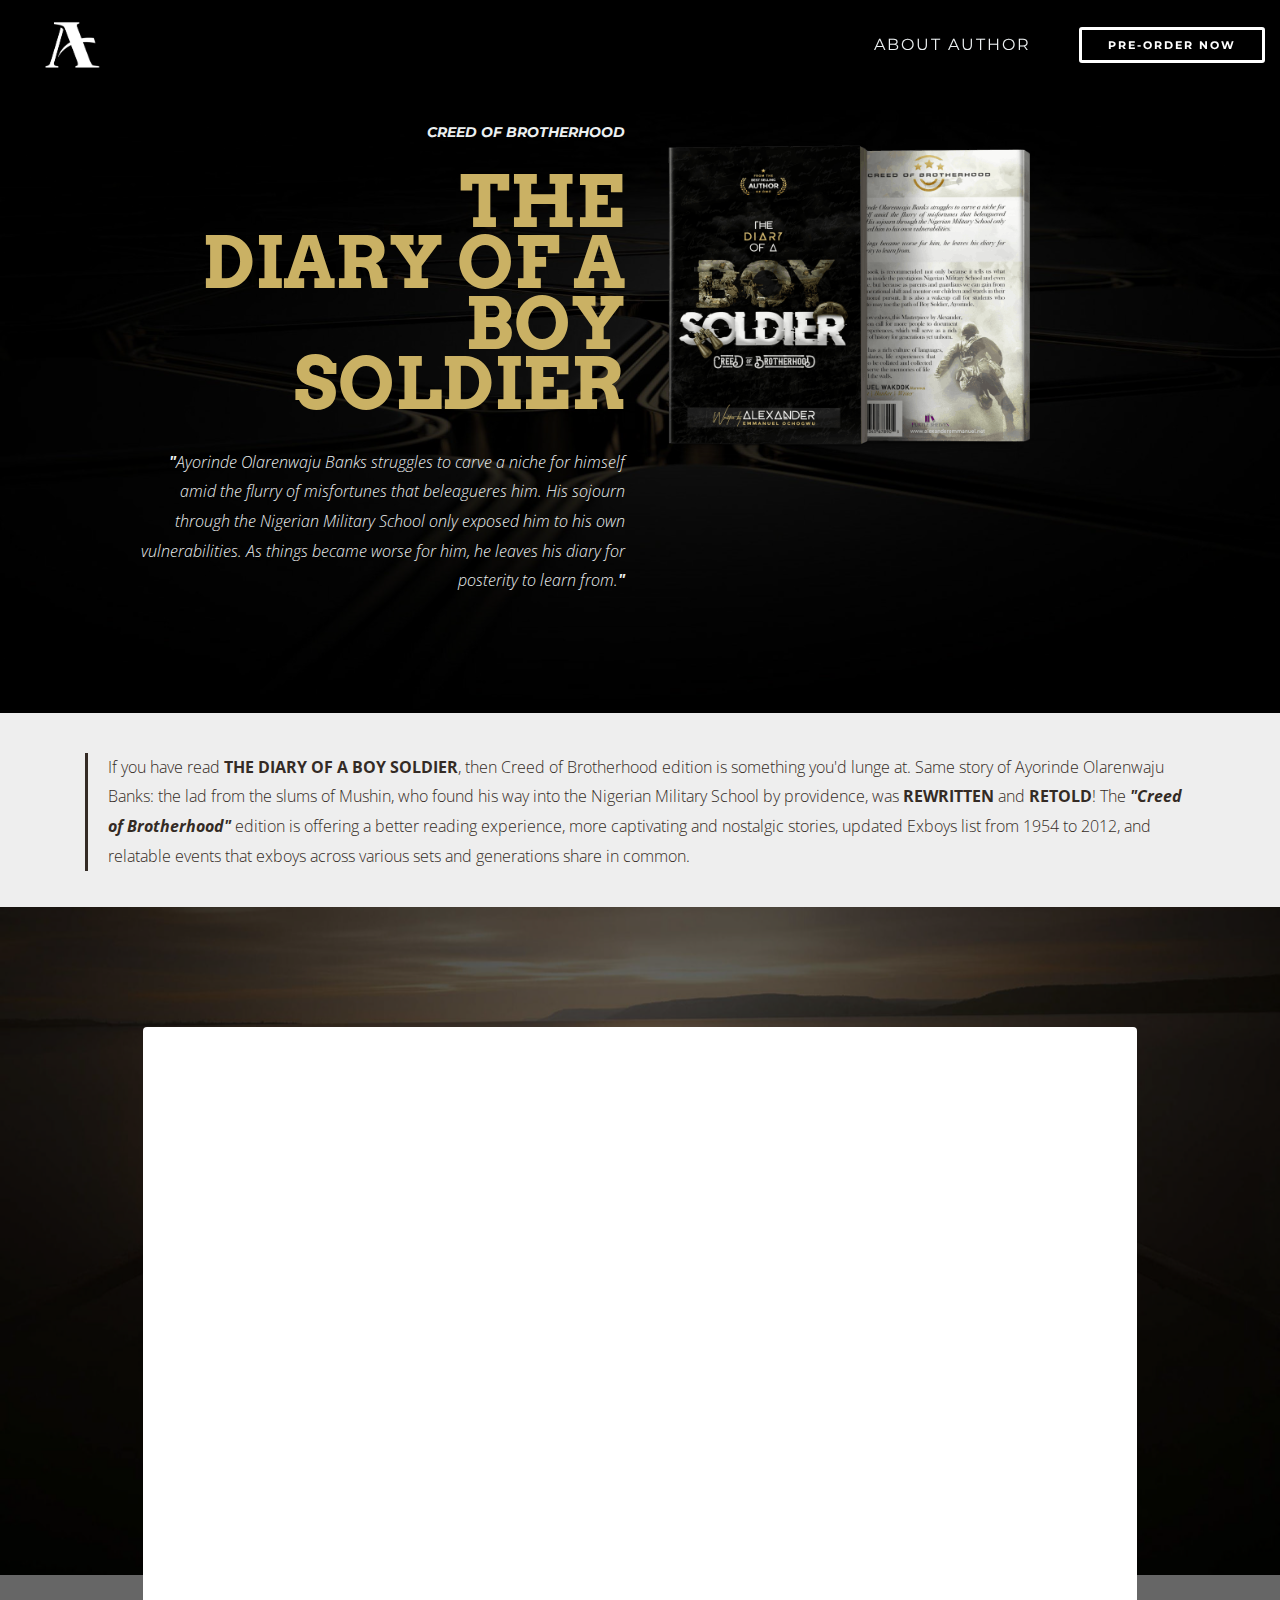
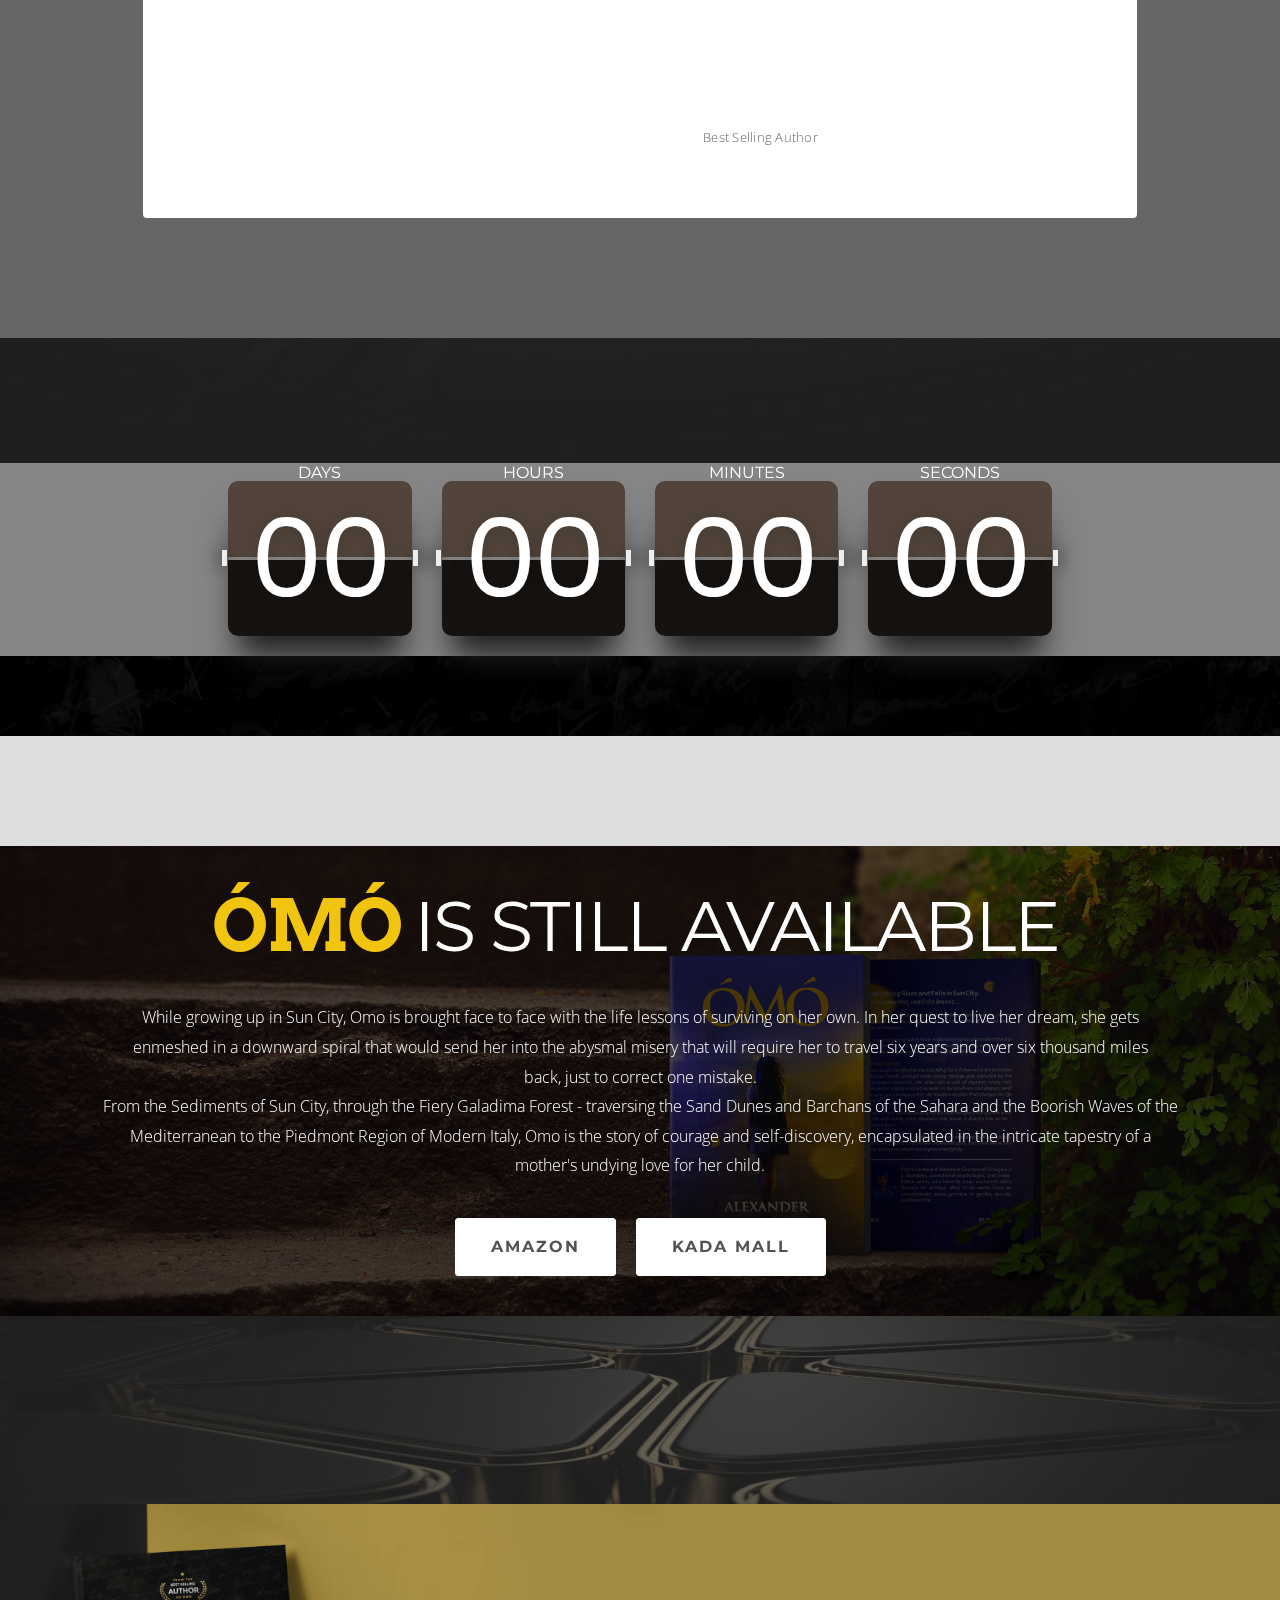
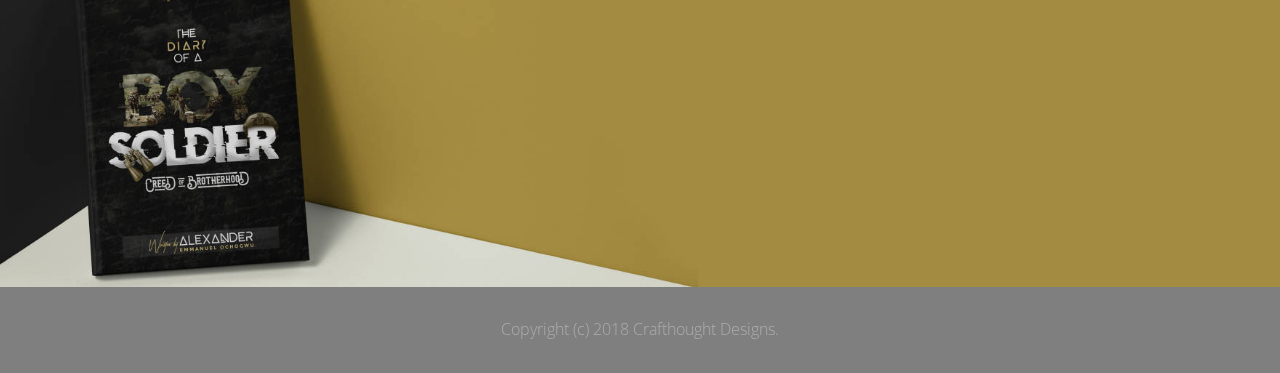
<file: index.html>
<!DOCTYPE html>
<html >
<head>
  <!-- Site made with Mobirise Website Builder v4.8.1, https://mobirise.com -->
  <meta charset="UTF-8">
  <meta http-equiv="X-UA-Compatible" content="IE=edge">
  <meta name="generator" content="Mobirise v4.8.1, mobirise.com">
  <meta name="viewport" content="width=device-width, initial-scale=1, minimum-scale=1">
  <link rel="shortcut icon" href="assets/images/a6-1-219x128.png" type="image/x-icon">
  <meta name="description" content="A story only shared in whispers... A bond thicker than blood... Creed of Brotherhood is the totem of Boy Soldiers.">
  <title>Home</title>
  <link rel="stylesheet" href="https://fonts.googleapis.com/css?family=Montserrat:400,700">
  <link rel="stylesheet" href="https://fonts.googleapis.com/css?family=Open+Sans:400,400i,700,700i">
  <link rel="stylesheet" href="assets/font-awesome/css/font-awesome.css">
  <link rel="stylesheet" href="assets/et-line-font-plugin/style.css">
  <link rel="stylesheet" href="assets/bootstrap-material-design-font/css/material.css">
  <link rel="stylesheet" href="https://fonts.googleapis.com/css?family=Arvo:400,400i,700,700i">
  <link rel="stylesheet" href="assets/tether/tether.min.css">
  <link rel="stylesheet" href="assets/bootstrap/css/bootstrap.min.css">
  <link rel="stylesheet" href="assets/soundcloud-plugin/style.css">
  <link rel="stylesheet" href="assets/colorm-icons/style.css">
  <link rel="stylesheet" href="assets/animate.css/animate.min.css">
  <link rel="stylesheet" href="assets/socicon/css/socicon.min.css">
  <link rel="stylesheet" href="assets/dropdown/css/style.css">
  <link rel="stylesheet" href="https://netdna.bootstrapcdn.com/font-awesome/4.0.3/css/font-awesome.css">
  <link rel="stylesheet" href="assets/social-feed-plugin/jquery.socialfeed.css">
  <link rel="stylesheet" href="assets/social-feed-plugin/style.css">
  <link rel="stylesheet" href="assets/theme/css/style.css">
  <link rel="stylesheet" href="assets/mobirise/css/mbr-additional.css" type="text/css">
  
  
  
</head>
<body>
  <section class="menu1" id="menu-2j" data-rv-view="336">

    <nav class="navbar navbar-dropdown transparent navbar-fixed-top bg-color">
        <div class="container-fluid">

            <div class="mbr-table">
                <div class="mbr-table-cell">

                    <div class="navbar-brand">
                        <a href="index.html" class="navbar-logo"><img src="assets/images/a6-1-219x128.png" alt="Mobirise"></a>
                        
                    </div>

                </div>
                <div class="mbr-table-cell">

                    <button class="navbar-toggler pull-xs-right hidden-md-up" type="button" data-toggle="collapse" data-target="#exCollapsingNavbar">
                        <span class="hamburger-icon"></span>
                    </button>

                    <ul class="nav-dropdown collapse pull-xs-right nav navbar-nav navbar-toggleable-sm" id="exCollapsingNavbar"><li class="nav-item"><a class="nav-link link" href="index.html#testimonials3-2v" aria-expanded="false">ABOUT AUTHOR</a></li><li class="nav-item nav-btn"><a class="nav-link btn btn-white btn-white-outline" href="page3.html">Pre-order NOW</a></li></ul>
                    <button hidden="" class="navbar-toggler navbar-close" type="button" data-toggle="collapse" data-target="#exCollapsingNavbar">
                        <span class="close-icon"></span>
                    </button>

                </div>
            </div>

        </div>
    </nav>

</section>

<section class="mbr-cards mbr-section features8 mbr-background mbr-after-navbar" id="features8-4c" data-rv-view="2451" style="background-image: url(assets/images/top-bg-2000x1250.jpg); padding-top: 120px; padding-bottom: 80px;">

    <div class="mbr-overlay" style="opacity: 0.7; background-color: rgb(0, 0, 0);">
    </div>


    <div class="container-fluid position-relative">
        <div class="row">
            <div class="col-lg-10 col-lg-offset-1 col-xs-12">            
                <div class="col-lg-6 table-cell-lg table-cell-middle content-size" style="width: 50%;">
                    <div class="card cart-block text-xs-left position-relative">
                        
                        <div class="card-block">
                            <h5 class="mbr-section-subtitle lead"><strong><em>Creed of brotherhood</em></strong></h5>
                            <h4 class="mbr-section-title display-5"><font color="#cab164"><span style="font-size: 72px;"><strong>THE</strong></span></font><br><font color="#cab164"><span style="font-size: 72px;"><strong>DIARY OF A BOY SOLDIER</strong></span></font></h4>
                            <p class="mbr-section-text lead"><em><strong>"</strong>Ayorinde Olarenwaju Banks struggles to carve a niche for himself amid the flurry of misfortunes that beleagueres</em><em>&nbsp;him. His sojourn through the Nigerian Military School only exposed him to his own vulnerabilities. As things became worse for him, he leaves his diary for posterity to learn from.<strong>"</strong></em></p>
                            
                        </div>
                    </div>
                </div>

                <div class="col-lg-6 col-xs-12 table-cell-lg image-size">
                    <div class="card-img"><img src="assets/images/tdoabs-transparent-600x439.png" class="card-img-top"></div>
                </div>

            </div>

        </div>

    </div>

</section>

<section class="mbr-section content2 article mbr-section__container" id="content2-3c" data-rv-view="331" style="background-color: rgb(238, 238, 238); padding-top: 40px; padding-bottom: 20px;">

    <div class="container">
        <div class="row">
            <div class="col-xs-12">
                <blockquote class="mbr-section-text lead">If you have read <strong>THE DIARY OF A BOY SOLDIER</strong>, then Creed of Brotherhood edition is something you'd lunge at. Same story of Ayorinde Olarenwaju Banks: the lad from the slums of Mushin, who found his way into the Nigerian Military School by providence, was <strong>REWRITTEN</strong> and <strong>RETOLD</strong>! The <strong><em>"Creed of Brotherhood"</em></strong> edition is offering a better reading experience, more captivating and nostalgic stories, updated Exboys list from 1954 to 2012, and relatable events that exboys across various sets and generations share in common.&nbsp;</blockquote>
            </div>
        </div>
    </div>

</section>

<section class="mbr-section testimonials3 mbr-parallax-background" id="testimonials3-2v" data-rv-view="333" style="background-image: url(assets/images/middle-bg-2000x1778.jpg);">

    <div class="mbr-overlay" style="opacity: 0.6; background-color: rgb(0, 0, 0);"></div>

        <div class="container">
            <div class="row card">
                <div class="col-xs-12 col-md-6 padding-left-0 padding-right-0 mediaEl">
                    <div class="mbr-figure" style="background-image: url(assets/images/aeo-2-692x865.jpg);"></div>
                </div>
                <div class="col-xs-12 col-md-6 text-xs-left content">

                    <p class="mbr-section-text lead"><strong>I am many things.</strong><br>As a Strategist, I understand that perception is key to problem solving.&nbsp;So, I would say I am a specialist at identifying, analysing, and harnessing threats and opportunities into desirable outcomes.<br><br>As a Military officer, I understand that excellence can only be achieved through discipline and character. <br>I am having the best time of my life as a writer, after bagging International Best Seller ratings for my book ÓMÓ.  <strong>Diary of a Boy Soldier</strong> <em>(Creed of Brotherhood Edition)</em> is something you'd love.<br><br>As a husband, father and a life coach, I love and love to nurture and see things grow from small to great.</p>
                    <h5 class="mbr-section-title lead title"><strong>ALEXANDER EMMANUEL OCHOGWU</strong></h5>
                    <h6 class="subtitle">Best Selling Author</h6>
                    
                </div>

            </div>
        </div>

    

</section>

<section class="mbr-section countdown2 mbr-parallax-background" id="countdown2-2w" data-rv-view="373" style="background-image: url(assets/images/top-bg-2000x1250.jpg); padding-top: 40px; padding-bottom: 0px;">

    <div class="mbr-overlay" style="background-color: rgb(51, 51, 51); opacity: 0.6;">
    </div>

    <div class="container-fluid">
        <div class="row">

            <div class="col-xs-12 col-lg-10 col-lg-offset-1">
                <h3 class="mbr-section-title display-4">COUNTDOWN TO LAUNCH</h3>
                
            </div>

            <div class="col-xs-12 col-lg-10 col-lg-offset-1 col-xl-8 col-xl-offset-2 text-xs-center">

                <div class="countdown" data-end="2018/09/22"></div>

            </div>

        </div>        
    </div>
</section>

<section class="mbr-social-feed loading" id="feed-34" data-facebook="OmoTheBook" data-twitter="phronesis3412" data-google="" data-posts="2" data-youtube="" data-rv-view="376" style="background-image: url(assets/images/thediaryx-1875x593.jpg); padding-top: 40px; padding-bottom: 40px;">
    <div class="mbr-overlay" style="opacity: 0.5; background-color: rgb(0, 0, 0);">
    </div>
    <img class="social-feed-container-loading" alt="" src="assets/images/loading.svg">
    <div class="social-feed-container">
    </div>
</section>

<section class="mbr-section buttons1 mbr-section__container" id="buttons1-3g" data-rv-view="378" style="background-color: rgb(221, 221, 221); padding-top: 20px; padding-bottom: 20px;">

    <div class="container-fluid">
        <div class="row">
            <div class="col-xs-12">
                <div class="text-xs-center">  <a class="btn btn-black-outline btn-black" href="https://www.facebook.com/OmoTheBook/"><span class="fa fa-facebook-square mbr-iconfont mbr-iconfont-btn"></span>FACEBOOK</a> <a class="btn btn-black btn-black-outline" href="https://www.instagram.com/alexandereccentric/"><span class="socicon socicon-instagram mbr-iconfont mbr-iconfont-btn"></span>INSTAGRAM</a> <a class="btn btn-black btn-black-outline" href="https://twitter.com/phronesis3412"><span class="fa fa-twitter-square mbr-iconfont mbr-iconfont-btn"></span>TWITTER</a> <a class="btn btn-black-outline btn-black" href="tel:+234806901 2757"><span class="fa fa-phone-square mbr-iconfont mbr-iconfont-btn"></span>MOBILE</a></div>
            </div>
        </div>
    </div>

</section>

<section class="mbr-section animated-bg1 tab-content" id="animated-bg1-4d" data-rv-view="3062" style="background-image: url(assets/images/omo-mock2-1-2000x778.jpg); padding-top: 0px; padding-bottom: 0px;">

    <div class="mbr-overlay" style="opacity: 0.7; background-color: rgb(0, 0, 0);">
    </div>
    
            <div class="container-fluid">
                <div class="row">
                    <div id="title">
                        <div class="span-title">
                            <h1 class="mbr-section-title display-1 text-center pad-r">ÓMÓ <span style="font-weight: normal;">is STILL AVAILABLE</span></h1>
                            <span class="mbr-section-title display-2">
                            </span>
                        </div>
                        <div class="mbr-section-text lead text-center">
                            <p class="mbr-section-text lead">While growing up in Sun City, Omo is brought face to face with the life lessons of surviving on her own. In her quest to live her dream, she gets<br>enmeshed in a downward spiral that would send her into the abysmal misery that will require her to travel six years and over six thousand miles<br>back, just to correct one mistake.<br>From the Sediments of Sun City, through the Fiery Galadima Forest - traversing the Sand Dunes and Barchans of the Sahara and the Boorish Waves of the Mediterranean to the Piedmont Region of Modern Italy, Omo is the story of courage and self-discovery, encapsulated in the intricate tapestry of a mother's undying love for her child.<br></p>
                         </div>

                        <div class="mbr-section-btn text-center"><a class="btn btn-white" href="https://www.amazon.com/dp/9788054110/ref=cm_sw_su_dp" target="_blank">AMAZON</a> <a class="btn btn-white" href="http://www.kadamall.com.ng/omo" target="_blank">KADA MALL</a></div>

                    </div>
                </div> 
            </div> 
</section>

<section class="mbr-section mbr-section-md-padding social-buttons1 mbr-background" id="social-buttons1-32" data-rv-view="380" style="background-image: url(assets/images/image-43899470-zte-wallpapers-2000x1250.jpg); padding-top: 30px; padding-bottom: 30px;">
    <div class="mbr-overlay" style="background-color: rgb(51, 51, 51); opacity: 0.6;">
    </div>
    <div class="container-fluid">
        <div class="row">
            <div class="col-md-8 col-md-offset-2 text-xs-center">
                <h3 class="mbr-section-title display-2"><span style="font-weight: normal;">SHARE THE EXPERIENCE</span></h3>
                <div>

                  <div class="mbr-social-likes" data-counters="false">
                    <span class="btn btn-social facebook" title="Share link on Facebook">
                        <i class="socicon socicon-facebook"></i>
                    </span>
                    <span class="btn btn-social twitter" title="Share link on Twitter">
                        <i class="socicon socicon-twitter"></i>
                    </span>
                    
                    
                    
                  </div>

                </div>
            </div>
        </div>
    </div>
</section>

<section class="mbr-section form1 mbr-background" id="form2-3l" data-rv-view="382" style="background-image: url(assets/images/mockup7xcc-2000x527.jpg); padding-top: 40px; padding-bottom: 40px;">
    

    <div class="container-fluid">
        <div class="row">
            <div class="col-xs-12 col-lg-10 col-lg-offset-1 text-xs-center">

                <div class="col-xs-12 col-lg-6">
                    
                    

                    <h1 class="mbr-section-title display-4"><strong>HIT<br>ME<br>UP</strong></h1>
                    

                </div>
                
                <div class="col-xs-12 col-lg-6" data-form-type="formoid">


                    <div data-form-alert="true">
                        <div hidden="" data-form-alert-success="true" class="alert alert-form alert-success text-xs-center">I'm glad to hear from you!</div>
                    </div>


                    <form action="https://mobirise.com/" method="post" data-form-title="HITMEUP">

                        <input type="hidden" value="sD8ubEvNkP3TeW7fFdEuW/AS2D/NGljNgDiHdfpZvafLlRj7K108jplrBZy/vqfXzNlWZuho9+0nqPHNlTTT0u+8G/C0Zn5kGT60NxcNwFodfk8TsHINLGpsgHwPHfbs" data-form-email="true">

                        <div class="row row-sm-offset">

                            <div class="col-xs-12 col-md-4">
                                <div class="form-group">
                                    <label class="form-control-label" for="form2-3l-name">Name<span class="form-asterisk">*</span></label>
                                    <div class="form-icon"><img src="assets/images/icon-name.png"></div>
                                    <input type="text" class="form-control" name="name" required="" data-form-field="Name" placeholder="Name*" id="form2-3l-name">
                                </div>
                            </div>

                            <div class="col-xs-12 col-md-4">
                                <div class="form-group">
                                    <label class="form-control-label" for="form2-3l-email">Email<span class="form-asterisk">*</span></label>
                                    <div class="form-icon"><img src="assets/images/icon-email.png"></div>
                                    <input type="email" class="form-control" name="email" required="" data-form-field="Email" placeholder="Email*" id="form2-3l-email">
                                </div>
                            </div>

                            <div class="col-xs-12 col-md-4">
                                <div class="form-group">
                                    <label class="form-control-label" for="form2-3l-phone">Phone</label>
                                    <div class="form-icon"><img src="assets/images/icon-phone.png"></div>
                                    <input type="tel" class="form-control" name="phone" data-form-field="Phone" placeholder="Phone" id="form2-3l-phone">
                                </div>
                            </div>

                        </div>

                        <div class="form-group">
                            <label class="form-control-label" for="form2-3l-message">Message</label>
                            <textarea class="form-control" name="message" rows="7" data-form-field="Message" placeholder="Message" id="form2-3l-message"></textarea>
                        </div>

                        <div class="text-lg-left text-xs-center"><button type="submit" class="btn btn-primary">CONTACT THE AUTHOR</button></div>

                    </form>
                </div>

            </div>
        </div>
    </div>

</section>

<footer class="mbr-small-footer mbr-section mbr-section-nopadding mbr-parallax-background" id="footer2-3m" data-rv-view="391" style="background-image: url(assets/images/thediaryx-1875x593.jpg); padding-top: 1.75rem; padding-bottom: 1.75rem;">
    <div class="mbr-overlay" style="opacity: 0.5; background-color: rgb(0, 0, 0);"></div>
    <div class="container">
        <p class="text-xs-center lead">Copyright (c) 2018 Crafthought Designs.</p>
    </div>
</footer>


  <script src="assets/web/assets/jquery/jquery.min.js"></script>
  <script src="assets/tether/tether.min.js"></script>
  <script src="assets/bootstrap/js/bootstrap.min.js"></script>
  <script src="assets/smooth-scroll/smooth-scroll.js"></script>
  <script src="assets/viewport-checker/jquery.viewportchecker.js"></script>
  <script src="assets/jarallax/jarallax.js"></script>
  <script src="assets/dropdown/js/script.min.js"></script>
  <script src="assets/touch-swipe/jquery.touch-swipe.min.js"></script>
  <script src="assets/countdown/jquery.countdown.min.js"></script>
  <script src="assets/social-likes/social-likes.js"></script>
  <script src="assets/social-feed-plugin/codebird.min.js"></script>
  <script src="assets/social-feed-plugin/moment.js"></script>
  <script src="assets/social-feed-plugin/en-gb.js"></script>
  <script src="assets/social-feed-plugin/doT.js"></script>
  <script src="assets/social-feed-plugin/jquery.socialfeed.js"></script>
  <script src="assets/social-feed-plugin/main.js"></script>
  <script src="assets/theme/js/script.js"></script>
  <script src="assets/formoid/formoid.min.js"></script>
  
  
  <input name="animation" type="hidden">
   <div id="scrollToTop" class="scrollToTop mbr-arrow-up"><a style="text-align: center;"><i class="mbr-arrow-up-icon-cm cm-icon cm-icon-smallarrow-up"></i></a></div>
  </body>
</html>
</file>
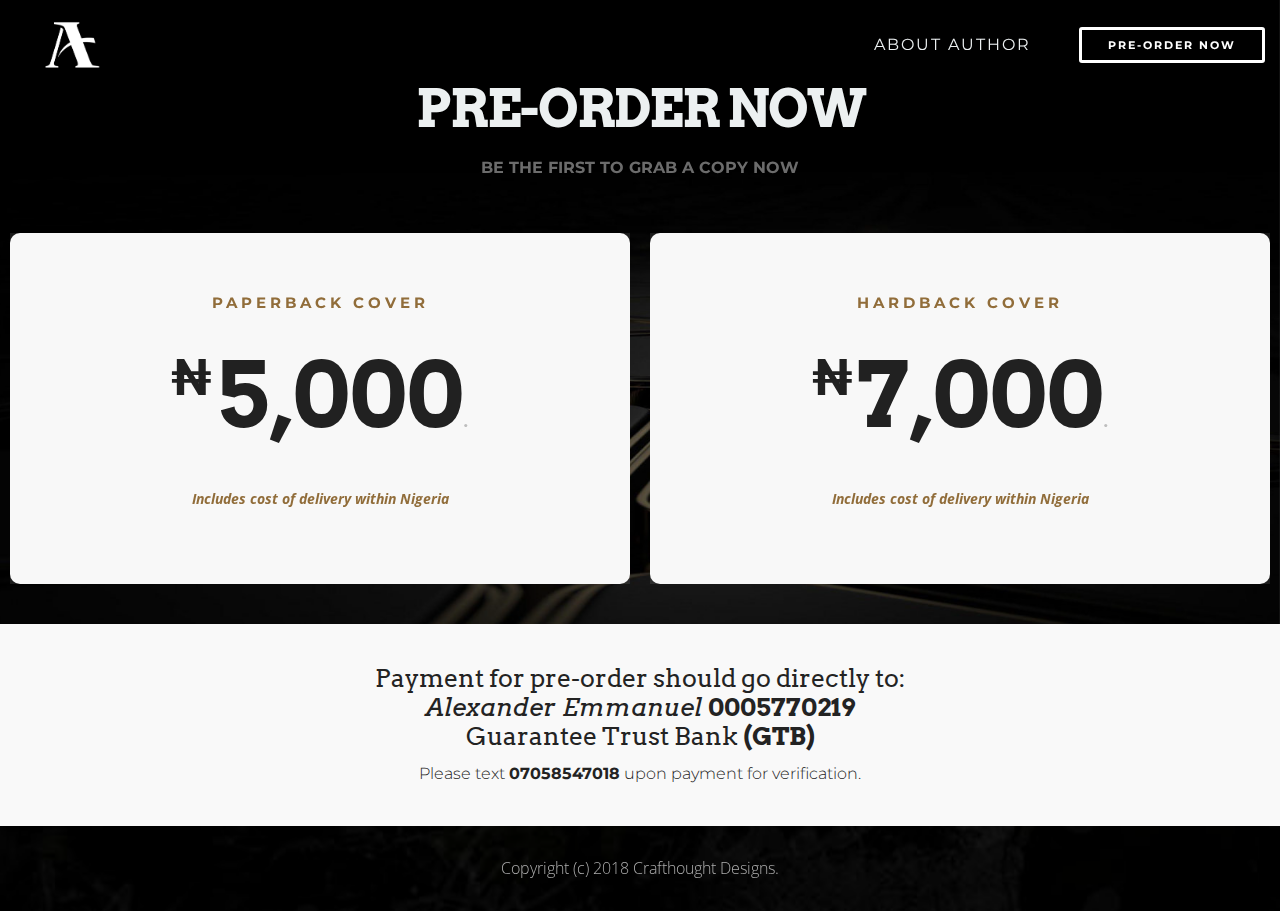
<file: page3.html>
<!DOCTYPE html>
<html >
<head>
  <!-- Site made with Mobirise Website Builder v4.8.1, https://mobirise.com -->
  <meta charset="UTF-8">
  <meta http-equiv="X-UA-Compatible" content="IE=edge">
  <meta name="generator" content="Mobirise v4.8.1, mobirise.com">
  <meta name="viewport" content="width=device-width, initial-scale=1, minimum-scale=1">
  <link rel="shortcut icon" href="assets/images/a6-1-219x128.png" type="image/x-icon">
  <meta name="description" content="">
  <title>Pre-Order Page</title>
  <link rel="stylesheet" href="https://fonts.googleapis.com/css?family=Montserrat:400,700">
  <link rel="stylesheet" href="https://fonts.googleapis.com/css?family=Open+Sans:400,400i,700,700i">
  <link rel="stylesheet" href="assets/et-line-font-plugin/style.css">
  <link rel="stylesheet" href="https://fonts.googleapis.com/css?family=Arvo:400,400i,700,700i">
  <link rel="stylesheet" href="assets/bootstrap-material-design-font/css/material.css">
  <link rel="stylesheet" href="assets/tether/tether.min.css">
  <link rel="stylesheet" href="assets/bootstrap/css/bootstrap.min.css">
  <link rel="stylesheet" href="assets/soundcloud-plugin/style.css">
  <link rel="stylesheet" href="assets/colorm-icons/style.css">
  <link rel="stylesheet" href="assets/animate.css/animate.min.css">
  <link rel="stylesheet" href="assets/dropdown/css/style.css">
  <link rel="stylesheet" href="assets/socicon/css/socicon.min.css">
  <link rel="stylesheet" href="assets/theme/css/style.css">
  <link rel="stylesheet" href="assets/mobirise/css/mbr-additional.css" type="text/css">
  
  
  
</head>
<body>
  <section class="menu1" id="menu-3p" data-rv-view="459">

    <nav class="navbar navbar-dropdown transparent navbar-fixed-top bg-color">
        <div class="container-fluid">

            <div class="mbr-table">
                <div class="mbr-table-cell">

                    <div class="navbar-brand">
                        <a href="index.html" class="navbar-logo"><img src="assets/images/a6-1-219x128.png" alt="Mobirise"></a>
                        
                    </div>

                </div>
                <div class="mbr-table-cell">

                    <button class="navbar-toggler pull-xs-right hidden-md-up" type="button" data-toggle="collapse" data-target="#exCollapsingNavbar">
                        <span class="hamburger-icon"></span>
                    </button>

                    <ul class="nav-dropdown collapse pull-xs-right nav navbar-nav navbar-toggleable-sm" id="exCollapsingNavbar"><li class="nav-item"><a class="nav-link link" href="index.html#testimonials3-2v" aria-expanded="false">ABOUT AUTHOR</a></li><li class="nav-item nav-btn"><a class="nav-link btn btn-white btn-white-outline" href="page3.html">Pre-order NOW</a></li></ul>
                    <button hidden="" class="navbar-toggler navbar-close" type="button" data-toggle="collapse" data-target="#exCollapsingNavbar">
                        <span class="close-icon"></span>
                    </button>

                </div>
            </div>

        </div>
    </nav>

</section>

<section class="mbr-section mbr-price-table mbr-parallax-background mbr-after-navbar" id="pricing-table1-3t" data-rv-view="660" style="background-image: url(assets/images/top-bg-2000x1250.jpg); padding-top: 80px; padding-bottom: 40px;">

    <div class="mbr-overlay" style="opacity: 0.5; background-color: rgb(0, 0, 0);">
    </div>

      <div class="container">
          <div class="row">
              <div class="col-xs-12 text-xs-center">
                  <h1 class="mbr-section-title main-title"><strong>PRE-ORDER NOW</strong></h1>
                  <h5 class="mbr-section-subtitle"><strong>BE THE FIRST TO GRAB A COPY NOW</strong></h5>
              </div>
          </div>
      </div>

    <div class="mbr-section mbr-section-nopadding">
      <div class="row">
            
            
            <div class="col-xs-12 col-md-6 col-xl-6">
                <div class="mbr-plan card text-xs-center">
                    <div class="mbr-plan-header card-block">
                      
                      <div class="card-title">
                        <h3 class="mbr-plan-title">PAPERBACK COVER</h3>
                      </div>
                      <div class="card-text">
                          <div class="mbr-price">
                            <span class="mbr-price-value"><strong>₦</strong></span>
                            <span class="mbr-price-figure"><strong>5,000</strong></span><small class="mbr-price-term">.</small>
                          </div>
                      </div>
                    </div>
                    <div class="mbr-plan-body card-block">
                      <div class="mbr-plan-list"><ul class="list-group list-group-flush"><li class="list-group-item"><strong><em>Includes cost of delivery within Nigeria</em></strong></li></ul></div>
                      
                    </div>
                </div>
            </div>
            <div class="col-xs-12 col-md-6 col-xl-6">
                <div class="mbr-plan card text-xs-center">
                    <div class="mbr-plan-header card-block">
                      
                      <div class="card-title">
                        <h3 class="mbr-plan-title">HARDBACK COVER</h3>
                      </div>
                      <div class="card-text">
                          <div class="mbr-price">
                            <span class="mbr-price-value"><strong>₦</strong></span>
                            <span class="mbr-price-figure"><strong>7,000</strong></span><small class="mbr-price-term">.</small>
                          </div>
                      </div>
                    </div>
                    <div class="mbr-plan-body card-block">
                      <div class="mbr-plan-list"><ul class="list-group list-group-flush"><li class="list-group-item"><strong><em>Includes cost of delivery within Nigeria</em></strong></li></ul></div>
                      
                    </div>
                </div>
            </div>
          </div>
    </div>

</section>

<section class="mbr-section content3 mbr-section__container" id="content3-3s" data-rv-view="464" style="background-color: rgb(249, 249, 249); padding-top: 40px; padding-bottom: 0px;">
    <div class="container">
        <div class="row">
            <div class="col-xs-12">
                <h3 class="mbr-section-title display-4">Payment for pre-order should go directly to:<br><em>Alexander Emmanuel&nbsp;</em><strong>0005770219</strong><br>Guarantee Trust Bank<strong> (GTB)</strong></h3>
                <p class="mbr-section-subtitle lead">Please text <strong>07058547018</strong> upon payment for verification.</p>
            </div>
        </div>
    </div>
</section>

<footer class="mbr-small-footer mbr-section mbr-section-nopadding mbr-parallax-background" id="footer2-3q" data-rv-view="466" style="background-image: url(assets/images/thediaryx-1875x593.jpg); padding-top: 1.75rem; padding-bottom: 1.75rem;">
    <div class="mbr-overlay" style="opacity: 0.5; background-color: rgb(0, 0, 0);"></div>
    <div class="container">
        <p class="text-xs-center lead">Copyright (c) 2018 Crafthought Designs.</p>
    </div>
</footer>


  <script src="assets/web/assets/jquery/jquery.min.js"></script>
  <script src="assets/tether/tether.min.js"></script>
  <script src="assets/bootstrap/js/bootstrap.min.js"></script>
  <script src="assets/touch-swipe/jquery.touch-swipe.min.js"></script>
  <script src="assets/smooth-scroll/smooth-scroll.js"></script>
  <script src="assets/viewport-checker/jquery.viewportchecker.js"></script>
  <script src="assets/jarallax/jarallax.js"></script>
  <script src="assets/dropdown/js/script.min.js"></script>
  <script src="assets/theme/js/script.js"></script>
  
  
  <input name="animation" type="hidden">
   <div id="scrollToTop" class="scrollToTop mbr-arrow-up"><a style="text-align: center;"><i class="mbr-arrow-up-icon-cm cm-icon cm-icon-smallarrow-up"></i></a></div>
  </body>
</html>
</file>
<file: assets/et-line-font-plugin/style.css>
@font-face {
	font-family: 'et-line';
	src:url('fonts/et-line.eot');
	src:url('fonts/et-line.eot?#iefix') format('embedded-opentype'),
		url('fonts/et-line.woff') format('woff'),
		url('fonts/et-line.ttf') format('truetype'),
		url('fonts/et-line.svg#et-line') format('svg');
	font-weight: normal;
	font-style: normal;
}

/* Use the following CSS code if you want to use data attributes for inserting your icons */
.etl-icon, [data-icon]:before {
	font-family: 'et-line';
	content: attr(data-icon);
	speak: none;
	font-weight: normal;
	font-variant: normal;
	text-transform: none;
	line-height: 1;
	-webkit-font-smoothing: antialiased;
	-moz-osx-font-smoothing: grayscale;
	display:inline-block;
}

/* Use the following CSS code if you want to have a class per icon */
/*
Instead of a list of all class selectors,
you can use the generic selector below, but it's slower:
[class*="icon-"] {
*/
.icon-mobile, .icon-laptop, .icon-desktop, .icon-tablet, .icon-phone, .icon-document, .icon-documents, .icon-search, .icon-clipboard, .icon-newspaper, .icon-notebook, .icon-book-open, .icon-browser, .icon-calendar, .icon-presentation, .icon-picture, .icon-pictures, .icon-video, .icon-camera, .icon-printer, .icon-toolbox, .icon-briefcase, .icon-wallet, .icon-gift, .icon-bargraph, .icon-grid, .icon-expand, .icon-focus, .icon-edit, .icon-adjustments, .icon-ribbon, .icon-hourglass, .icon-lock, .icon-megaphone, .icon-shield, .icon-trophy, .icon-flag, .icon-map, .icon-puzzle, .icon-basket, .icon-envelope, .icon-streetsign, .icon-telescope, .icon-gears, .icon-key, .icon-paperclip, .icon-attachment, .icon-pricetags, .icon-lightbulb, .icon-layers, .icon-pencil, .icon-tools, .icon-tools-2, .icon-scissors, .icon-paintbrush, .icon-magnifying-glass, .icon-circle-compass, .icon-linegraph, .icon-mic, .icon-strategy, .icon-beaker, .icon-caution, .icon-recycle, .icon-anchor, .icon-profile-male, .icon-profile-female, .icon-bike, .icon-wine, .icon-hotairballoon, .icon-globe, .icon-genius, .icon-map-pin, .icon-dial, .icon-chat, .icon-heart, .icon-cloud, .icon-upload, .icon-download, .icon-target, .icon-hazardous, .icon-piechart, .icon-speedometer, .icon-global, .icon-compass, .icon-lifesaver, .icon-clock, .icon-aperture, .icon-quote, .icon-scope, .icon-alarmclock, .icon-refresh, .icon-happy, .icon-sad, .icon-facebook, .icon-twitter, .icon-googleplus, .icon-rss, .icon-tumblr, .icon-linkedin, .icon-dribbble {
	font-family: 'et-line';
	speak: none;
	font-style: normal;
	font-weight: normal;
	font-variant: normal;
	text-transform: none;
	line-height: 1;
	-webkit-font-smoothing: antialiased;
	-moz-osx-font-smoothing: grayscale;
	display:inline-block;
}
.icon-mobile:before {
	content: "\e000";
}
.icon-laptop:before {
	content: "\e001";
}
.icon-desktop:before {
	content: "\e002";
}
.icon-tablet:before {
	content: "\e003";
}
.icon-phone:before {
	content: "\e004";
}
.icon-document:before {
	content: "\e005";
}
.icon-documents:before {
	content: "\e006";
}
.icon-search:before {
	content: "\e007";
}
.icon-clipboard:before {
	content: "\e008";
}
.icon-newspaper:before {
	content: "\e009";
}
.icon-notebook:before {
	content: "\e00a";
}
.icon-book-open:before {
	content: "\e00b";
}
.icon-browser:before {
	content: "\e00c";
}
.icon-calendar:before {
	content: "\e00d";
}
.icon-presentation:before {
	content: "\e00e";
}
.icon-picture:before {
	content: "\e00f";
}
.icon-pictures:before {
	content: "\e010";
}
.icon-video:before {
	content: "\e011";
}
.icon-camera:before {
	content: "\e012";
}
.icon-printer:before {
	content: "\e013";
}
.icon-toolbox:before {
	content: "\e014";
}
.icon-briefcase:before {
	content: "\e015";
}
.icon-wallet:before {
	content: "\e016";
}
.icon-gift:before {
	content: "\e017";
}
.icon-bargraph:before {
	content: "\e018";
}
.icon-grid:before {
	content: "\e019";
}
.icon-expand:before {
	content: "\e01a";
}
.icon-focus:before {
	content: "\e01b";
}
.icon-edit:before {
	content: "\e01c";
}
.icon-adjustments:before {
	content: "\e01d";
}
.icon-ribbon:before {
	content: "\e01e";
}
.icon-hourglass:before {
	content: "\e01f";
}
.icon-lock:before {
	content: "\e020";
}
.icon-megaphone:before {
	content: "\e021";
}
.icon-shield:before {
	content: "\e022";
}
.icon-trophy:before {
	content: "\e023";
}
.icon-flag:before {
	content: "\e024";
}
.icon-map:before {
	content: "\e025";
}
.icon-puzzle:before {
	content: "\e026";
}
.icon-basket:before {
	content: "\e027";
}
.icon-envelope:before {
	content: "\e028";
}
.icon-streetsign:before {
	content: "\e029";
}
.icon-telescope:before {
	content: "\e02a";
}
.icon-gears:before {
	content: "\e02b";
}
.icon-key:before {
	content: "\e02c";
}
.icon-paperclip:before {
	content: "\e02d";
}
.icon-attachment:before {
	content: "\e02e";
}
.icon-pricetags:before {
	content: "\e02f";
}
.icon-lightbulb:before {
	content: "\e030";
}
.icon-layers:before {
	content: "\e031";
}
.icon-pencil:before {
	content: "\e032";
}
.icon-tools:before {
	content: "\e033";
}
.icon-tools-2:before {
	content: "\e034";
}
.icon-scissors:before {
	content: "\e035";
}
.icon-paintbrush:before {
	content: "\e036";
}
.icon-magnifying-glass:before {
	content: "\e037";
}
.icon-circle-compass:before {
	content: "\e038";
}
.icon-linegraph:before {
	content: "\e039";
}
.icon-mic:before {
	content: "\e03a";
}
.icon-strategy:before {
	content: "\e03b";
}
.icon-beaker:before {
	content: "\e03c";
}
.icon-caution:before {
	content: "\e03d";
}
.icon-recycle:before {
	content: "\e03e";
}
.icon-anchor:before {
	content: "\e03f";
}
.icon-profile-male:before {
	content: "\e040";
}
.icon-profile-female:before {
	content: "\e041";
}
.icon-bike:before {
	content: "\e042";
}
.icon-wine:before {
	content: "\e043";
}
.icon-hotairballoon:before {
	content: "\e044";
}
.icon-globe:before {
	content: "\e045";
}
.icon-genius:before {
	content: "\e046";
}
.icon-map-pin:before {
	content: "\e047";
}
.icon-dial:before {
	content: "\e048";
}
.icon-chat:before {
	content: "\e049";
}
.icon-heart:before {
	content: "\e04a";
}
.icon-cloud:before {
	content: "\e04b";
}
.icon-upload:before {
	content: "\e04c";
}
.icon-download:before {
	content: "\e04d";
}
.icon-target:before {
	content: "\e04e";
}
.icon-hazardous:before {
	content: "\e04f";
}
.icon-piechart:before {
	content: "\e050";
}
.icon-speedometer:before {
	content: "\e051";
}
.icon-global:before {
	content: "\e052";
}
.icon-compass:before {
	content: "\e053";
}
.icon-lifesaver:before {
	content: "\e054";
}
.icon-clock:before {
	content: "\e055";
}
.icon-aperture:before {
	content: "\e056";
}
.icon-quote:before {
	content: "\e057";
}
.icon-scope:before {
	content: "\e058";
}
.icon-alarmclock:before {
	content: "\e059";
}
.icon-refresh:before {
	content: "\e05a";
}
.icon-happy:before {
	content: "\e05b";
}
.icon-sad:before {
	content: "\e05c";
}
.icon-facebook:before {
	content: "\e05d";
}
.icon-twitter:before {
	content: "\e05e";
}
.icon-googleplus:before {
	content: "\e05f";
}
.icon-rss:before {
	content: "\e060";
}
.icon-tumblr:before {
	content: "\e061";
}
.icon-linkedin:before {
	content: "\e062";
}
.icon-dribbble:before {
	content: "\e063";
}
</file>
<file: assets/bootstrap-material-design-font/css/material.css>
@font-face {
  font-family: 'Material-Design-Icons';
  src: url('../fonts/Material-Design-Icons.eot?3ocs8m');
  src: url('../fonts/Material-Design-Icons.eot?#iefix3ocs8m') format('embedded-opentype'), url('../fonts/Material-Design-Icons.woff?3ocs8m') format('woff'), url('../fonts/Material-Design-Icons.ttf?3ocs8m') format('truetype'), url('../fonts/Material-Design-Icons.svg?3ocs8m#Material-Design-Icons') format('svg');
  font-weight: normal;
  font-style: normal;
}
[class^="mdi-"],
[class*="mdi-"] {
  speak: none;
  display: inline-block;
  font-style: normal;
  font-variant:normal;
  font-weight:normal;
  /*font-size:24px;*/
  line-height:1;
  font-family:'Material-Design-Icons' !important;
  text-rendering: auto;
  
  -webkit-font-smoothing: antialiased;
  -moz-osx-font-smoothing: grayscale;
  -webkit-transform: translate(0, 0);
      -ms-transform: translate(0, 0);
          transform: translate(0, 0);
}
[class^="mdi-"]:before,
[class*="mdi-"]:before {
  display: inline-block;
  speak: none;
  text-decoration: inherit;
}
[class^="mdi-"].pull-left,
[class*="mdi-"].pull-left {
  margin-right: .3em;
}
[class^="mdi-"].pull-right,
[class*="mdi-"].pull-right {
  margin-left: .3em;
}
[class^="mdi-"].mdi-lg:before,
[class*="mdi-"].mdi-lg:before,
[class^="mdi-"].mdi-lg:after,
[class*="mdi-"].mdi-lg:after {
  font-size: 1.33333333em;
  line-height: 0.75em;
  vertical-align: -15%;
}
[class^="mdi-"].mdi-2x:before,
[class*="mdi-"].mdi-2x:before,
[class^="mdi-"].mdi-2x:after,
[class*="mdi-"].mdi-2x:after {
  font-size: 2em;
}
[class^="mdi-"].mdi-3x:before,
[class*="mdi-"].mdi-3x:before,
[class^="mdi-"].mdi-3x:after,
[class*="mdi-"].mdi-3x:after {
  font-size: 3em;
}
[class^="mdi-"].mdi-4x:before,
[class*="mdi-"].mdi-4x:before,
[class^="mdi-"].mdi-4x:after,
[class*="mdi-"].mdi-4x:after {
  font-size: 4em;
}
[class^="mdi-"].mdi-5x:before,
[class*="mdi-"].mdi-5x:before,
[class^="mdi-"].mdi-5x:after,
[class*="mdi-"].mdi-5x:after {
  font-size: 5em;
}
[class^="mdi-device-signal-cellular-"]:after,
[class^="mdi-device-battery-"]:after,
[class^="mdi-device-battery-charging-"]:after,
[class^="mdi-device-signal-cellular-connected-no-internet-"]:after,
[class^="mdi-device-signal-wifi-"]:after,
[class^="mdi-device-signal-wifi-statusbar-not-connected"]:after,
.mdi-device-network-wifi:after {
  opacity: .3;
  position: absolute;
  left: 0;
  top: 0;
  z-index: 1;
  display: inline-block;
  speak: none;
  text-decoration: inherit;
}
[class^="mdi-device-signal-cellular-"]:after {
  content: "\e758";
}
[class^="mdi-device-battery-"]:after {
  content: "\e735";
}
[class^="mdi-device-battery-charging-"]:after {
  content: "\e733";
}
[class^="mdi-device-signal-cellular-connected-no-internet-"]:after {
  content: "\e75d";
}
[class^="mdi-device-signal-wifi-"]:after,
.mdi-device-network-wifi:after {
  content: "\e765";
}
[class^="mdi-device-signal-wifi-statusbasr-not-connected"]:after {
  content: "\e8f7";
}
.mdi-device-signal-cellular-off:after,
.mdi-device-signal-cellular-null:after,
.mdi-device-signal-cellular-no-sim:after,
.mdi-device-signal-wifi-off:after,
.mdi-device-signal-wifi-4-bar:after,
.mdi-device-signal-cellular-4-bar:after,
.mdi-device-battery-alert:after,
.mdi-device-signal-cellular-connected-no-internet-4-bar:after,
.mdi-device-battery-std:after,
.mdi-device-battery-full .mdi-device-battery-unknown:after {
  content: "";
}
.mdi-fw {
  width: 1.28571429em;
  text-align: center;
}
.mdi-ul {
  padding-left: 0;
  margin-left: 2.14285714em;
  list-style-type: none;
}
.mdi-ul > li {
  position: relative;
}
.mdi-li {
  position: absolute;
  left: -2.14285714em;
  width: 2.14285714em;
  top: 0.14285714em;
  text-align: center;
}
.mdi-li.mdi-lg {
  left: -1.85714286em;
}
.mdi-border {
  padding: .2em .25em .15em;
  border: solid 0.08em #eeeeee;
  border-radius: .1em;
}
.mdi-spin {
  -webkit-animation: mdi-spin 2s infinite linear;
  animation: mdi-spin 2s infinite linear;
  -webkit-transform-origin: 50% 50%;
  -ms-transform-origin: 50% 50%;
      transform-origin: 50% 50%;
}
.mdi-pulse {
  -webkit-animation: mdi-spin 1s steps(8) infinite;
  animation: mdi-spin 1s steps(8) infinite;
  -webkit-transform-origin: 50% 50%;
  -ms-transform-origin: 50% 50%;
      transform-origin: 50% 50%;
}
@-webkit-keyframes mdi-spin {
  0% {
    -webkit-transform: rotate(0deg);
    transform: rotate(0deg);
  }
  100% {
    -webkit-transform: rotate(359deg);
    transform: rotate(359deg);
  }
}
@keyframes mdi-spin {
  0% {
    -webkit-transform: rotate(0deg);
    transform: rotate(0deg);
  }
  100% {
    -webkit-transform: rotate(359deg);
    transform: rotate(359deg);
  }
}
.mdi-rotate-90 {
  filter: progid:DXImageTransform.Microsoft.BasicImage(rotation=1);
  -webkit-transform: rotate(90deg);
  -ms-transform: rotate(90deg);
  transform: rotate(90deg);
}
.mdi-rotate-180 {
  filter: progid:DXImageTransform.Microsoft.BasicImage(rotation=2);
  -webkit-transform: rotate(180deg);
  -ms-transform: rotate(180deg);
  transform: rotate(180deg);
}
.mdi-rotate-270 {
  filter: progid:DXImageTransform.Microsoft.BasicImage(rotation=3);
  -webkit-transform: rotate(270deg);
  -ms-transform: rotate(270deg);
  transform: rotate(270deg);
}
.mdi-flip-horizontal {
  filter: progid:DXImageTransform.Microsoft.BasicImage(rotation=0, mirror=1);
  -webkit-transform: scale(-1, 1);
  -ms-transform: scale(-1, 1);
  transform: scale(-1, 1);
}
.mdi-flip-vertical {
  filter: progid:DXImageTransform.Microsoft.BasicImage(rotation=2, mirror=1);
  -webkit-transform: scale(1, -1);
  -ms-transform: scale(1, -1);
  transform: scale(1, -1);
}
:root .mdi-rotate-90,
:root .mdi-rotate-180,
:root .mdi-rotate-270,
:root .mdi-flip-horizontal,
:root .mdi-flip-vertical {
  -webkit-filter: none;
          filter: none;
}
.mdi-stack {
  position: relative;
  display: inline-block;
  width: 2em;
  height: 2em;
  line-height: 2em;
  vertical-align: middle;
}
.mdi-stack-1x,
.mdi-stack-2x {
  position: absolute;
  left: 0;
  width: 100%;
  text-align: center;
}
.mdi-stack-1x {
  line-height: inherit;
}
.mdi-stack-2x {
  font-size: 2em;
}
.mdi-inverse {
  color: #ffffff;
}
/* Start Icons */
.mdi-action-3d-rotation:before {
  content: "\e600";
}
.mdi-action-accessibility:before {
  content: "\e601";
}
.mdi-action-account-balance-wallet:before {
  content: "\e602";
}
.mdi-action-account-balance:before {
  content: "\e603";
}
.mdi-action-account-box:before {
  content: "\e604";
}
.mdi-action-account-child:before {
  content: "\e605";
}
.mdi-action-account-circle:before {
  content: "\e606";
}
.mdi-action-add-shopping-cart:before {
  content: "\e607";
}
.mdi-action-alarm-add:before {
  content: "\e608";
}
.mdi-action-alarm-off:before {
  content: "\e609";
}
.mdi-action-alarm-on:before {
  content: "\e60a";
}
.mdi-action-alarm:before {
  content: "\e60b";
}
.mdi-action-android:before {
  content: "\e60c";
}
.mdi-action-announcement:before {
  content: "\e60d";
}
.mdi-action-aspect-ratio:before {
  content: "\e60e";
}
.mdi-action-assessment:before {
  content: "\e60f";
}
.mdi-action-assignment-ind:before {
  content: "\e610";
}
.mdi-action-assignment-late:before {
  content: "\e611";
}
.mdi-action-assignment-return:before {
  content: "\e612";
}
.mdi-action-assignment-returned:before {
  content: "\e613";
}
.mdi-action-assignment-turned-in:before {
  content: "\e614";
}
.mdi-action-assignment:before {
  content: "\e615";
}
.mdi-action-autorenew:before {
  content: "\e616";
}
.mdi-action-backup:before {
  content: "\e617";
}
.mdi-action-book:before {
  content: "\e618";
}
.mdi-action-bookmark-outline:before {
  content: "\e619";
}
.mdi-action-bookmark:before {
  content: "\e61a";
}
.mdi-action-bug-report:before {
  content: "\e61b";
}
.mdi-action-cached:before {
  content: "\e61c";
}
.mdi-action-check-circle:before {
  content: "\e61d";
}
.mdi-action-class:before {
  content: "\e61e";
}
.mdi-action-credit-card:before {
  content: "\e61f";
}
.mdi-action-dashboard:before {
  content: "\e620";
}
.mdi-action-delete:before {
  content: "\e621";
}
.mdi-action-description:before {
  content: "\e622";
}
.mdi-action-dns:before {
  content: "\e623";
}
.mdi-action-done-all:before {
  content: "\e624";
}
.mdi-action-done:before {
  content: "\e625";
}
.mdi-action-event:before {
  content: "\e626";
}
.mdi-action-exit-to-app:before {
  content: "\e627";
}
.mdi-action-explore:before {
  content: "\e628";
}
.mdi-action-extension:before {
  content: "\e629";
}
.mdi-action-face-unlock:before {
  content: "\e62a";
}
.mdi-action-favorite-outline:before {
  content: "\e62b";
}
.mdi-action-favorite:before {
  content: "\e62c";
}
.mdi-action-find-in-page:before {
  content: "\e62d";
}
.mdi-action-find-replace:before {
  content: "\e62e";
}
.mdi-action-flip-to-back:before {
  content: "\e62f";
}
.mdi-action-flip-to-front:before {
  content: "\e630";
}
.mdi-action-get-app:before {
  content: "\e631";
}
.mdi-action-grade:before {
  content: "\e632";
}
.mdi-action-group-work:before {
  content: "\e633";
}
.mdi-action-help:before {
  content: "\e634";
}
.mdi-action-highlight-remove:before {
  content: "\e635";
}
.mdi-action-history:before {
  content: "\e636";
}
.mdi-action-home:before {
  content: "\e637";
}
.mdi-action-https:before {
  content: "\e638";
}
.mdi-action-info-outline:before {
  content: "\e639";
}
.mdi-action-info:before {
  content: "\e63a";
}
.mdi-action-input:before {
  content: "\e63b";
}
.mdi-action-invert-colors:before {
  content: "\e63c";
}
.mdi-action-label-outline:before {
  content: "\e63d";
}
.mdi-action-label:before {
  content: "\e63e";
}
.mdi-action-language:before {
  content: "\e63f";
}
.mdi-action-launch:before {
  content: "\e640";
}
.mdi-action-list:before {
  content: "\e641";
}
.mdi-action-lock-open:before {
  content: "\e642";
}
.mdi-action-lock-outline:before {
  content: "\e643";
}
.mdi-action-lock:before {
  content: "\e644";
}
.mdi-action-loyalty:before {
  content: "\e645";
}
.mdi-action-markunread-mailbox:before {
  content: "\e646";
}
.mdi-action-note-add:before {
  content: "\e647";
}
.mdi-action-open-in-browser:before {
  content: "\e648";
}
.mdi-action-open-in-new:before {
  content: "\e649";
}
.mdi-action-open-with:before {
  content: "\e64a";
}
.mdi-action-pageview:before {
  content: "\e64b";
}
.mdi-action-payment:before {
  content: "\e64c";
}
.mdi-action-perm-camera-mic:before {
  content: "\e64d";
}
.mdi-action-perm-contact-cal:before {
  content: "\e64e";
}
.mdi-action-perm-data-setting:before {
  content: "\e64f";
}
.mdi-action-perm-device-info:before {
  content: "\e650";
}
.mdi-action-perm-identity:before {
  content: "\e651";
}
.mdi-action-perm-media:before {
  content: "\e652";
}
.mdi-action-perm-phone-msg:before {
  content: "\e653";
}
.mdi-action-perm-scan-wifi:before {
  content: "\e654";
}
.mdi-action-picture-in-picture:before {
  content: "\e655";
}
.mdi-action-polymer:before {
  content: "\e656";
}
.mdi-action-print:before {
  content: "\e657";
}
.mdi-action-query-builder:before {
  content: "\e658";
}
.mdi-action-question-answer:before {
  content: "\e659";
}
.mdi-action-receipt:before {
  content: "\e65a";
}
.mdi-action-redeem:before {
  content: "\e65b";
}
.mdi-action-reorder:before {
  content: "\e65c";
}
.mdi-action-report-problem:before {
  content: "\e65d";
}
.mdi-action-restore:before {
  content: "\e65e";
}
.mdi-action-room:before {
  content: "\e65f";
}
.mdi-action-schedule:before {
  content: "\e660";
}
.mdi-action-search:before {
  content: "\e661";
}
.mdi-action-settings-applications:before {
  content: "\e662";
}
.mdi-action-settings-backup-restore:before {
  content: "\e663";
}
.mdi-action-settings-bluetooth:before {
  content: "\e664";
}
.mdi-action-settings-cell:before {
  content: "\e665";
}
.mdi-action-settings-display:before {
  content: "\e666";
}
.mdi-action-settings-ethernet:before {
  content: "\e667";
}
.mdi-action-settings-input-antenna:before {
  content: "\e668";
}
.mdi-action-settings-input-component:before {
  content: "\e669";
}
.mdi-action-settings-input-composite:before {
  content: "\e66a";
}
.mdi-action-settings-input-hdmi:before {
  content: "\e66b";
}
.mdi-action-settings-input-svideo:before {
  content: "\e66c";
}
.mdi-action-settings-overscan:before {
  content: "\e66d";
}
.mdi-action-settings-phone:before {
  content: "\e66e";
}
.mdi-action-settings-power:before {
  content: "\e66f";
}
.mdi-action-settings-remote:before {
  content: "\e670";
}
.mdi-action-settings-voice:before {
  content: "\e671";
}
.mdi-action-settings:before {
  content: "\e672";
}
.mdi-action-shop-two:before {
  content: "\e673";
}
.mdi-action-shop:before {
  content: "\e674";
}
.mdi-action-shopping-basket:before {
  content: "\e675";
}
.mdi-action-shopping-cart:before {
  content: "\e676";
}
.mdi-action-speaker-notes:before {
  content: "\e677";
}
.mdi-action-spellcheck:before {
  content: "\e678";
}
.mdi-action-star-rate:before {
  content: "\e679";
}
.mdi-action-stars:before {
  content: "\e67a";
}
.mdi-action-store:before {
  content: "\e67b";
}
.mdi-action-subject:before {
  content: "\e67c";
}
.mdi-action-supervisor-account:before {
  content: "\e67d";
}
.mdi-action-swap-horiz:before {
  content: "\e67e";
}
.mdi-action-swap-vert-circle:before {
  content: "\e67f";
}
.mdi-action-swap-vert:before {
  content: "\e680";
}
.mdi-action-system-update-tv:before {
  content: "\e681";
}
.mdi-action-tab-unselected:before {
  content: "\e682";
}
.mdi-action-tab:before {
  content: "\e683";
}
.mdi-action-theaters:before {
  content: "\e684";
}
.mdi-action-thumb-down:before {
  content: "\e685";
}
.mdi-action-thumb-up:before {
  content: "\e686";
}
.mdi-action-thumbs-up-down:before {
  content: "\e687";
}
.mdi-action-toc:before {
  content: "\e688";
}
.mdi-action-today:before {
  content: "\e689";
}
.mdi-action-track-changes:before {
  content: "\e68a";
}
.mdi-action-translate:before {
  content: "\e68b";
}
.mdi-action-trending-down:before {
  content: "\e68c";
}
.mdi-action-trending-neutral:before {
  content: "\e68d";
}
.mdi-action-trending-up:before {
  content: "\e68e";
}
.mdi-action-turned-in-not:before {
  content: "\e68f";
}
.mdi-action-turned-in:before {
  content: "\e690";
}
.mdi-action-verified-user:before {
  content: "\e691";
}
.mdi-action-view-agenda:before {
  content: "\e692";
}
.mdi-action-view-array:before {
  content: "\e693";
}
.mdi-action-view-carousel:before {
  content: "\e694";
}
.mdi-action-view-column:before {
  content: "\e695";
}
.mdi-action-view-day:before {
  content: "\e696";
}
.mdi-action-view-headline:before {
  content: "\e697";
}
.mdi-action-view-list:before {
  content: "\e698";
}
.mdi-action-view-module:before {
  content: "\e699";
}
.mdi-action-view-quilt:before {
  content: "\e69a";
}
.mdi-action-view-stream:before {
  content: "\e69b";
}
.mdi-action-view-week:before {
  content: "\e69c";
}
.mdi-action-visibility-off:before {
  content: "\e69d";
}
.mdi-action-visibility:before {
  content: "\e69e";
}
.mdi-action-wallet-giftcard:before {
  content: "\e69f";
}
.mdi-action-wallet-membership:before {
  content: "\e6a0";
}
.mdi-action-wallet-travel:before {
  content: "\e6a1";
}
.mdi-action-work:before {
  content: "\e6a2";
}
.mdi-alert-error:before {
  content: "\e6a3";
}
.mdi-alert-warning:before {
  content: "\e6a4";
}
.mdi-av-album:before {
  content: "\e6a5";
}
.mdi-av-closed-caption:before {
  content: "\e6a6";
}
.mdi-av-equalizer:before {
  content: "\e6a7";
}
.mdi-av-explicit:before {
  content: "\e6a8";
}
.mdi-av-fast-forward:before {
  content: "\e6a9";
}
.mdi-av-fast-rewind:before {
  content: "\e6aa";
}
.mdi-av-games:before {
  content: "\e6ab";
}
.mdi-av-hearing:before {
  content: "\e6ac";
}
.mdi-av-high-quality:before {
  content: "\e6ad";
}
.mdi-av-loop:before {
  content: "\e6ae";
}
.mdi-av-mic-none:before {
  content: "\e6af";
}
.mdi-av-mic-off:before {
  content: "\e6b0";
}
.mdi-av-mic:before {
  content: "\e6b1";
}
.mdi-av-movie:before {
  content: "\e6b2";
}
.mdi-av-my-library-add:before {
  content: "\e6b3";
}
.mdi-av-my-library-books:before {
  content: "\e6b4";
}
.mdi-av-my-library-music:before {
  content: "\e6b5";
}
.mdi-av-new-releases:before {
  content: "\e6b6";
}
.mdi-av-not-interested:before {
  content: "\e6b7";
}
.mdi-av-pause-circle-fill:before {
  content: "\e6b8";
}
.mdi-av-pause-circle-outline:before {
  content: "\e6b9";
}
.mdi-av-pause:before {
  content: "\e6ba";
}
.mdi-av-play-arrow:before {
  content: "\e6bb";
}
.mdi-av-play-circle-fill:before {
  content: "\e6bc";
}
.mdi-av-play-circle-outline:before {
  content: "\e6bd";
}
.mdi-av-play-shopping-bag:before {
  content: "\e6be";
}
.mdi-av-playlist-add:before {
  content: "\e6bf";
}
.mdi-av-queue-music:before {
  content: "\e6c0";
}
.mdi-av-queue:before {
  content: "\e6c1";
}
.mdi-av-radio:before {
  content: "\e6c2";
}
.mdi-av-recent-actors:before {
  content: "\e6c3";
}
.mdi-av-repeat-one:before {
  content: "\e6c4";
}
.mdi-av-repeat:before {
  content: "\e6c5";
}
.mdi-av-replay:before {
  content: "\e6c6";
}
.mdi-av-shuffle:before {
  content: "\e6c7";
}
.mdi-av-skip-next:before {
  content: "\e6c8";
}
.mdi-av-skip-previous:before {
  content: "\e6c9";
}
.mdi-av-snooze:before {
  content: "\e6ca";
}
.mdi-av-stop:before {
  content: "\e6cb";
}
.mdi-av-subtitles:before {
  content: "\e6cc";
}
.mdi-av-surround-sound:before {
  content: "\e6cd";
}
.mdi-av-timer:before {
  content: "\e6ce";
}
.mdi-av-video-collection:before {
  content: "\e6cf";
}
.mdi-av-videocam-off:before {
  content: "\e6d0";
}
.mdi-av-videocam:before {
  content: "\e6d1";
}
.mdi-av-volume-down:before {
  content: "\e6d2";
}
.mdi-av-volume-mute:before {
  content: "\e6d3";
}
.mdi-av-volume-off:before {
  content: "\e6d4";
}
.mdi-av-volume-up:before {
  content: "\e6d5";
}
.mdi-av-web:before {
  content: "\e6d6";
}
.mdi-communication-business:before {
  content: "\e6d7";
}
.mdi-communication-call-end:before {
  content: "\e6d8";
}
.mdi-communication-call-made:before {
  content: "\e6d9";
}
.mdi-communication-call-merge:before {
  content: "\e6da";
}
.mdi-communication-call-missed:before {
  content: "\e6db";
}
.mdi-communication-call-received:before {
  content: "\e6dc";
}
.mdi-communication-call-split:before {
  content: "\e6dd";
}
.mdi-communication-call:before {
  content: "\e6de";
}
.mdi-communication-chat:before {
  content: "\e6df";
}
.mdi-communication-clear-all:before {
  content: "\e6e0";
}
.mdi-communication-comment:before {
  content: "\e6e1";
}
.mdi-communication-contacts:before {
  content: "\e6e2";
}
.mdi-communication-dialer-sip:before {
  content: "\e6e3";
}
.mdi-communication-dialpad:before {
  content: "\e6e4";
}
.mdi-communication-dnd-on:before {
  content: "\e6e5";
}
.mdi-communication-email:before {
  content: "\e6e6";
}
.mdi-communication-forum:before {
  content: "\e6e7";
}
.mdi-communication-import-export:before {
  content: "\e6e8";
}
.mdi-communication-invert-colors-off:before {
  content: "\e6e9";
}
.mdi-communication-invert-colors-on:before {
  content: "\e6ea";
}
.mdi-communication-live-help:before {
  content: "\e6eb";
}
.mdi-communication-location-off:before {
  content: "\e6ec";
}
.mdi-communication-location-on:before {
  content: "\e6ed";
}
.mdi-communication-message:before {
  content: "\e6ee";
}
.mdi-communication-messenger:before {
  content: "\e6ef";
}
.mdi-communication-no-sim:before {
  content: "\e6f0";
}
.mdi-communication-phone:before {
  content: "\e6f1";
}
.mdi-communication-portable-wifi-off:before {
  content: "\e6f2";
}
.mdi-communication-quick-contacts-dialer:before {
  content: "\e6f3";
}
.mdi-communication-quick-contacts-mail:before {
  content: "\e6f4";
}
.mdi-communication-ring-volume:before {
  content: "\e6f5";
}
.mdi-communication-stay-current-landscape:before {
  content: "\e6f6";
}
.mdi-communication-stay-current-portrait:before {
  content: "\e6f7";
}
.mdi-communication-stay-primary-landscape:before {
  content: "\e6f8";
}
.mdi-communication-stay-primary-portrait:before {
  content: "\e6f9";
}
.mdi-communication-swap-calls:before {
  content: "\e6fa";
}
.mdi-communication-textsms:before {
  content: "\e6fb";
}
.mdi-communication-voicemail:before {
  content: "\e6fc";
}
.mdi-communication-vpn-key:before {
  content: "\e6fd";
}
.mdi-content-add-box:before {
  content: "\e6fe";
}
.mdi-content-add-circle-outline:before {
  content: "\e6ff";
}
.mdi-content-add-circle:before {
  content: "\e700";
}
.mdi-content-add:before {
  content: "\e701";
}
.mdi-content-archive:before {
  content: "\e702";
}
.mdi-content-backspace:before {
  content: "\e703";
}
.mdi-content-block:before {
  content: "\e704";
}
.mdi-content-clear:before {
  content: "\e705";
}
.mdi-content-content-copy:before {
  content: "\e706";
}
.mdi-content-content-cut:before {
  content: "\e707";
}
.mdi-content-content-paste:before {
  content: "\e708";
}
.mdi-content-create:before {
  content: "\e709";
}
.mdi-content-drafts:before {
  content: "\e70a";
}
.mdi-content-filter-list:before {
  content: "\e70b";
}
.mdi-content-flag:before {
  content: "\e70c";
}
.mdi-content-forward:before {
  content: "\e70d";
}
.mdi-content-gesture:before {
  content: "\e70e";
}
.mdi-content-inbox:before {
  content: "\e70f";
}
.mdi-content-link:before {
  content: "\e710";
}
.mdi-content-mail:before {
  content: "\e711";
}
.mdi-content-markunread:before {
  content: "\e712";
}
.mdi-content-redo:before {
  content: "\e713";
}
.mdi-content-remove-circle-outline:before {
  content: "\e714";
}
.mdi-content-remove-circle:before {
  content: "\e715";
}
.mdi-content-remove:before {
  content: "\e716";
}
.mdi-content-reply-all:before {
  content: "\e717";
}
.mdi-content-reply:before {
  content: "\e718";
}
.mdi-content-report:before {
  content: "\e719";
}
.mdi-content-save:before {
  content: "\e71a";
}
.mdi-content-select-all:before {
  content: "\e71b";
}
.mdi-content-send:before {
  content: "\e71c";
}
.mdi-content-sort:before {
  content: "\e71d";
}
.mdi-content-text-format:before {
  content: "\e71e";
}
.mdi-content-undo:before {
  content: "\e71f";
}
.mdi-editor-attach-file:before {
  content: "\e776";
}
.mdi-editor-attach-money:before {
  content: "\e777";
}
.mdi-editor-border-all:before {
  content: "\e778";
}
.mdi-editor-border-bottom:before {
  content: "\e779";
}
.mdi-editor-border-clear:before {
  content: "\e77a";
}
.mdi-editor-border-color:before {
  content: "\e77b";
}
.mdi-editor-border-horizontal:before {
  content: "\e77c";
}
.mdi-editor-border-inner:before {
  content: "\e77d";
}
.mdi-editor-border-left:before {
  content: "\e77e";
}
.mdi-editor-border-outer:before {
  content: "\e77f";
}
.mdi-editor-border-right:before {
  content: "\e780";
}
.mdi-editor-border-style:before {
  content: "\e781";
}
.mdi-editor-border-top:before {
  content: "\e782";
}
.mdi-editor-border-vertical:before {
  content: "\e783";
}
.mdi-editor-format-align-center:before {
  content: "\e784";
}
.mdi-editor-format-align-justify:before {
  content: "\e785";
}
.mdi-editor-format-align-left:before {
  content: "\e786";
}
.mdi-editor-format-align-right:before {
  content: "\e787";
}
.mdi-editor-format-bold:before {
  content: "\e788";
}
.mdi-editor-format-clear:before {
  content: "\e789";
}
.mdi-editor-format-color-fill:before {
  content: "\e78a";
}
.mdi-editor-format-color-reset:before {
  content: "\e78b";
}
.mdi-editor-format-color-text:before {
  content: "\e78c";
}
.mdi-editor-format-indent-decrease:before {
  content: "\e78d";
}
.mdi-editor-format-indent-increase:before {
  content: "\e78e";
}
.mdi-editor-format-italic:before {
  content: "\e78f";
}
.mdi-editor-format-line-spacing:before {
  content: "\e790";
}
.mdi-editor-format-list-bulleted:before {
  content: "\e791";
}
.mdi-editor-format-list-numbered:before {
  content: "\e792";
}
.mdi-editor-format-paint:before {
  content: "\e793";
}
.mdi-editor-format-quote:before {
  content: "\e794";
}
.mdi-editor-format-size:before {
  content: "\e795";
}
.mdi-editor-format-strikethrough:before {
  content: "\e796";
}
.mdi-editor-format-textdirection-l-to-r:before {
  content: "\e797";
}
.mdi-editor-format-textdirection-r-to-l:before {
  content: "\e798";
}
.mdi-editor-format-underline:before {
  content: "\e799";
}
.mdi-editor-functions:before {
  content: "\e79a";
}
.mdi-editor-insert-chart:before {
  content: "\e79b";
}
.mdi-editor-insert-comment:before {
  content: "\e79c";
}
.mdi-editor-insert-drive-file:before {
  content: "\e79d";
}
.mdi-editor-insert-emoticon:before {
  content: "\e79e";
}
.mdi-editor-insert-invitation:before {
  content: "\e79f";
}
.mdi-editor-insert-link:before {
  content: "\e7a0";
}
.mdi-editor-insert-photo:before {
  content: "\e7a1";
}
.mdi-editor-merge-type:before {
  content: "\e7a2";
}
.mdi-editor-mode-comment:before {
  content: "\e7a3";
}
.mdi-editor-mode-edit:before {
  content: "\e7a4";
}
.mdi-editor-publish:before {
  content: "\e7a5";
}
.mdi-editor-vertical-align-bottom:before {
  content: "\e7a6";
}
.mdi-editor-vertical-align-center:before {
  content: "\e7a7";
}
.mdi-editor-vertical-align-top:before {
  content: "\e7a8";
}
.mdi-editor-wrap-text:before {
  content: "\e7a9";
}
.mdi-file-attachment:before {
  content: "\e7aa";
}
.mdi-file-cloud-circle:before {
  content: "\e7ab";
}
.mdi-file-cloud-done:before {
  content: "\e7ac";
}
.mdi-file-cloud-download:before {
  content: "\e7ad";
}
.mdi-file-cloud-off:before {
  content: "\e7ae";
}
.mdi-file-cloud-queue:before {
  content: "\e7af";
}
.mdi-file-cloud-upload:before {
  content: "\e7b0";
}
.mdi-file-cloud:before {
  content: "\e7b1";
}
.mdi-file-file-download:before {
  content: "\e7b2";
}
.mdi-file-file-upload:before {
  content: "\e7b3";
}
.mdi-file-folder-open:before {
  content: "\e7b4";
}
.mdi-file-folder-shared:before {
  content: "\e7b5";
}
.mdi-file-folder:before {
  content: "\e7b6";
}
.mdi-device-access-alarm:before {
  content: "\e720";
}
.mdi-device-access-alarms:before {
  content: "\e721";
}
.mdi-device-access-time:before {
  content: "\e722";
}
.mdi-device-add-alarm:before {
  content: "\e723";
}
.mdi-device-airplanemode-off:before {
  content: "\e724";
}
.mdi-device-airplanemode-on:before {
  content: "\e725";
}
.mdi-device-battery-20:before {
  content: "\e726";
}
.mdi-device-battery-30:before {
  content: "\e727";
}
.mdi-device-battery-50:before {
  content: "\e728";
}
.mdi-device-battery-60:before {
  content: "\e729";
}
.mdi-device-battery-80:before {
  content: "\e72a";
}
.mdi-device-battery-90:before {
  content: "\e72b";
}
.mdi-device-battery-alert:before {
  content: "\e72c";
}
.mdi-device-battery-charging-20:before {
  content: "\e72d";
}
.mdi-device-battery-charging-30:before {
  content: "\e72e";
}
.mdi-device-battery-charging-50:before {
  content: "\e72f";
}
.mdi-device-battery-charging-60:before {
  content: "\e730";
}
.mdi-device-battery-charging-80:before {
  content: "\e731";
}
.mdi-device-battery-charging-90:before {
  content: "\e732";
}
.mdi-device-battery-charging-full:before {
  content: "\e733";
}
.mdi-device-battery-full:before {
  content: "\e734";
}
.mdi-device-battery-std:before {
  content: "\e735";
}
.mdi-device-battery-unknown:before {
  content: "\e736";
}
.mdi-device-bluetooth-connected:before {
  content: "\e737";
}
.mdi-device-bluetooth-disabled:before {
  content: "\e738";
}
.mdi-device-bluetooth-searching:before {
  content: "\e739";
}
.mdi-device-bluetooth:before {
  content: "\e73a";
}
.mdi-device-brightness-auto:before {
  content: "\e73b";
}
.mdi-device-brightness-high:before {
  content: "\e73c";
}
.mdi-device-brightness-low:before {
  content: "\e73d";
}
.mdi-device-brightness-medium:before {
  content: "\e73e";
}
.mdi-device-data-usage:before {
  content: "\e73f";
}
.mdi-device-developer-mode:before {
  content: "\e740";
}
.mdi-device-devices:before {
  content: "\e741";
}
.mdi-device-dvr:before {
  content: "\e742";
}
.mdi-device-gps-fixed:before {
  content: "\e743";
}
.mdi-device-gps-not-fixed:before {
  content: "\e744";
}
.mdi-device-gps-off:before {
  content: "\e745";
}
.mdi-device-location-disabled:before {
  content: "\e746";
}
.mdi-device-location-searching:before {
  content: "\e747";
}
.mdi-device-multitrack-audio:before {
  content: "\e748";
}
.mdi-device-network-cell:before {
  content: "\e749";
}
.mdi-device-network-wifi:before {
  content: "\e74a";
}
.mdi-device-nfc:before {
  content: "\e74b";
}
.mdi-device-now-wallpaper:before {
  content: "\e74c";
}
.mdi-device-now-widgets:before {
  content: "\e74d";
}
.mdi-device-screen-lock-landscape:before {
  content: "\e74e";
}
.mdi-device-screen-lock-portrait:before {
  content: "\e74f";
}
.mdi-device-screen-lock-rotation:before {
  content: "\e750";
}
.mdi-device-screen-rotation:before {
  content: "\e751";
}
.mdi-device-sd-storage:before {
  content: "\e752";
}
.mdi-device-settings-system-daydream:before {
  content: "\e753";
}
.mdi-device-signal-cellular-0-bar:before {
  content: "\e754";
}
.mdi-device-signal-cellular-1-bar:before {
  content: "\e755";
}
.mdi-device-signal-cellular-2-bar:before {
  content: "\e756";
}
.mdi-device-signal-cellular-3-bar:before {
  content: "\e757";
}
.mdi-device-signal-cellular-4-bar:before {
  content: "\e758";
}
.mdi-signal-wifi-statusbar-connected-no-internet-after:before {
  content: "\e8f6";
}
.mdi-device-signal-cellular-connected-no-internet-0-bar:before {
  content: "\e759";
}
.mdi-device-signal-cellular-connected-no-internet-1-bar:before {
  content: "\e75a";
}
.mdi-device-signal-cellular-connected-no-internet-2-bar:before {
  content: "\e75b";
}
.mdi-device-signal-cellular-connected-no-internet-3-bar:before {
  content: "\e75c";
}
.mdi-device-signal-cellular-connected-no-internet-4-bar:before {
  content: "\e75d";
}
.mdi-device-signal-cellular-no-sim:before {
  content: "\e75e";
}
.mdi-device-signal-cellular-null:before {
  content: "\e75f";
}
.mdi-device-signal-cellular-off:before {
  content: "\e760";
}
.mdi-device-signal-wifi-0-bar:before {
  content: "\e761";
}
.mdi-device-signal-wifi-1-bar:before {
  content: "\e762";
}
.mdi-device-signal-wifi-2-bar:before {
  content: "\e763";
}
.mdi-device-signal-wifi-3-bar:before {
  content: "\e764";
}
.mdi-device-signal-wifi-4-bar:before {
  content: "\e765";
}
.mdi-device-signal-wifi-off:before {
  content: "\e766";
}
.mdi-device-signal-wifi-statusbar-1-bar:before {
  content: "\e767";
}
.mdi-device-signal-wifi-statusbar-2-bar:before {
  content: "\e768";
}
.mdi-device-signal-wifi-statusbar-3-bar:before {
  content: "\e769";
}
.mdi-device-signal-wifi-statusbar-4-bar:before {
  content: "\e76a";
}
.mdi-device-signal-wifi-statusbar-connected-no-internet-:before {
  content: "\e76b";
}
.mdi-device-signal-wifi-statusbar-connected-no-internet:before {
  content: "\e76f";
}
.mdi-device-signal-wifi-statusbar-connected-no-internet-2:before {
  content: "\e76c";
}
.mdi-device-signal-wifi-statusbar-connected-no-internet-3:before {
  content: "\e76d";
}
.mdi-device-signal-wifi-statusbar-connected-no-internet-4:before {
  content: "\e76e";
}
.mdi-signal-wifi-statusbar-not-connected-after:before {
  content: "\e8f7";
}
.mdi-device-signal-wifi-statusbar-not-connected:before {
  content: "\e770";
}
.mdi-device-signal-wifi-statusbar-null:before {
  content: "\e771";
}
.mdi-device-storage:before {
  content: "\e772";
}
.mdi-device-usb:before {
  content: "\e773";
}
.mdi-device-wifi-lock:before {
  content: "\e774";
}
.mdi-device-wifi-tethering:before {
  content: "\e775";
}
.mdi-hardware-cast-connected:before {
  content: "\e7b7";
}
.mdi-hardware-cast:before {
  content: "\e7b8";
}
.mdi-hardware-computer:before {
  content: "\e7b9";
}
.mdi-hardware-desktop-mac:before {
  content: "\e7ba";
}
.mdi-hardware-desktop-windows:before {
  content: "\e7bb";
}
.mdi-hardware-dock:before {
  content: "\e7bc";
}
.mdi-hardware-gamepad:before {
  content: "\e7bd";
}
.mdi-hardware-headset-mic:before {
  content: "\e7be";
}
.mdi-hardware-headset:before {
  content: "\e7bf";
}
.mdi-hardware-keyboard-alt:before {
  content: "\e7c0";
}
.mdi-hardware-keyboard-arrow-down:before {
  content: "\e7c1";
}
.mdi-hardware-keyboard-arrow-left:before {
  content: "\e7c2";
}
.mdi-hardware-keyboard-arrow-right:before {
  content: "\e7c3";
}
.mdi-hardware-keyboard-arrow-up:before {
  content: "\e7c4";
}
.mdi-hardware-keyboard-backspace:before {
  content: "\e7c5";
}
.mdi-hardware-keyboard-capslock:before {
  content: "\e7c6";
}
.mdi-hardware-keyboard-control:before {
  content: "\e7c7";
}
.mdi-hardware-keyboard-hide:before {
  content: "\e7c8";
}
.mdi-hardware-keyboard-return:before {
  content: "\e7c9";
}
.mdi-hardware-keyboard-tab:before {
  content: "\e7ca";
}
.mdi-hardware-keyboard-voice:before {
  content: "\e7cb";
}
.mdi-hardware-keyboard:before {
  content: "\e7cc";
}
.mdi-hardware-laptop-chromebook:before {
  content: "\e7cd";
}
.mdi-hardware-laptop-mac:before {
  content: "\e7ce";
}
.mdi-hardware-laptop-windows:before {
  content: "\e7cf";
}
.mdi-hardware-laptop:before {
  content: "\e7d0";
}
.mdi-hardware-memory:before {
  content: "\e7d1";
}
.mdi-hardware-mouse:before {
  content: "\e7d2";
}
.mdi-hardware-phone-android:before {
  content: "\e7d3";
}
.mdi-hardware-phone-iphone:before {
  content: "\e7d4";
}
.mdi-hardware-phonelink-off:before {
  content: "\e7d5";
}
.mdi-hardware-phonelink:before {
  content: "\e7d6";
}
.mdi-hardware-security:before {
  content: "\e7d7";
}
.mdi-hardware-sim-card:before {
  content: "\e7d8";
}
.mdi-hardware-smartphone:before {
  content: "\e7d9";
}
.mdi-hardware-speaker:before {
  content: "\e7da";
}
.mdi-hardware-tablet-android:before {
  content: "\e7db";
}
.mdi-hardware-tablet-mac:before {
  content: "\e7dc";
}
.mdi-hardware-tablet:before {
  content: "\e7dd";
}
.mdi-hardware-tv:before {
  content: "\e7de";
}
.mdi-hardware-watch:before {
  content: "\e7df";
}
.mdi-image-add-to-photos:before {
  content: "\e7e0";
}
.mdi-image-adjust:before {
  content: "\e7e1";
}
.mdi-image-assistant-photo:before {
  content: "\e7e2";
}
.mdi-image-audiotrack:before {
  content: "\e7e3";
}
.mdi-image-blur-circular:before {
  content: "\e7e4";
}
.mdi-image-blur-linear:before {
  content: "\e7e5";
}
.mdi-image-blur-off:before {
  content: "\e7e6";
}
.mdi-image-blur-on:before {
  content: "\e7e7";
}
.mdi-image-brightness-1:before {
  content: "\e7e8";
}
.mdi-image-brightness-2:before {
  content: "\e7e9";
}
.mdi-image-brightness-3:before {
  content: "\e7ea";
}
.mdi-image-brightness-4:before {
  content: "\e7eb";
}
.mdi-image-brightness-5:before {
  content: "\e7ec";
}
.mdi-image-brightness-6:before {
  content: "\e7ed";
}
.mdi-image-brightness-7:before {
  content: "\e7ee";
}
.mdi-image-brush:before {
  content: "\e7ef";
}
.mdi-image-camera-alt:before {
  content: "\e7f0";
}
.mdi-image-camera-front:before {
  content: "\e7f1";
}
.mdi-image-camera-rear:before {
  content: "\e7f2";
}
.mdi-image-camera-roll:before {
  content: "\e7f3";
}
.mdi-image-camera:before {
  content: "\e7f4";
}
.mdi-image-center-focus-strong:before {
  content: "\e7f5";
}
.mdi-image-center-focus-weak:before {
  content: "\e7f6";
}
.mdi-image-collections:before {
  content: "\e7f7";
}
.mdi-image-color-lens:before {
  content: "\e7f8";
}
.mdi-image-colorize:before {
  content: "\e7f9";
}
.mdi-image-compare:before {
  content: "\e7fa";
}
.mdi-image-control-point-duplicate:before {
  content: "\e7fb";
}
.mdi-image-control-point:before {
  content: "\e7fc";
}
.mdi-image-crop-3-2:before {
  content: "\e7fd";
}
.mdi-image-crop-5-4:before {
  content: "\e7fe";
}
.mdi-image-crop-7-5:before {
  content: "\e7ff";
}
.mdi-image-crop-16-9:before {
  content: "\e800";
}
.mdi-image-crop-din:before {
  content: "\e801";
}
.mdi-image-crop-free:before {
  content: "\e802";
}
.mdi-image-crop-landscape:before {
  content: "\e803";
}
.mdi-image-crop-original:before {
  content: "\e804";
}
.mdi-image-crop-portrait:before {
  content: "\e805";
}
.mdi-image-crop-square:before {
  content: "\e806";
}
.mdi-image-crop:before {
  content: "\e807";
}
.mdi-image-dehaze:before {
  content: "\e808";
}
.mdi-image-details:before {
  content: "\e809";
}
.mdi-image-edit:before {
  content: "\e80a";
}
.mdi-image-exposure-minus-1:before {
  content: "\e80b";
}
.mdi-image-exposure-minus-2:before {
  content: "\e80c";
}
.mdi-image-exposure-plus-1:before {
  content: "\e80d";
}
.mdi-image-exposure-plus-2:before {
  content: "\e80e";
}
.mdi-image-exposure-zero:before {
  content: "\e80f";
}
.mdi-image-exposure:before {
  content: "\e810";
}
.mdi-image-filter-1:before {
  content: "\e811";
}
.mdi-image-filter-2:before {
  content: "\e812";
}
.mdi-image-filter-3:before {
  content: "\e813";
}
.mdi-image-filter-4:before {
  content: "\e814";
}
.mdi-image-filter-5:before {
  content: "\e815";
}
.mdi-image-filter-6:before {
  content: "\e816";
}
.mdi-image-filter-7:before {
  content: "\e817";
}
.mdi-image-filter-8:before {
  content: "\e818";
}
.mdi-image-filter-9-plus:before {
  content: "\e819";
}
.mdi-image-filter-9:before {
  content: "\e81a";
}
.mdi-image-filter-b-and-w:before {
  content: "\e81b";
}
.mdi-image-filter-center-focus:before {
  content: "\e81c";
}
.mdi-image-filter-drama:before {
  content: "\e81d";
}
.mdi-image-filter-frames:before {
  content: "\e81e";
}
.mdi-image-filter-hdr:before {
  content: "\e81f";
}
.mdi-image-filter-none:before {
  content: "\e820";
}
.mdi-image-filter-tilt-shift:before {
  content: "\e821";
}
.mdi-image-filter-vintage:before {
  content: "\e822";
}
.mdi-image-filter:before {
  content: "\e823";
}
.mdi-image-flare:before {
  content: "\e824";
}
.mdi-image-flash-auto:before {
  content: "\e825";
}
.mdi-image-flash-off:before {
  content: "\e826";
}
.mdi-image-flash-on:before {
  content: "\e827";
}
.mdi-image-flip:before {
  content: "\e828";
}
.mdi-image-gradient:before {
  content: "\e829";
}
.mdi-image-grain:before {
  content: "\e82a";
}
.mdi-image-grid-off:before {
  content: "\e82b";
}
.mdi-image-grid-on:before {
  content: "\e82c";
}
.mdi-image-hdr-off:before {
  content: "\e82d";
}
.mdi-image-hdr-on:before {
  content: "\e82e";
}
.mdi-image-hdr-strong:before {
  content: "\e82f";
}
.mdi-image-hdr-weak:before {
  content: "\e830";
}
.mdi-image-healing:before {
  content: "\e831";
}
.mdi-image-image-aspect-ratio:before {
  content: "\e832";
}
.mdi-image-image:before {
  content: "\e833";
}
.mdi-image-iso:before {
  content: "\e834";
}
.mdi-image-landscape:before {
  content: "\e835";
}
.mdi-image-leak-add:before {
  content: "\e836";
}
.mdi-image-leak-remove:before {
  content: "\e837";
}
.mdi-image-lens:before {
  content: "\e838";
}
.mdi-image-looks-3:before {
  content: "\e839";
}
.mdi-image-looks-4:before {
  content: "\e83a";
}
.mdi-image-looks-5:before {
  content: "\e83b";
}
.mdi-image-looks-6:before {
  content: "\e83c";
}
.mdi-image-looks-one:before {
  content: "\e83d";
}
.mdi-image-looks-two:before {
  content: "\e83e";
}
.mdi-image-looks:before {
  content: "\e83f";
}
.mdi-image-loupe:before {
  content: "\e840";
}
.mdi-image-movie-creation:before {
  content: "\e841";
}
.mdi-image-nature-people:before {
  content: "\e842";
}
.mdi-image-nature:before {
  content: "\e843";
}
.mdi-image-navigate-before:before {
  content: "\e844";
}
.mdi-image-navigate-next:before {
  content: "\e845";
}
.mdi-image-palette:before {
  content: "\e846";
}
.mdi-image-panorama-fisheye:before {
  content: "\e847";
}
.mdi-image-panorama-horizontal:before {
  content: "\e848";
}
.mdi-image-panorama-vertical:before {
  content: "\e849";
}
.mdi-image-panorama-wide-angle:before {
  content: "\e84a";
}
.mdi-image-panorama:before {
  content: "\e84b";
}
.mdi-image-photo-album:before {
  content: "\e84c";
}
.mdi-image-photo-camera:before {
  content: "\e84d";
}
.mdi-image-photo-library:before {
  content: "\e84e";
}
.mdi-image-photo:before {
  content: "\e84f";
}
.mdi-image-portrait:before {
  content: "\e850";
}
.mdi-image-remove-red-eye:before {
  content: "\e851";
}
.mdi-image-rotate-left:before {
  content: "\e852";
}
.mdi-image-rotate-right:before {
  content: "\e853";
}
.mdi-image-slideshow:before {
  content: "\e854";
}
.mdi-image-straighten:before {
  content: "\e855";
}
.mdi-image-style:before {
  content: "\e856";
}
.mdi-image-switch-camera:before {
  content: "\e857";
}
.mdi-image-switch-video:before {
  content: "\e858";
}
.mdi-image-tag-faces:before {
  content: "\e859";
}
.mdi-image-texture:before {
  content: "\e85a";
}
.mdi-image-timelapse:before {
  content: "\e85b";
}
.mdi-image-timer-3:before {
  content: "\e85c";
}
.mdi-image-timer-10:before {
  content: "\e85d";
}
.mdi-image-timer-auto:before {
  content: "\e85e";
}
.mdi-image-timer-off:before {
  content: "\e85f";
}
.mdi-image-timer:before {
  content: "\e860";
}
.mdi-image-tonality:before {
  content: "\e861";
}
.mdi-image-transform:before {
  content: "\e862";
}
.mdi-image-tune:before {
  content: "\e863";
}
.mdi-image-wb-auto:before {
  content: "\e864";
}
.mdi-image-wb-cloudy:before {
  content: "\e865";
}
.mdi-image-wb-incandescent:before {
  content: "\e866";
}
.mdi-image-wb-irradescent:before {
  content: "\e867";
}
.mdi-image-wb-sunny:before {
  content: "\e868";
}
.mdi-maps-beenhere:before {
  content: "\e869";
}
.mdi-maps-directions-bike:before {
  content: "\e86a";
}
.mdi-maps-directions-bus:before {
  content: "\e86b";
}
.mdi-maps-directions-car:before {
  content: "\e86c";
}
.mdi-maps-directions-ferry:before {
  content: "\e86d";
}
.mdi-maps-directions-subway:before {
  content: "\e86e";
}
.mdi-maps-directions-train:before {
  content: "\e86f";
}
.mdi-maps-directions-transit:before {
  content: "\e870";
}
.mdi-maps-directions-walk:before {
  content: "\e871";
}
.mdi-maps-directions:before {
  content: "\e872";
}
.mdi-maps-flight:before {
  content: "\e873";
}
.mdi-maps-hotel:before {
  content: "\e874";
}
.mdi-maps-layers-clear:before {
  content: "\e875";
}
.mdi-maps-layers:before {
  content: "\e876";
}
.mdi-maps-local-airport:before {
  content: "\e877";
}
.mdi-maps-local-atm:before {
  content: "\e878";
}
.mdi-maps-local-attraction:before {
  content: "\e879";
}
.mdi-maps-local-bar:before {
  content: "\e87a";
}
.mdi-maps-local-cafe:before {
  content: "\e87b";
}
.mdi-maps-local-car-wash:before {
  content: "\e87c";
}
.mdi-maps-local-convenience-store:before {
  content: "\e87d";
}
.mdi-maps-local-drink:before {
  content: "\e87e";
}
.mdi-maps-local-florist:before {
  content: "\e87f";
}
.mdi-maps-local-gas-station:before {
  content: "\e880";
}
.mdi-maps-local-grocery-store:before {
  content: "\e881";
}
.mdi-maps-local-hospital:before {
  content: "\e882";
}
.mdi-maps-local-hotel:before {
  content: "\e883";
}
.mdi-maps-local-laundry-service:before {
  content: "\e884";
}
.mdi-maps-local-library:before {
  content: "\e885";
}
.mdi-maps-local-mall:before {
  content: "\e886";
}
.mdi-maps-local-movies:before {
  content: "\e887";
}
.mdi-maps-local-offer:before {
  content: "\e888";
}
.mdi-maps-local-parking:before {
  content: "\e889";
}
.mdi-maps-local-pharmacy:before {
  content: "\e88a";
}
.mdi-maps-local-phone:before {
  content: "\e88b";
}
.mdi-maps-local-pizza:before {
  content: "\e88c";
}
.mdi-maps-local-play:before {
  content: "\e88d";
}
.mdi-maps-local-post-office:before {
  content: "\e88e";
}
.mdi-maps-local-print-shop:before {
  content: "\e88f";
}
.mdi-maps-local-restaurant:before {
  content: "\e890";
}
.mdi-maps-local-see:before {
  content: "\e891";
}
.mdi-maps-local-shipping:before {
  content: "\e892";
}
.mdi-maps-local-taxi:before {
  content: "\e893";
}
.mdi-maps-location-history:before {
  content: "\e894";
}
.mdi-maps-map:before {
  content: "\e895";
}
.mdi-maps-my-location:before {
  content: "\e896";
}
.mdi-maps-navigation:before {
  content: "\e897";
}
.mdi-maps-pin-drop:before {
  content: "\e898";
}
.mdi-maps-place:before {
  content: "\e899";
}
.mdi-maps-rate-review:before {
  content: "\e89a";
}
.mdi-maps-restaurant-menu:before {
  content: "\e89b";
}
.mdi-maps-satellite:before {
  content: "\e89c";
}
.mdi-maps-store-mall-directory:before {
  content: "\e89d";
}
.mdi-maps-terrain:before {
  content: "\e89e";
}
.mdi-maps-traffic:before {
  content: "\e89f";
}
.mdi-navigation-apps:before {
  content: "\e8a0";
}
.mdi-navigation-arrow-back:before {
  content: "\e8a1";
}
.mdi-navigation-arrow-drop-down-circle:before {
  content: "\e8a2";
}
.mdi-navigation-arrow-drop-down:before {
  content: "\e8a3";
}
.mdi-navigation-arrow-drop-up:before {
  content: "\e8a4";
}
.mdi-navigation-arrow-forward:before {
  content: "\e8a5";
}
.mdi-navigation-cancel:before {
  content: "\e8a6";
}
.mdi-navigation-check:before {
  content: "\e8a7";
}
.mdi-navigation-chevron-left:before {
  content: "\e8a8";
}
.mdi-navigation-chevron-right:before {
  content: "\e8a9";
}
.mdi-navigation-close:before {
  content: "\e8aa";
}
.mdi-navigation-expand-less:before {
  content: "\e8ab";
}
.mdi-navigation-expand-more:before {
  content: "\e8ac";
}
.mdi-navigation-fullscreen-exit:before {
  content: "\e8ad";
}
.mdi-navigation-fullscreen:before {
  content: "\e8ae";
}
.mdi-navigation-menu:before {
  content: "\e8af";
}
.mdi-navigation-more-horiz:before {
  content: "\e8b0";
}
.mdi-navigation-more-vert:before {
  content: "\e8b1";
}
.mdi-navigation-refresh:before {
  content: "\e8b2";
}
.mdi-navigation-unfold-less:before {
  content: "\e8b3";
}
.mdi-navigation-unfold-more:before {
  content: "\e8b4";
}
.mdi-notification-adb:before {
  content: "\e8b5";
}
.mdi-notification-bluetooth-audio:before {
  content: "\e8b6";
}
.mdi-notification-disc-full:before {
  content: "\e8b7";
}
.mdi-notification-dnd-forwardslash:before {
  content: "\e8b8";
}
.mdi-notification-do-not-disturb:before {
  content: "\e8b9";
}
.mdi-notification-drive-eta:before {
  content: "\e8ba";
}
.mdi-notification-event-available:before {
  content: "\e8bb";
}
.mdi-notification-event-busy:before {
  content: "\e8bc";
}
.mdi-notification-event-note:before {
  content: "\e8bd";
}
.mdi-notification-folder-special:before {
  content: "\e8be";
}
.mdi-notification-mms:before {
  content: "\e8bf";
}
.mdi-notification-more:before {
  content: "\e8c0";
}
.mdi-notification-network-locked:before {
  content: "\e8c1";
}
.mdi-notification-phone-bluetooth-speaker:before {
  content: "\e8c2";
}
.mdi-notification-phone-forwarded:before {
  content: "\e8c3";
}
.mdi-notification-phone-in-talk:before {
  content: "\e8c4";
}
.mdi-notification-phone-locked:before {
  content: "\e8c5";
}
.mdi-notification-phone-missed:before {
  content: "\e8c6";
}
.mdi-notification-phone-paused:before {
  content: "\e8c7";
}
.mdi-notification-play-download:before {
  content: "\e8c8";
}
.mdi-notification-play-install:before {
  content: "\e8c9";
}
.mdi-notification-sd-card:before {
  content: "\e8ca";
}
.mdi-notification-sim-card-alert:before {
  content: "\e8cb";
}
.mdi-notification-sms-failed:before {
  content: "\e8cc";
}
.mdi-notification-sms:before {
  content: "\e8cd";
}
.mdi-notification-sync-disabled:before {
  content: "\e8ce";
}
.mdi-notification-sync-problem:before {
  content: "\e8cf";
}
.mdi-notification-sync:before {
  content: "\e8d0";
}
.mdi-notification-system-update:before {
  content: "\e8d1";
}
.mdi-notification-tap-and-play:before {
  content: "\e8d2";
}
.mdi-notification-time-to-leave:before {
  content: "\e8d3";
}
.mdi-notification-vibration:before {
  content: "\e8d4";
}
.mdi-notification-voice-chat:before {
  content: "\e8d5";
}
.mdi-notification-vpn-lock:before {
  content: "\e8d6";
}
.mdi-social-cake:before {
  content: "\e8d7";
}
.mdi-social-domain:before {
  content: "\e8d8";
}
.mdi-social-group-add:before {
  content: "\e8d9";
}
.mdi-social-group:before {
  content: "\e8da";
}
.mdi-social-location-city:before {
  content: "\e8db";
}
.mdi-social-mood:before {
  content: "\e8dc";
}
.mdi-social-notifications-none:before {
  content: "\e8dd";
}
.mdi-social-notifications-off:before {
  content: "\e8de";
}
.mdi-social-notifications-on:before {
  content: "\e8df";
}
.mdi-social-notifications-paused:before {
  content: "\e8e0";
}
.mdi-social-notifications:before {
  content: "\e8e1";
}
.mdi-social-pages:before {
  content: "\e8e2";
}
.mdi-social-party-mode:before {
  content: "\e8e3";
}
.mdi-social-people-outline:before {
  content: "\e8e4";
}
.mdi-social-people:before {
  content: "\e8e5";
}
.mdi-social-person-add:before {
  content: "\e8e6";
}
.mdi-social-person-outline:before {
  content: "\e8e7";
}
.mdi-social-person:before {
  content: "\e8e8";
}
.mdi-social-plus-one:before {
  content: "\e8e9";
}
.mdi-social-poll:before {
  content: "\e8ea";
}
.mdi-social-public:before {
  content: "\e8eb";
}
.mdi-social-school:before {
  content: "\e8ec";
}
.mdi-social-share:before {
  content: "\e8ed";
}
.mdi-social-whatshot:before {
  content: "\e8ee";
}
.mdi-toggle-check-box-outline-blank:before {
  content: "\e8ef";
}
.mdi-toggle-check-box:before {
  content: "\e8f0";
}
.mdi-toggle-radio-button-off:before {
  content: "\e8f1";
}
.mdi-toggle-radio-button-on:before {
  content: "\e8f2";
}
.mdi-toggle-star-half:before {
  content: "\e8f3";
}
.mdi-toggle-star-outline:before {
  content: "\e8f4";
}
.mdi-toggle-star:before {
  content: "\e8f5";
}
</file>
<file: assets/soundcloud-plugin/style.css>
.addons-container {
  position: relative;
  margin-left: auto;
  margin-right: auto;
  padding-right: 15px;
  padding-left: 15px; }
  @media (min-width: 576px) {
    .addons-container {
      padding-right: 15px;
      padding-left: 15px; } }
  @media (min-width: 768px) {
    .addons-container {
      padding-right: 15px;
      padding-left: 15px; } }
  @media (min-width: 992px) {
    .addons-container {
      padding-right: 15px;
      padding-left: 15px; } }
  @media (min-width: 1200px) {
    .addons-container {
      padding-right: 15px;
      padding-left: 15px; } }
  @media (min-width: 576px) {
    .addons-container {
      width: 540px;
      max-width: 100%; } }
  @media (min-width: 768px) {
    .addons-container {
      width: 720px;
      max-width: 100%; } }
  @media (min-width: 992px) {
    .addons-container {
      width: 960px;
      max-width: 100%; } }
  @media (min-width: 1200px) {
    .addons-container {
      width: 1140px;
      max-width: 100%; } }

.addons-container-inner{
    position: relative;
    width: 100%;
    min-height: 1px;
    padding-right: 15px;
    padding-left: 15px;
}
@media (min-width: 567px) {
    .addons-container-inner{
        -ms-flex: 0 0 66.666667%;
        flex: 0 0 66.666667%;
        max-width: 66.666667%;
    }
}
.addons-row{
    display: flex;
    justify-content:center;
}
</file>
<file: assets/colorm-icons/style.css>
@font-face {
  font-family: 'cm-icon';
  src:  url('fonts/cm-icon.eot?kcv6p8');
  src:  url('fonts/cm-icon.eot?kcv6p8#iefix') format('embedded-opentype'),
    url('fonts/cm-icon.ttf?kcv6p8') format('truetype'),
    url('fonts/cm-icon.woff?kcv6p8') format('woff'),
    url('fonts/cm-icon.svg?kcv6p8#cm-icon') format('svg');
  font-weight: normal;
  font-style: normal;
}

[class^="cm-icon-"], [class*=" cm-icon-"] {
  /* use !important to prevent issues with browser extensions that change fonts */
  font-family: 'cm-icon' !important;
  speak: none;
  font-style: normal;
  font-weight: normal;
  font-variant: normal;
  text-transform: none;
  line-height: 1;

  /* Better Font Rendering =========== */
  -webkit-font-smoothing: antialiased;
  -moz-osx-font-smoothing: grayscale;
}

.cm-icon-smallarrow-up:before {
  content: "\e908";
}
.cm-icon-smallarrow-left:before {
  content: "\e909";
}
.cm-icon-smallarrow-right:before {
  content: "\e90a";
}
.cm-icon-smallarrow-down:before {
  content: "\e90b";
}
.cm-icon-clock:before {
  content: "\e90d";
}
.cm-icon-paperplane:before {
  content: "\e90c";
}
.cm-icon-axe:before {
  content: "\e904";
}
.cm-icon-cloud:before {
  content: "\e905";
}
.cm-icon-note:before {
  content: "\e906";
}
.cm-icon-rocket:before {
  content: "\e907";
}
.cm-icon-arrowdown:before {
  content: "\e900";
}
.cm-icon-arrowright:before {
  content: "\e901";
}
.cm-icon-arrowup:before {
  content: "\e902";
}
.cm-icon-arrowleft:before {
  content: "\e903";
}
</file>
<file: assets/dropdown/css/style.css>
.navbar-dropdown {
  left: 0;
  padding: 0;
  position: absolute;
  right: 0;
  top: 0;
  transition: all 0.45s ease;
  z-index: 1030; }
  .navbar-dropdown .navbar-brand {
    float: none;
    font-size: 0;
    padding: 1.25rem 0;
    position: relative;
    transition: padding 0.25s ease;
    white-space: nowrap; }
    .navbar-dropdown .navbar-brand::before {
      content: "";
      display: inline-block;
      height: 100%;
      vertical-align: middle; }
  .navbar-dropdown .navbar-logo,
  .navbar-dropdown .navbar-caption {
    display: inline-block;
    vertical-align: middle; }
  .navbar-dropdown .navbar-logo {
    margin-right: 0.8rem;
    transition: margin 0.3s ease-in-out; }
    .navbar-dropdown .navbar-logo img {
      height: 3.125rem;
      transition: all 0.3s ease-in-out; }
  .navbar-dropdown .mbr-table-cell {
    height: 5.625rem; }
  .navbar-dropdown .navbar-caption {
    font-family: "Montserrat";
    font-size: 1rem;
    font-weight: 700;
    white-space: normal; }
    .navbar-dropdown .navbar-caption, .navbar-dropdown .navbar-caption:hover {
      color: inherit;
      text-decoration: none; }
  .navbar-dropdown.navbar-fixed-top {
    position: fixed; }
  .navbar-dropdown.bg-color.transparent {
    background: none !important; }
  .navbar-dropdown.navbar-short .navbar-brand {
    padding: 0.625rem 0; }
  .navbar-dropdown.navbar-short .navbar-logo {
    margin-right: 0.5rem; }
    .navbar-dropdown.navbar-short .navbar-logo img {
      height: 2.375rem; }
  .navbar-dropdown.navbar-short .mbr-table-cell {
    height: 3.625rem; }
  .navbar-dropdown .navbar-close {
    right: 0.825rem;
    position: fixed;
    top: 1.55rem;
    z-index: 1000; }
  .navbar-dropdown.opened {
    background: none !important; }
    .navbar-dropdown.opened .navbar-brand,
    .navbar-dropdown.opened .navbar-toggler {
      display: none; }
  .navbar-dropdown .hamburger-icon {
    content: "";
    width: 16px;
    -webkit-box-shadow: 0 -6px 0 1px,0 0 0 1px,0 6px 0 1px;
    -moz-box-shadow: 0 -6px 0 1px,0 0 0 1px,0 6px 0 1px;
    box-shadow: 0 -6px 0 1px,0 0 0 1px,0 6px 0 1px; }
  .navbar-dropdown .close-icon {
    position: relative;
    width: 21px;
    height: 21px;
    overflow: hidden; }
    .navbar-dropdown .close-icon::before, .navbar-dropdown .close-icon::after {
      content: '';
      position: absolute;
      height: 2px;
      width: 100%;
      top: 50%;
      left: 0;
      margin-top: -1px; }
    .navbar-dropdown .close-icon::before {
      transform: rotate(45deg);
      -ms-transform: rotate(45deg);
      -webkit-transform: rotate(45deg); }
    .navbar-dropdown .close-icon::after {
      transform: rotate(-45deg);
      -ms-transform: rotate(-45deg);
      -webkit-transform: rotate(-45deg); }

.dropdown-menu .dropdown-toggle[data-toggle="dropdown-submenu"]::after {
  border-bottom: 0.35em solid transparent;
  border-left: 0;
  border-right: 0.35em solid;
  border-top: 0.35em solid transparent;
  margin-left: 0.3rem; }

.dropdown-menu .dropdown-item:focus {
  outline: 0; }

.nav-dropdown {
  display: table !important;
  font-family: "Montserrat";
  font-size: 0.75rem;
  font-weight: 400;
  letter-spacing: 2px;
  height: auto !important; }
  .nav-dropdown .nav-item {
    display: table-cell;
    float: none;
    vertical-align: middle;
    position: relative; }
  .nav-dropdown .nav-btn {
    padding-left: 1rem; }
  .nav-dropdown .link {
    margin: 1.667em 2em;
    padding: 0;
    transition: color .2s ease-in-out; }
    .nav-dropdown .link.dropdown-toggle {
      margin-right: 2.583em; }
      .nav-dropdown .link.dropdown-toggle::after {
        margin-left: .25rem;
        border-top: 0.35em solid;
        border-right: 0.35em solid transparent;
        border-left: 0.35em solid transparent;
        border-bottom: 0; }
      .nav-dropdown .link.dropdown-toggle::after {
        display: block;
        margin-top: -0.1667em;
        position: absolute;
        right: 1.3333em;
        top: 50%; }
      .nav-dropdown .link.dropdown-toggle[aria-expanded="true"] {
        margin: 0;
        padding: 1.667em 2.583em 1.667em 1.667em; }
  .nav-dropdown .link::after,
  .nav-dropdown .dropdown-item::after {
    color: inherit; }
  .nav-dropdown .btn {
    font-size: 0.85rem;
    font-weight: 700;
    letter-spacing: 2px;
    margin-bottom: 0;
    padding-left: 1.625rem;
    padding-right: 1.625rem; }
  .nav-dropdown .dropdown-menu {
    border-radius: 0;
    border: 0;
    right: 0;
    left: auto;
    margin: 0;
    padding-bottom: 1.25rem;
    padding-top: 1.25rem; }
  .nav-dropdown .dropdown-submenu {
    left: auto;
    right: 100%;
    margin-left: 0.125rem;
    margin-top: -1.25rem;
    top: 0; }
  .nav-dropdown .dropdown-item {
    font-size: 0.8125rem;
    font-weight: 500;
    line-height: 2;
    text-align: right;
    padding: 0.3846em 1.5385em 0.3846em 2.615em;
    position: relative;
    transition: color .2s ease-in-out, background-color .2s ease-in-out; }
    .nav-dropdown .dropdown-item::before {
      content: '';
      position: absolute;
      bottom: 4px;
      right: 20px;
      height: 2px;
      width: 0;
      transition: all .2s ease-in-out; }
    .nav-dropdown .dropdown-item::after {
      margin-top: -0.3077em;
      position: absolute;
      left: 1.1538em;
      top: 50%; }
    .nav-dropdown .dropdown-item:focus, .nav-dropdown .dropdown-item:hover {
      background: none; }
      .nav-dropdown .dropdown-item:focus::before, .nav-dropdown .dropdown-item:hover::before {
        width: calc(100% - 40px); }

@media (max-width: 767px) {
  .nav-dropdown.navbar-toggleable-sm {
    bottom: 0;
    display: none;
    right: 0;
    overflow-x: hidden;
    position: fixed;
    top: 0;
    transform: translateX(100%);
    -ms-transform: translateX(100%);
    -webkit-transform: translateX(100%);
    width: 18.75rem;
    z-index: 999; } }
.nav-dropdown.navbar-toggleable-xl {
  bottom: 0;
  display: none;
  right: 0;
  overflow-x: hidden;
  position: fixed;
  top: 0;
  transform: translateX(100%);
  -ms-transform: translateX(100%);
  -webkit-transform: translateX(100%);
  width: 18.75rem;
  z-index: 999; }

.nav-dropdown-sm {
  display: block !important;
  overflow-x: hidden;
  overflow: auto;
  padding-top: 3.875rem; }
  .nav-dropdown-sm::after {
    content: "";
    display: block;
    height: 3rem;
    width: 100%; }
  .nav-dropdown-sm.collapse.in ~ .navbar-close {
    display: block !important; }
  .nav-dropdown-sm.collapsing, .nav-dropdown-sm.collapse.in {
    transform: translateX(0);
    -ms-transform: translateX(0);
    -webkit-transform: translateX(0);
    transition: all 0.25s ease-out;
    -webkit-transition: all 0.25s ease-out; }
  .nav-dropdown-sm.collapsing[aria-expanded="false"] {
    transform: translateX(100%);
    -ms-transform: translateX(100%);
    -webkit-transform: translateX(100%); }
  .nav-dropdown-sm .nav-item {
    display: block;
    margin-left: 0 !important;
    padding-left: 0; }
  .nav-dropdown-sm .link,
  .nav-dropdown-sm .dropdown-item {
    border-top: 1px dotted rgba(255, 255, 255, 0.1);
    font-size: 0.8125rem;
    line-height: 1.6;
    text-align: left;
    margin: 0 !important;
    padding: 0.875rem 2.4rem 0.875rem 1.5625rem !important;
    position: relative;
    white-space: normal; }
    .nav-dropdown-sm .link::before,
    .nav-dropdown-sm .dropdown-item::before {
      right: auto;
      left: 0;
      bottom: 0; }
    .nav-dropdown-sm .link::after,
    .nav-dropdown-sm .dropdown-item::after {
      left: auto;
      right: 1.1538em; }
    .nav-dropdown-sm .link:focus, .nav-dropdown-sm .link:hover,
    .nav-dropdown-sm .dropdown-item:focus,
    .nav-dropdown-sm .dropdown-item:hover {
      background: rgba(0, 0, 0, 0.2) !important; }
      .nav-dropdown-sm .link:focus::before, .nav-dropdown-sm .link:hover::before,
      .nav-dropdown-sm .dropdown-item:focus::before,
      .nav-dropdown-sm .dropdown-item:hover::before {
        width: 100%; }
  .nav-dropdown-sm .nav-btn {
    position: relative;
    padding: 1.5625rem 1.5625rem 0 1.5625rem; }
    .nav-dropdown-sm .nav-btn::before {
      border-top: 1px dotted rgba(255, 255, 255, 0.1);
      content: "";
      left: 0;
      position: absolute;
      top: 0;
      width: 100%; }
    .nav-dropdown-sm .nav-btn + .nav-btn {
      padding-top: 0.625rem; }
      .nav-dropdown-sm .nav-btn + .nav-btn::before {
        display: none; }
  .nav-dropdown-sm .btn {
    padding: 0.625rem 0; }
  .nav-dropdown-sm .dropdown-toggle::after {
    position: absolute;
    right: 1.25rem;
    top: 50%;
    margin-top: -0.154em; }
  .nav-dropdown-sm .dropdown-toggle[data-toggle="dropdown-submenu"]::after {
    margin-left: .25rem;
    border-top: 0.35em solid;
    border-right: 0.35em solid transparent;
    border-left: 0.35em solid transparent;
    border-bottom: 0; }
  .nav-dropdown-sm .dropdown-toggle[data-toggle="dropdown-submenu"][aria-expanded="true"]::after {
    border-top: 0;
    border-right: 0.35em solid transparent;
    border-left: 0.35em solid transparent;
    border-bottom: 0.35em solid; }
  .nav-dropdown-sm .dropdown-menu {
    margin: 0;
    padding: 0;
    position: relative;
    top: 0;
    left: 0;
    width: 100%;
    border: 0;
    float: none;
    border-radius: 0;
    background: none; }

.is-builder .nav-dropdown.collapsing {
  transition: none !important; }

/*# sourceMappingURL=style.css.map */
</file>
<file: assets/social-feed-plugin/style.css>
.social-feed-container {
  z-index: 3;
  max-width: 600px;
  margin: 0 auto;
  position: relative;
}

.is-builder  .mbr-social-feed{
  min-height: 125px;
}
.mbr-social-feed {
  text-align: center;
  
  position: relative;
  background-size: cover;
  padding-top: 20px;
  padding-bottom: 20px;
}

.social-feed-container-loading {
  margin: 0 auto;
  display: none;
}

.is-builder .loading .social-feed-container-loading {
  display: block;
}

.social-feed-element iframe {
  width: 100%;
  height: 300px;
  text-align: center;
  margin: 0 auto;
  display: block;
}

@media (max-width: 768px) {
  .social-feed-element {
    margin-left: 0px !important;
    margin-right: 0px !important;
  }
}
</file>
<file: assets/theme/css/style.css>
.engine {
	position: absolute;
	text-indent: -2400px;
	text-align: center;
	padding: 0;
	top: 0;
	left: -2400px;
}/*!
 * ColorM theme (https://mobirise.com/)
 * Copyright 2016 Mobirise
 */
@import url(https://fonts.googleapis.com/css?family=Lato:400,700);
@import url(https://fonts.googleapis.com/css?family=Ubuntu:400,300,700);
@import url(https://fonts.googleapis.com/css?family=Oswald:400,700);
@import url(https://fonts.googleapis.com/css?family=Roboto+Condensed:400,300,700);
.container, .container-fluid {
  position: relative; }

.btn {
  margin-bottom: 0.5rem; }
  .btn + .btn {
    margin-left: 1rem; }
  @media (max-width: 767px) {
    .btn {
      white-space: normal; }
      .btn + .btn {
        margin-left: 0; } }

.bg-primary {
  background-color: #c0a375 !important; }

.bg-success {
  background-color: #90a878 !important; }

.bg-info {
  background-color: #7e9b9f !important; }

.bg-warning {
  background-color: #f3c649 !important; }

.bg-danger {
  background-color: #f28281 !important; }

.bg-none {
  background: none !important; }

.btn {
  font-family: 'Montserrat', sans-serif;
  text-transform: uppercase;
  font-weight: 700;
  letter-spacing: 2px;
  padding: 1rem 2.1875rem;
  font-size: 0.875rem;
  line-height: 1.5;
  border-radius: 3px;
  -webkit-transition: all .3s ease-in-out;
  -moz-transition: all .3s ease-in-out;
  transition: all .3s ease-in-out; }

.btn-sm {
  padding: 0.625rem 1.874rem;
  font-size: 0.99rem;
  line-height: 1.5;
  border-radius: 3px;
  font-family: "Lora";
  font-style: italic;
  font-weight: 400;
  letter-spacing: 0px; }

.btn-lg {
  padding: 1.56rem 3.44rem;
  font-size: 0.875rem;
  line-height: 1.33333;
  border-radius: 3px; }

.btn-xlg {
  padding: 1rem 2.1874rem;
  font-size: 1rem;
  line-height: 1.33333;
  border-radius: 3px; }

.btn-icon {
  padding: 0 0;
  font-size: 1rem;
  line-height: 1rem;
  border-radius: 0; }

.btn-primary {
  background-color: #c0a375;
  border-color: #c0a375;
  box-shadow: none;
  color: #fff; }
  .btn-primary:hover {
    color: #fff;
    background-color: #a07e49;
    border-color: #a07e49;
    box-shadow: none; }
  .btn-primary:focus, .btn-primary.focus {
    color: #fff;
    background-color: #a07e49;
    border-color: #a07e49; }
  .btn-primary:active, .btn-primary.active {
    color: #fff;
    background-color: #a07e49;
    border-color: #a07e49;
    background-image: none;
    box-shadow: none; }
  .btn-primary.disabled, .btn-primary:disabled {
    color: #fff !important;
    background-color: #a07e49 !important;
    border-color: #a07e49 !important;
    opacity: 0.85; }

.btn-secondary {
  background-color: #bfcecb;
  border-color: #bfcecb;
  box-shadow: none;
  color: #fff; }
  .btn-secondary:hover {
    color: #fff;
    background-color: #94ada8;
    border-color: #94ada8;
    box-shadow: none; }
  .btn-secondary:focus, .btn-secondary.focus {
    color: #fff;
    background-color: #94ada8;
    border-color: #94ada8; }
  .btn-secondary:active, .btn-secondary.active {
    color: #fff;
    background-color: #94ada8;
    border-color: #94ada8;
    background-image: none;
    box-shadow: none; }
  .btn-secondary.disabled, .btn-secondary:disabled {
    color: #fff !important;
    background-color: #94ada8 !important;
    border-color: #94ada8 !important;
    opacity: 0.85; }

.btn-info {
  background-color: #7e9b9f;
  border-color: #7e9b9f;
  box-shadow: none;
  color: #fff; }
  .btn-info:hover {
    color: #fff;
    background-color: #597478;
    border-color: #597478;
    box-shadow: none; }
  .btn-info:focus, .btn-info.focus {
    color: #fff;
    background-color: #597478;
    border-color: #597478; }
  .btn-info:active, .btn-info.active {
    color: #fff;
    background-color: #597478;
    border-color: #597478;
    background-image: none;
    box-shadow: none; }
  .btn-info.disabled, .btn-info:disabled {
    color: #fff !important;
    background-color: #597478 !important;
    border-color: #597478 !important;
    opacity: 0.85; }

.btn-success {
  background-color: #90a878;
  border-color: #90a878;
  box-shadow: none;
  color: #fff; }
  .btn-success:hover {
    color: #fff;
    background-color: #6a8153;
    border-color: #6a8153;
    box-shadow: none; }
  .btn-success:focus, .btn-success.focus {
    color: #fff;
    background-color: #6a8153;
    border-color: #6a8153; }
  .btn-success:active, .btn-success.active {
    color: #fff;
    background-color: #6a8153;
    border-color: #6a8153;
    background-image: none;
    box-shadow: none; }
  .btn-success.disabled, .btn-success:disabled {
    color: #fff !important;
    background-color: #6a8153 !important;
    border-color: #6a8153 !important;
    opacity: 0.85; }

.btn-warning {
  background-color: #f3c649;
  border-color: #f3c649;
  box-shadow: none;
  color: #fff; }
  .btn-warning:hover {
    color: #fff;
    background-color: #e1a90f;
    border-color: #e1a90f;
    box-shadow: none; }
  .btn-warning:focus, .btn-warning.focus {
    color: #fff;
    background-color: #e1a90f;
    border-color: #e1a90f; }
  .btn-warning:active, .btn-warning.active {
    color: #fff;
    background-color: #e1a90f;
    border-color: #e1a90f;
    background-image: none;
    box-shadow: none; }
  .btn-warning.disabled, .btn-warning:disabled {
    color: #fff !important;
    background-color: #e1a90f !important;
    border-color: #e1a90f !important;
    opacity: 0.85; }

.btn-danger {
  background-color: #f28281;
  border-color: #f28281;
  box-shadow: none;
  color: #fff; }
  .btn-danger:hover {
    color: #fff;
    background-color: #eb3d3c;
    border-color: #eb3d3c;
    box-shadow: none; }
  .btn-danger:focus, .btn-danger.focus {
    color: #fff;
    background-color: #eb3d3c;
    border-color: #eb3d3c; }
  .btn-danger:active, .btn-danger.active {
    color: #fff;
    background-color: #eb3d3c;
    border-color: #eb3d3c;
    background-image: none;
    box-shadow: none; }
  .btn-danger.disabled, .btn-danger:disabled {
    color: #fff !important;
    background-color: #eb3d3c !important;
    border-color: #eb3d3c !important;
    opacity: 0.85; }

.btn-white {
  background-color: #fff;
  border-color: #fff;
  box-shadow: none;
  color: #535353; }
  .btn-white:hover {
    color: #fff;
    background-color: #d4d4d4;
    border-color: #d4d4d4;
    box-shadow: none; }
  .btn-white:focus, .btn-white.focus {
    color: #fff;
    background-color: #d4d4d4;
    border-color: #d4d4d4; }
  .btn-white:active, .btn-white.active {
    color: #fff;
    background-color: #d4d4d4;
    border-color: #d4d4d4;
    background-image: none;
    box-shadow: none; }
  .btn-white.disabled, .btn-white:disabled {
    color: #fff !important;
    background-color: #d4d4d4 !important;
    border-color: #d4d4d4 !important;
    opacity: 0.85; }

.btn-black {
  background-color: #535353;
  border-color: #535353;
  box-shadow: none;
  color: #fff; }
  .btn-black:hover {
    color: #fff;
    background-color: #2d2d2d;
    border-color: #2d2d2d;
    box-shadow: none; }
  .btn-black:focus, .btn-black.focus {
    color: #fff;
    background-color: #2d2d2d;
    border-color: #2d2d2d; }
  .btn-black:active, .btn-black.active {
    color: #fff;
    background-color: #2d2d2d;
    border-color: #2d2d2d;
    background-image: none;
    box-shadow: none; }
  .btn-black.disabled, .btn-black:disabled {
    color: #fff !important;
    background-color: #2d2d2d !important;
    border-color: #2d2d2d !important;
    opacity: 0.85; }

.btn-primary-outline {
  background: none;
  border-width: 3px;
  border-color: #8e7041;
  color: #8e7041; }
  .btn-primary-outline:focus, .btn-primary-outline.focus, .btn-primary-outline:active, .btn-primary-outline.active {
    color: #fff;
    background-color: #c0a375;
    border-color: #c0a375; }
  .btn-primary-outline:hover {
    color: #fff;
    background-color: #c0a375;
    border-color: #c0a375; }
  .btn-primary-outline.disabled, .btn-primary-outline:disabled {
    color: #fff !important;
    background-color: #c0a375 !important;
    border-color: #c0a375 !important;
    opacity: 0.85; }

.btn-secondary-outline {
  background: none;
  border-width: 3px;
  border-color: #85a29c;
  color: #85a29c; }
  .btn-secondary-outline:focus, .btn-secondary-outline.focus, .btn-secondary-outline:active, .btn-secondary-outline.active {
    color: #fff;
    background-color: #bfcecb;
    border-color: #bfcecb; }
  .btn-secondary-outline:hover {
    color: #fff;
    background-color: #bfcecb;
    border-color: #bfcecb; }
  .btn-secondary-outline.disabled, .btn-secondary-outline:disabled {
    color: #fff !important;
    background-color: #bfcecb !important;
    border-color: #bfcecb !important;
    opacity: 0.85; }

.btn-info-outline {
  background: none;
  border-width: 3px;
  border-color: #4e6669;
  color: #4e6669; }
  .btn-info-outline:focus, .btn-info-outline.focus, .btn-info-outline:active, .btn-info-outline.active {
    color: #fff;
    background-color: #7e9b9f;
    border-color: #7e9b9f; }
  .btn-info-outline:hover {
    color: #fff;
    background-color: #7e9b9f;
    border-color: #7e9b9f; }
  .btn-info-outline.disabled, .btn-info-outline:disabled {
    color: #fff !important;
    background-color: #7e9b9f !important;
    border-color: #7e9b9f !important;
    opacity: 0.85; }

.btn-success-outline {
  background: none;
  border-width: 3px;
  border-color: #5d7149;
  color: #5d7149; }
  .btn-success-outline:focus, .btn-success-outline.focus, .btn-success-outline:active, .btn-success-outline.active {
    color: #fff;
    background-color: #90a878;
    border-color: #90a878; }
  .btn-success-outline:hover {
    color: #fff;
    background-color: #90a878;
    border-color: #90a878; }
  .btn-success-outline.disabled, .btn-success-outline:disabled {
    color: #fff !important;
    background-color: #90a878 !important;
    border-color: #90a878 !important;
    opacity: 0.85; }

.btn-warning-outline {
  background: none;
  border-width: 3px;
  border-color: #c9970d;
  color: #c9970d; }
  .btn-warning-outline:focus, .btn-warning-outline.focus, .btn-warning-outline:active, .btn-warning-outline.active {
    color: #fff;
    background-color: #f3c649;
    border-color: #f3c649; }
  .btn-warning-outline:hover {
    color: #fff;
    background-color: #f3c649;
    border-color: #f3c649; }
  .btn-warning-outline.disabled, .btn-warning-outline:disabled {
    color: #fff !important;
    background-color: #f3c649 !important;
    border-color: #f3c649 !important;
    opacity: 0.85; }

.btn-danger-outline {
  background: none;
  border-width: 3px;
  border-color: #e82625;
  color: #e82625; }
  .btn-danger-outline:focus, .btn-danger-outline.focus, .btn-danger-outline:active, .btn-danger-outline.active {
    color: #fff;
    background-color: #f28281;
    border-color: #f28281; }
  .btn-danger-outline:hover {
    color: #fff;
    background-color: #f28281;
    border-color: #f28281; }
  .btn-danger-outline.disabled, .btn-danger-outline:disabled {
    color: #fff !important;
    background-color: #f28281 !important;
    border-color: #f28281 !important;
    opacity: 0.85; }

.btn-white-outline {
  background: none;
  border-width: 3px;
  border-color: #fff;
  color: #fff; }
  .btn-white-outline:focus, .btn-white-outline.focus, .btn-white-outline:active, .btn-white-outline.active {
    color: #535353;
    background-color: #fff;
    border-color: #fff; }
  .btn-white-outline:hover {
    color: #535353;
    background-color: #fff;
    border-color: #fff; }
  .btn-white-outline.disabled, .btn-white-outline:disabled {
    color: #535353 !important;
    background-color: #fff !important;
    border-color: #fff !important;
    opacity: 0.85; }

.btn-black-outline {
  background: none;
  border-width: 3px;
  border-color: #202020;
  color: #202020; }
  .btn-black-outline:focus, .btn-black-outline.focus, .btn-black-outline:active, .btn-black-outline.active {
    color: #fff;
    background-color: #535353;
    border-color: #535353; }
  .btn-black-outline:hover {
    color: #fff;
    background-color: #535353;
    border-color: #535353; }
  .btn-black-outline.disabled, .btn-black-outline:disabled {
    color: #fff !important;
    background-color: #535353 !important;
    border-color: #535353 !important;
    opacity: 0.85; }

.btn-text {
  background: none;
  border: none;
  font-family: 'Montserrat', sans-serif;
  text-transform: uppercase;
  letter-spacing: 2px;
  padding: 0;
  color: #bd9e6e; }
  .btn-text:after {
    content: ' >';
    padding-left: 10px; }
  .btn-text:focus, .btn-text.focus, .btn-text:active, .btn-text.active {
    color: #c8af87;
    background-color: transparent;
    border-color: transparent; }
  .btn-text:hover {
    color: #c8af87;
    background-color: transparent;
    border-color: transparent; }
  .btn-text.disabled, .btn-text:disabled {
    color: #c8af87 !important;
    background-color: transparent !important;
    border-color: transparent !important;
    opacity: 0.85; }

.btn-transparent {
  background-color: rgba(0, 0, 0, 0.2);
  border-color: transparent;
  box-shadow: none;
  color: #fff; }
  .btn-transparent:hover {
    color: #fff;
    background-color: rgba(0, 0, 0, 0.2);
    border-color: rgba(0, 0, 0, 0.2);
    box-shadow: none; }
  .btn-transparent:focus, .btn-transparent.focus {
    color: #fff;
    background-color: rgba(0, 0, 0, 0.2);
    border-color: rgba(0, 0, 0, 0.2); }
  .btn-transparent:active, .btn-transparent.active {
    color: #fff;
    background-color: rgba(0, 0, 0, 0.2);
    border-color: rgba(0, 0, 0, 0.2);
    background-image: none;
    box-shadow: none; }
  .btn-transparent.disabled, .btn-transparent:disabled {
    color: #fff !important;
    background-color: rgba(0, 0, 0, 0.2) !important;
    border-color: rgba(0, 0, 0, 0.2) !important;
    opacity: 0.85; }

a.mbr-iconfont:hover {
  text-decoration: none; }

.btn-social {
  font-size: 20px;
  border-radius: 50%;
  padding: 0;
  width: 44px;
  height: 44px;
  line-height: 44px;
  text-align: center;
  position: relative;
  border: 2px solid #c0a375;
  color: #232323; }
  .btn-social i {
    top: 0;
    line-height: 44px;
    width: 44px; }
  .btn-social:hover {
    color: #fff;
    background: #c0a375; }
  .btn-social + .btn {
    margin-left: 0.1rem; }

p.lead,
.lead p {
  font-weight: 300;
  margin-bottom: 2.3125rem; }

.article .lead p, .article .lead ul, .article .lead ol, .article .lead pre, .article .lead blockquote {
  margin-bottom: 0; }

.lead {
  font-weight: 300;
  line-height: 1.85em; }
  .lead a {
    font-style: italic;
    font-weight: 400; }
    .lead a, .lead a:hover {
      text-decoration: none; }
  .lead h1 {
    font-size: 5.5rem;
    font-weight: 700;
    letter-spacing: -1px;
    margin-bottom: 1.875rem; }
  .lead h2 {
    font-size: 4.5rem;
    font-weight: 400;
    letter-spacing: -1px;
    margin-bottom: 1.875rem; }
  .lead h3 {
    font-size: 3.5rem;
    font-weight: 400;
    margin-bottom: 1.875rem; }
  .lead h4 {
    font-size: 1.5rem;
    font-weight: 400;
    margin-bottom: 1.875rem; }
  .lead blockquote {
    padding: 10px 0 10px 20px;
    position: relative; }
  .lead ul, .lead ol, .lead pre, .lead blockquote {
    margin-bottom: 2.3125rem; }
  .lead pre {
    background: #f4f4f4;
    padding: 10px 0 10px 24px; }

.display-1 {
  font-weight: 400;
  line-height: 1.12em;
  letter-spacing: -2px;
  margin-bottom: 0.2843em;
  margin-top: 3.9rem; }

.display-2 {
  font-weight: 700;
  line-height: 1.17em;
  letter-spacing: -1px;
  text-transform: uppercase;
  margin-bottom: 1.5625rem;
  margin-top: 3.5rem; }

.display-3 {
  font-weight: 400;
  line-height: 1.7em;
  text-transform: uppercase;
  letter-spacing: 2px;
  margin-top: 3.2rem;
  margin-bottom: 2rem; }

.display-4 {
  font-weight: 400;
  line-height: 1.17em;
  margin-top: 2.3rem;
  margin-bottom: 1.8rem; }

.display-5 {
  font-weight: 400;
  line-height: 1.1em;
  margin-top: 2.3rem;
  margin-bottom: 1.8rem; }

.display-6 {
  font-weight: 400;
  line-height: 1.1em;
  margin-top: 2.3rem;
  margin-bottom: 1.8rem; }

.modal-backdrop {
  background: -webkit-linear-gradient(left, #564740, #3a414a);
  background: -moz-linear-gradient(left, #564740, #3a414a);
  background: -o-linear-gradient(left, #564740, #3a414a);
  background: -ms-linear-gradient(left, #564740, #3a414a);
  background: linear-gradient(left, #564740, #3a414a);
  opacity: 0.94; }

.form-control {
  background-color: #f5f5f5;
  border-radius: 3px;
  box-shadow: none;
  color: #565656;
  font-size: 0.875rem;
  line-height: 1.43;
  min-height: 3.5em;
  padding: 0.5em 1.07em 0.5em; }
  .form-control, .form-control:focus {
    border: 1px solid #e8e8e8; }
  .form-active .form-control:invalid {
    border-color: #f28281; }

.form-control-label {
  cursor: pointer;
  font-size: 0.875rem;
  margin-bottom: 0.357em;
  padding: 0; }

.alert {
  border-radius: 0;
  border: 0;
  font-family: 'Montserrat', sans-serif;
  font-size: 0.875rem;
  line-height: 1.5;
  margin-bottom: 1.875rem;
  padding: 1.25rem;
  position: relative; }
  .alert.alert-form:after {
    background-color: inherit;
    bottom: -7px;
    content: "";
    display: block;
    height: 14px;
    left: 50%;
    margin-left: -7px;
    position: absolute;
    transform: rotate(45deg);
    width: 14px; }

.alert-success {
  background-color: #90a878;
  color: #fff; }

.alert-info {
  background-color: #7e9b9f;
  color: #fff; }

.alert-warning {
  background-color: #f3c649;
  color: #fff; }

.alert-danger {
  background-color: #f28281;
  color: #fff; }

embed {
  vertical-align: middle; }

.position-relative {
  position: relative; }

.overflow-hidden {
  overflow: hidden; }

.float-left {
  float: left; }

.padding-10 {
  padding: 10px; }

.padding-top-0 {
  padding-top: 0; }

.padding-top-20 {
  padding-top: 20px; }

.padding-top-40 {
  padding-top: 40px; }

.padding-left-0 {
  padding-left: 0; }

.padding-right-0 {
  padding-right: 0; }

.padding-bottom-0 {
  padding-bottom: 0; }

.padding-bottom-20 {
  padding-bottom: 20px; }

.padding-bottom-40 {
  padding-bottom: 40px; }

.padding-bottom-100 {
  padding-bottom: 100px; }

.padding-left-lg-30 {
  padding-left: auto; }

.margin-auto {
  margin: auto; }

.margin-top-0 {
  margin-top: 0; }

.margin-top-20 {
  margin-top: 20px; }

.margin-top-40 {
  margin-top: 40px; }

.margin-bottom-0 {
  margin-bottom: 0; }

.margin-top-xs-20 {
  margin-top: 20px; }

.width-50 {
  width: 50px; }

.max-width-80 {
  max-width: 80%; }

.col-bottom {
  display: inline-block;
  vertical-align: bottom;
  float: none; }

.table-cell-lg, .table-cell-xl {
  display: table-cell;
  float: left; }

.table-cell-top, .mbr-table-cell.table-cell-top {
  vertical-align: top; }

.table-cell-middle {
  vertical-align: middle; }

.table-cell-bottom, .mbr-table-cell.table-cell-bottom {
  vertical-align: bottom; }

@media (min-width: 1200px) {
  .table-cell-xl {
    display: table-cell;
    float: none; }

  .margin-top-xl-0 {
    margin-top: 0px; } }
@media (min-width: 992px) {
  .table-cell-lg {
    display: table-cell;
    float: none; }

  .padding-left-lg-30 {
    padding-left: 30px; }

  .margin-top-lg-0 {
    margin-top: 0px; } }
/**
 * TYPOGRAPHY
 */
body {
  font-family: 'Raleway', sans-serif;
  color: #232323; }

h1, h2, h3, h4, h5, h6,
.h1, .h2, .h3, .h4, .h5, .h6,
.display-1, .display-2, .display-3, .display-4 {
  word-break: break-word;
  word-wrap: break-word; }

input, textarea {
  font-family: "Raleway"; }

input:-webkit-autofill, input:-webkit-autofill:hover, input:-webkit-autofill:focus, input:-webkit-autofill:active {
  transition-delay: 9999s;
  transition-property: background-color, color; }

.text-primary {
  color: #c0a375 !important; }

.text-success {
  color: #90a878 !important; }

.text-info {
  color: #7e9b9f !important; }

.text-warning {
  color: #f3c649 !important; }

.text-danger {
  color: #f28281 !important; }

.text-white {
  color: #fff !important; }

.text-black {
  color: #535353 !important; }

.mbr-section {
  position: relative;
  padding-top: 120px;
  padding-bottom: 120px;
  background-position: 50% 50%;
  background-repeat: no-repeat;
  background-size: cover; }

.mbr-section-full {
  display: table;
  height: 100vh;
  padding-bottom: 0;
  padding-top: 0;
  table-layout: fixed;
  width: 100%; }
  .mbr-section-full > .mbr-table-cell {
    width: 100%; }

.mbr-section-small {
  padding-top: 60px;
  padding-bottom: 60px; }

.mbr-section-title {
  margin-top: 0; }

.mbr-section__container--first {
  padding-top: 120px;
  padding-bottom: 40px; }

.mbr-section__container--middle {
  padding-top: 0;
  padding-bottom: 40px; }

.mbr-section__container--last {
  padding-top: 0;
  padding-bottom: 120px; }

.mbr-section-sm-padding {
  padding-top: 40px;
  padding-bottom: 40px; }

.mbr-section-md-padding {
  padding-top: 90px;
  padding-bottom: 90px; }

.mbr-section-nopadding {
  padding-top: 0;
  padding-bottom: 0; }

.mbr-section-subtitle {
  display: block;
  font-style: italic;
  font-weight: 400;
  margin-bottom: 30px; }

.mbr-section-title + .mbr-section-subtitle {
  margin-top: -21px; }

.mbr-section-hero::before {
  display: none !important; }
.mbr-section-hero .mbr-section-title {
  color: #fff;
  margin-bottom: 1.6875rem; }
.mbr-section-hero .mbr-section-text {
  color: #fff; }

/* fonts */
.display-1 {
  font-size: 6.25rem; }

.display-2 {
  font-size: 5.625rem; }

.display-3 {
  font-size: 1rem; }

.display-4 {
  font-size: 3.25rem; }

.display-5 {
  font-size: 1.875rem; }

.display-6 {
  font-size: 1.5rem; }

.lead {
  font-size: 1rem; }

.btn {
  font-size: 1rem; }

@media (max-width: 1199px) {
  .display-1 {
    font-size: 5.75rem; }

  .display-2 {
    font-size: 4.75rem; }

  .display-3 {
    font-size: 1rem; }

  .display-4 {
    font-size: 2.25rem; }

  .display-5 {
    font-size: 1.75rem; }

  .display-6 {
    font-size: 1.25rem; }

  .lead {
    font-size: 0.875rem; }

  .btn {
    font-size: 0.875rem; } }
@media (max-width: 991px) {
  .display-1 {
    font-size: 3.75rem; }

  .display-2 {
    font-size: 3.125rem; }

  .display-3 {
    font-size: 1rem; }

  .display-4 {
    font-size: 2rem; }

  .display-5 {
    font-size: 1.5rem; }

  .display-6 {
    font-size: 1.25rem; }

  .lead {
    font-size: 0.875rem; }

  .btn {
    font-size: 0.875rem; } }
@media (max-width: 767px) {
  .display-1 {
    font-size: 3rem; }

  .display-2 {
    font-size: 1.625rem; }

  .display-3 {
    font-size: 0.875rem; }

  .display-4 {
    font-size: 1.875rem; }

  .display-5 {
    font-size: 1.275rem; }

  .display-6 {
    font-size: 1.25rem; }

  .lead {
    font-size: 0.99rem; }

  .btn {
    font-size: 0.99rem; } }
@media (max-width: 543px) {
  .display-1 {
    font-size: 2.6rem; }

  .display-2 {
    font-size: 1.625rem; }

  .display-3 {
    font-size: 0.875rem; }

  .display-4 {
    font-size: 1.8rem; }

  .display-5 {
    font-size: 1.2rem; }

  .display-6 {
    font-size: 1.2rem; }

  .lead {
    font-size: 0.99rem; }

  .btn {
    font-size: 0.99rem; } }
/* end-fonts */
@media (max-width: 767px) {
  .mbr-section {
    padding-top: 60px;
    padding-bottom: 60px; }

  .mbr-section-full {
    padding-bottom: 0;
    padding-top: 0; }

  .mbr-section__container--first {
    padding-top: 60px;
    padding-bottom: 40px; }

  .mbr-section__container--middle {
    padding-top: 0;
    padding-bottom: 40px; }

  .mbr-section__container--last {
    padding-top: 0;
    padding-bottom: 60px; }

  .mbr-section-sm-padding {
    padding-top: 40px;
    padding-bottom: 40px; }

  .mbr-section-md-padding {
    padding-top: 60px;
    padding-bottom: 60px; }

  .mbr-section-nopadding {
    padding-top: 0;
    padding-bottom: 0; }

  .mbr-section-subtitle {
    margin-bottom: 0; }

  .mbr-section-hero.mbr-after-navbar .mbr-section {
    padding-top: 120px; }
  .mbr-section-hero.mbr-section-with-arrow .mbr-section {
    padding-bottom: 120px; } }
.mbr-section-full .mbr-overlay {
  min-height: 100vh; }

.mbr-overlay {
  background-color: #000;
  bottom: 0;
  left: 0;
  opacity: 0.5;
  position: absolute;
  right: 0;
  top: 0;
  z-index: 1; }
  .mbr-overlay ~ * {
    z-index: 2; }

.mbr-section-full .mbr-background-video,
.mbr-section-full .mbr-background-video-preview {
  min-height: 100vh; }

.mbr-background-video,
.mbr-background-video-preview {
  bottom: 0;
  left: 0;
  position: absolute;
  right: 0;
  top: 0; }

.mbr-background-video-preview {
  z-index: 0 !important; }

.mbr-table {
  display: table;
  width: 100%; }

.mbr-table-full {
  height: 100%;
  position: relative;
  width: 100%; }

.mbr-table-cell {
  display: table-cell;
  float: none;
  padding-bottom: 0;
  padding-top: 0;
  position: relative;
  vertical-align: middle; }

.mbr-table-cell-vertical-top {
  vertical-align: top; }

.mbr-table-cell-vertical-middle {
  vertical-align: middle; }

.mbr-table-cell-vertical-bottom {
  vertical-align: bottom; }

.mbr-table-md-up {
  width: 100%; }
  .mbr-table-md-up .mbr-table-cell {
    display: block; }
  .mbr-table-md-up .mbr-table-cell + .mbr-table-cell {
    padding-top: 40px; }
  @media (min-width: 768px) {
    .mbr-table-md-up {
      display: table; }
      .mbr-table-md-up .mbr-table-cell {
        display: table-cell; }
      .mbr-table-md-up .mbr-table-cell + .mbr-table-cell {
        padding-top: 0; } }

.mbr-figure {
  display: block;
  margin: 0;
  overflow: hidden;
  position: relative;
  width: 100%; }
  .mbr-figure img, .mbr-figure iframe {
    display: block;
    width: 100%; }
  .mbr-figure .mbr-figure-caption {
    background: #2e2e2e;
    color: #fff;
    font-family: Montserrat;
    padding: 1.5rem 0;
    text-align: center;
    width: 100%; }
  .mbr-figure .mbr-figure-caption-over {
    background: -moz-linear-gradient(left, rgba(67, 76, 99, 0.85), rgba(188, 155, 114, 0.85)) !important;
    background: -ms-linear-gradient(left, rgba(67, 76, 99, 0.85), rgba(188, 155, 114, 0.85)) !important;
    background: -o-linear-gradient(left, rgba(67, 76, 99, 0.85), rgba(188, 155, 114, 0.85)) !important;
    background: -webkit-linear-gradient(left, rgba(67, 76, 99, 0.85), rgba(188, 155, 114, 0.85)) !important;
    background: linear-gradient(left, rgba(67, 76, 99, 0.85), rgba(188, 155, 114, 0.85)) !important;
    bottom: 0;
    position: absolute; }

.mbr-map {
  height: 25rem;
  position: relative; }
  .mbr-map iframe {
    height: 100%;
    width: 100%; }
  .mbr-map [data-state-details] {
    color: #6b6763;
    font-family: Montserrat;
    height: 1.5em;
    margin-top: -0.75em;
    padding-left: 1.25rem;
    padding-right: 1.25rem;
    position: absolute;
    text-align: center;
    top: 50%;
    width: 100%; }
  .mbr-map[data-state] {
    background: #e9e5dc; }
  .mbr-map[data-state="loading"] [data-state-details] {
    display: none; }
  .mbr-map[data-state="loading"]::after {
    content: "";
    -webkit-animation: btnCircleLoading .6s infinite linear;
    animation: btnCircleLoading .6s infinite linear;
    border-radius: 50%;
    border: 6px rgba(255, 255, 255, 0.35) solid;
    border-top-color: #fff;
    height: 40px;
    left: 50%;
    margin-left: -20px;
    margin-top: -20px;
    position: absolute;
    top: 50%;
    width: 40px; }

/*-------

   Gallery

-------*/
.mbr-gallery .mbr-gallery-item {
  position: relative;
  display: inline-block;
  width: 25%; }
  @media (max-width: 768px) {
    .mbr-gallery .mbr-gallery-item {
      width: 50%; } }
  @media (max-width: 400px) {
    .mbr-gallery .mbr-gallery-item {
      width: 100%; } }

.mbr-gallery .mbr-gallery-item img {
  width: 100%;
  opacity: 1;
  -webkit-transition: .2s opacity ease-in-out;
  transition: .2s opacity ease-in-out; }

.mbr-gallery .mbr-gallery-item > a:hover img {
  opacity: 1; }

.mbr-gallery .mbr-gallery-item > a {
  background: #fff;
  display: block;
  outline: none;
  position: relative; }
  .mbr-gallery .mbr-gallery-item > a::before {
    content: "";
    position: absolute;
    left: 0;
    top: 0;
    width: 100%;
    height: 100%;
    background: -webkit-linear-gradient(left, #554346, #45505b) !important;
    background: -moz-linear-gradient(left, #554346, #45505b) !important;
    background: -o-linear-gradient(left, #554346, #45505b) !important;
    background: -ms-linear-gradient(left, #554346, #45505b) !important;
    background: linear-gradient(left, #554346, #45505b) !important;
    opacity: 0;
    -webkit-transition: .2s opacity ease-in-out;
    transition: .2s opacity ease-in-out; }

.mbr-gallery .mbr-gallery-item .icon {
  -webkit-transform: translateX(-50%) translateY(-50%);
  -webkit-transition: .2s opacity ease-in-out;
  color: #000;
  font-size: 30px;
  height: 69px;
  left: 50%;
  opacity: 0;
  position: absolute;
  top: 50%;
  transform: translateX(-50%) translateY(-50%);
  transition: .2s opacity ease-in-out;
  width: 69px; }
  .mbr-gallery .mbr-gallery-item .icon::before, .mbr-gallery .mbr-gallery-item .icon::after {
    content: "";
    display: block;
    position: absolute;
    height: 69px;
    width: 1px;
    margin-left: 34.5px;
    background-color: #fff; }
  .mbr-gallery .mbr-gallery-item .icon::after {
    width: 69px;
    height: 1px;
    margin-left: 0;
    margin-top: 34.5px; }

.mbr-gallery .mbr-gallery-item > a:hover .icon {
  opacity: 1; }

.mbr-gallery .mbr-gallery-item > a:hover::before {
  opacity: 0.9; }

.mbr-gallery-title {
  display: block;
  width: 100%;
  margin: 0;
  padding: 1rem 0 1rem 1rem;
  color: #222;
  text-align: left; }

.mbr-gallery .mbr-gallery-item > a:hover .mbr-gallery-title {
  background: transparent !important; }

/* remove spacing */
.mbr-gallery .mbr-gallery-row.no-gutter {
  margin: 0; }

.mbr-gallery .mbr-gallery-row.no-gutter .mbr-gallery-item {
  padding: 0; }

/* container */
.mbr-gallery .container.mbr-gallery-layout-default {
  padding: 93px 0; }

/* fix horizontal scrollbar */
.mbr-gallery .mbr-gallery-layout-default,
.mbr-gallery .mbr-gallery-layout-article {
  overflow: hidden; }

/* lightbox */
.mbr-gallery .modal {
  position: fixed;
  overflow: hidden;
  padding-right: 0 !important; }

.mbr-gallery .modal-content {
  border-radius: 0; }

.mbr-gallery .modal-body {
  padding: 0; }

.mbr-gallery .modal-body img {
  width: auto; }

.mbr-gallery .modal .close {
  position: fixed;
  background: transparent;
  opacity: 1;
  font-size: 55px;
  font-weight: 300;
  width: 70px;
  height: 70px;
  border-radius: 50%;
  color: #fff;
  top: 2.5rem;
  right: 2.5rem;
  line-height: 61px;
  border: 3px solid transparent;
  text-align: center;
  text-shadow: none;
  z-index: 5;
  -webkit-transition: all .3s ease;
  -moz-transition: all .3s ease;
  -o-transition: all .3s ease;
  transition: all .3s ease; }

.mbr-gallery .modal .close:hover {
  opacity: 1;
  background: #000;
  color: #fff; }

.mbr-gallery .modal.in .modal-dialog {
  margin: 0 auto; }

/* modal back color opacity */
.modal-backdrop.in {
  opacity: 0.8;
  filter: alpha(opacity=80); }

@media (max-width: 768px) {
  .mbr-gallery .carousel-indicators,
  .mbr-gallery .carousel-control,
  .mbr-gallery .modal .close {
    position: fixed; } }
/* fix fade in effect */
.mbr-gallery .modal.fade .modal-dialog {
  -webkit-transition: margin-top 0.3s ease-out;
  -moz-transition: margin-top 0.3s ease-out;
  -o-transition: margin-top 0.3s ease-out;
  transition: margin-top 0.3s ease-out; }

.mbr-gallery .modal.in .modal-dialog,
.mbr-gallery .modal.fade .modal-dialog {
  -webkit-transform: none;
  -ms-transform: none;
  -o-transform: none;
  transform: none; }

/*add*/
.mbr-gallery .icon {
  z-index: 100 !important; }

.mbr-gallery .mbr-gallery-item > div:hover .icon-magnifying-glass {
  opacity: 1; }

.mbr-gallery .icon-magnifying-glass {
  color: white;
  opacity: 0;
  position: absolute;
  top: calc(50% - 24px);
  left: calc(50% - 27px);
  font-size: 3rem;
  transition: .2s opacity ease-in-out;
  z-index: 5; }

.mbr-gallery .icon-magnifying-glass:after {
  content: '';
  position: absolute;
  top: -20px;
  left: -20px;
  border-radius: 50%;
  border: 3px solid #fff;
  width: 90px;
  height: 90px; }

.mbr-gallery .icon-magnifying-glass::before {
  color: white;
  position: absolute; }

.mbr-gallery .mbr-gallery-item {
  cursor: pointer; }

.mbr-gallery .item-overlay {
  position: absolute;
  width: 60px;
  font-size: 60px;
  z-index: 10;
  height: 60px;
  top: calc(50% - 30px);
  left: calc(50% - 30px);
  cursor: pointer;
  z-index: 5; }

.mbr-gallery .mbr-gallery-item > div::before {
  content: "";
  position: absolute;
  left: 0;
  top: 0;
  width: 100%;
  height: 100%;
  opacity: 0;
  -webkit-transition: .2s opacity ease-in-out;
  transition: .2s opacity ease-in-out; }

.mbr-gallery .mbr-gallery-item:hover {
  border-radius: 5px; }

.mbr-gallery .mbr-gallery-item:hover > div::before {
  opacity: 0.5; }

.mbr-gallery-row {
  padding-left: 0px;
  padding-right: 0px; }

.mbr-gallery-item__hided {
  position: absolute !important;
  width: 0px !important;
  height: 0px;
  left: 0 !important;
  padding: 0 !important; }

.mbr-gallery-item__hided img {
  display: none; }

.mbr-gallery-item__hided span {
  display: none; }

.mbr-gallery-filter {
  padding-top: 30px;
  padding-bottom: 30px;
  text-align: center; }

.mbr-gallery-filter.gallery-filter__bg li {
  color: white; }

.mbr-gallery-filter.gallery-filter__bg .active {
  color: black;
  background-color: white; }

.mbr-gallery-filter ul {
  padding-left: 0px;
  display: inline-block;
  list-style: none;
  margin-bottom: 0px; }

.mbr-gallery-filter li {
  font-size: 12px;
  font-family: 'Montserrat';
  text-transform: uppercase;
  cursor: pointer;
  color: #9c9c9c;
  display: inline-block;
  padding: 5px 12px;
  border: 3px solid transparent;
  border-radius: 15px;
  margin: 0 5px;
  transition: all 0.3s ease-out;
  letter-spacing: 2px; }

.mbr-gallery-item > div {
  position: relative; }

.mbr-gallery-item--p1 {
  padding: 1rem; }
  .mbr-gallery-item--p1 .mbr-gallery-title {
    padding-bottom: 0; }

.mbr-gallery-item--p2 {
  padding: 2rem; }
  .mbr-gallery-item--p2 .mbr-gallery-title {
    padding-bottom: 0; }

.mbr-gallery-item--p3 {
  padding: 3rem; }
  .mbr-gallery-item--p3 .mbr-gallery-title {
    padding-bottom: 0; }

.mbr-gallery-item--p4 {
  padding: 4rem; }
  .mbr-gallery-item--p4 .mbr-gallery-title {
    padding-bottom: 0; }

.mbr-gallery-item--p5 {
  padding: 5rem; }
  .mbr-gallery-item--p5 .mbr-gallery-title {
    padding-bottom: 0; }

.mbr-gallery-item--p6 {
  padding: 6rem; }
  .mbr-gallery-item--p6 .mbr-gallery-title {
    padding-bottom: 0; }

.mbr-gallery .mbr-gallery-item--p6, .mbr-gallery .mbr-gallery-item--p5, .mbr-gallery .mbr-gallery-item--p4 {
  width: 50%; }

@media (max-width: 992px) {
  .mbr-gallery-item--p1 {
    padding: 1rem; }

  .mbr-gallery-item--p2 {
    padding: 2rem; }

  .mbr-gallery-item--p3 {
    padding: 3rem; }

  .mbr-gallery-item--p4 {
    padding: 3rem; }

  .mbr-gallery-item--p5 {
    padding: 3rem; }

  .mbr-gallery-item--p6 {
    padding: 3rem; } }
@media (max-width: 992px) and (min-width: 400px) {
  .mbr-gallery .mbr-gallery-item--p6, .mbr-gallery .mbr-gallery-item--p5, .mbr-gallery .mbr-gallery-item--p4, .mbr-gallery .mbr-gallery-item--p3, .mbr-gallery .mbr-gallery-item--p2 {
    width: 50%; } }
@media (max-width: 400px) {
  .mbr-gallery .mbr-gallery-item--p6, .mbr-gallery .mbr-gallery-item--p5, .mbr-gallery .mbr-gallery-item--p4, .mbr-gallery-item--p3 {
    width: 100%; } }
/*-------

   Slider

-------*/
.mbr-slider .carousel-inner > .active,
.mbr-slider .carousel-inner > .next,
.mbr-slider .carousel-inner > .prev {
  display: table; }

.mbr-slider .carousel-control {
  position: absolute;
  width: 51px;
  height: 51px;
  top: 50%;
  margin-top: -25px;
  line-height: 45px;
  border-radius: 50%;
  color: inherit;
  background: rgba(0, 0, 0, 0.2);
  opacity: 1;
  text-shadow: none;
  z-index: 5;
  color: #fff;
  -webkit-transition: all 0.2s ease-in-out 0s;
  -o-transition: all 0.2s ease-in-out 0s;
  transition: all 0.2s ease-in-out 0s; }

.mbr-gallery .mbr-slider .carousel-control {
  position: fixed; }
  @media (max-width: 991px) {
    .mbr-gallery .mbr-slider .carousel-control {
      bottom: 2.5rem;
      margin-top: 0;
      top: auto;
      z-index: 17; } }

.mbr-gallery .mbr-slider .carousel-inner > .active {
  display: block; }

.mbr-slider .carousel-control.left {
  left: 0;
  margin-left: 2.5rem; }

.mbr-slider .carousel-control.right {
  right: 0;
  margin-right: 2.5rem; }

.mbr-slider .carousel-control .icon-next,
.mbr-slider .carousel-control .icon-prev {
  margin-top: -18px;
  font-size: 40px;
  line-height: 27px; }

.mbr-slider .carousel-control:hover {
  background: #1b1b1b;
  color: #fff;
  opacity: 1; }

.mbr-slider .carousel-indicators {
  position: absolute;
  bottom: 0;
  margin-bottom: 1.5rem !important; }
  @media (max-width: 543px) {
    .mbr-slider .carousel-indicators {
      display: none; } }

.mbr-gallery .mbr-slider .carousel-indicators {
  position: fixed;
  margin-bottom: 2.5rem !important; }
  @media (max-width: 991px) {
    .mbr-gallery .mbr-slider .carousel-indicators {
      margin-bottom: 3.625rem !important;
      padding-left: 2.5rem;
      padding-right: 2.5rem; } }

.mbr-slider .carousel-indicators li,
.mbr-slider .carousel-indicators .active {
  width: 15px;
  height: 15px;
  margin: 3px;
  background: #1b1b1b;
  border: 0;
  opacity: 1;
  box-shadow: 0 0 10px rgba(33, 33, 33, 0.3); }

.mbr-slider .carousel-indicators .active {
  background: #fff; }

@media (max-width: 767px) {
  .mbr-slider .carousel-control {
    top: auto;
    bottom: 20px; }

  .mbr-slider > .container .carousel-control {
    margin-bottom: 0px; } }
/* boxed slider */
.mbr-slider > .boxed-slider {
  position: relative;
  padding: 93px 0; }

.mbr-slider > .boxed-slider > div {
  position: relative; }

.mbr-slider > .container img {
  width: 100%; }

.mbr-slider > .container .carousel-control img {
  width: auto; }

.mbr-slider > .container img + .row {
  position: absolute;
  top: 50%;
  left: 0;
  right: 0;
  -webkit-transform: translateY(-50%);
  -moz-transform: translateY(-50%);
  transform: translateY(-50%);
  z-index: 2; }

.mbr-slider .mbr-section {
  padding: 0;
  background-attachment: scroll; }

.mbr-slider .mbr-table-cell {
  padding: 0; }

.mbr-slider > .container .carousel-indicators {
  margin-bottom: 3px; }

/* article slider */
.mbr-slider > .article-slider .mbr-section,
.mbr-slider > .article-slider .mbr-section .mbr-table-cell {
  padding-top: 0;
  padding-bottom: 0; }

.mbr-slider p {
  color: #ffffff; }
.mbr-slider .carousel-indicators li {
  background-color: #e3e3e3; }

/*-------

   Cards

-------*/
.card-image {
  text-align: center !important; }

.mbr-cards-row {
  position: relative;
  margin-left: 0 !important;
  margin-right: 0 !important; }
.mbr-cards-col {
  padding-left: 0;
  padding-right: 0;
  padding-top: 120px;
  padding-bottom: 120px; }
  @media (max-width: 767px) {
    .mbr-cards-col {
      padding-top: 60px;
      padding-bottom: 60px; } }
.mbr-cards .striped .card {
  padding-left: 10%;
  padding-right: 10%; }
.mbr-cards .striped .mbr-cards-col:nth-child(2n+1) {
  background: #2e2e2e;
  color: #fff; }
  .mbr-cards .striped .mbr-cards-col:nth-child(2n+1) .card-subtitle {
    color: #979797; }
.mbr-cards .card {
  text-align: center;
  border: 0;
  background: none;
  padding-left: 0;
  padding-right: 0;
  margin-bottom: 0; }
  @media (max-width: 991px) {
    .mbr-cards .card {
      padding-left: 0;
      padding-right: 0; } }
@media (min-width: 992px) {
  .mbr-cards-row {
    display: table;
    table-layout: fixed;
    width: 100%; }
    .mbr-cards-row::after {
      display: none; }
  .mbr-cards-col {
    display: table-cell;
    float: none; }
  .mbr-cards > .container {
    margin: 0;
    max-width: none;
    padding: 0;
    width: 100%; } }
.mbr-cards .card-block {
  background: none;
  padding: 0; }
.mbr-cards .card-img-top {
  border-radius: 0;
  width: auto;
  max-width: 100%; }
.mbr-cards .card-img + .card-block {
  padding-top: 2.3125rem; }
.mbr-cards .card-text {
  margin: 0;
  font-size: 1rem;
  line-height: 1.5em; }
  .mbr-cards .card-text + .card-btn {
    padding-top: 1.375rem; }
.mbr-cards .card-title {
  margin-bottom: 0;
  font-size: 1.875rem;
  font-weight: 400;
  letter-spacing: -1px;
  line-height: 1.2825; }
  .mbr-cards .card-title + * {
    padding-top: 1rem; }
  .mbr-cards .card-title + .card-btn {
    padding-top: 1.4375rem; }
.mbr-cards .card-subtitle {
  margin-bottom: 0;
  font-weight: 400;
  font-size: 0.75rem;
  text-transform: uppercase;
  color: #5b5b5b;
  margin-top: -1rem;
  line-height: 1.7857;
  padding-bottom: 1rem; }
  .mbr-cards .card-subtitle + .card-btn {
    padding-top: 0.3125rem; }
.mbr-cards .iconbox {
  border-style: solid;
  border-color: #f2f2f2;
  border-width: 1px;
  width: 100px;
  height: 100px;
  line-height: 100px;
  border-radius: 500px;
  display: inline-block; }
  .mbr-cards .iconbox > .mbr-iconfont {
    line-height: inherit; }

.features1 h5 {
  margin-top: 0px !important; }

.features4 h5 {
  margin-bottom: 20px;
  margin-top: 20px; }
.features4 .features-img {
  width: 100%; }
.features4 .mbr-cards-col {
  padding-top: 50px;
  padding-bottom: 0px; }
.features4 .card {
  background: transparent;
  border-color: transparent; }
.features4 .card-img {
  position: relative; }
.features4 .mbr-figure-background {
  position: absolute;
  z-index: 0;
  width: 110px;
  height: 110px;
  border-radius: 50%;
  background: rgba(0, 0, 0, 0.1);
  top: -30px;
  left: 50%;
  margin-left: -55px; }

@media (max-width: 991px) {
  .features5 .cart-block {
    padding-top: 60px; }
  .features5 .card .card-number {
    position: absolute;
    top: 65px !important;
    left: -32px !important; }

  .features5 .image-size, .features6 .image-size, .features7 .image-size, .features8 .image-size, .features14 .image-size {
    width: 100% !important;
    text-align: center; }
  .features5 .content-size, .features6 .content-size, .features7 .content-size, .features8 .content-size, .features14 .content-size {
    width: 100% !important;
    padding-left: 40px;
    padding-top: 20px;
    padding-bottom: 20px; } }
.features7 .card-img:after, .features7 .card-img:before {
  box-sizing: border-box; }
.features7 .mbr-embedded-video {
  width: 100%; }
.features7 .btn {
  margin-bottom: 1.5rem; }
.features7 .mbr-iconfont.mbr-iconfont-btn {
  font-size: 18px;
  padding-right: 0; }
.features7 .card .card-number {
  position: absolute;
  top: 6px;
  left: -32px;
  width: 16px;
  height: 16px;
  border-radius: 50%;
  line-height: 16px;
  font-size: 12px;
  font-family: 'Montserrat', sans-serif;
  font-weight: 700;
  text-align: center;
  color: #fff; }

.features8 .mbr-embedded-video {
  width: 100%; }
.features8 .btn {
  padding: 0;
  width: 40px;
  height: 40px;
  line-height: 30px;
  margin-bottom: 1.5rem; }
.features8 .mbr-iconfont.mbr-iconfont-btn {
  font-size: 18px;
  padding-right: 0; }
.features8 .card .card-number {
  position: absolute;
  top: 6px;
  left: -32px;
  width: 16px;
  height: 16px;
  border-radius: 50%;
  line-height: 16px;
  font-size: 12px;
  font-family: 'Montserrat', sans-serif;
  font-weight: 700;
  text-align: center;
  color: #fff; }

@media (max-width: 991px) {
  .features8 .content-size {
    width: 100% !important; } }
.features10 {
  overflow: hidden; }
  .features10 .mbr-embedded-video {
    width: 100%; }
  .features10 .mbr-iconfont.mbr-iconfont-btn {
    font-size: 18px;
    padding-right: 0;
    line-height: 1; }
  .features10 .container {
    max-width: 1140px !important;
    margin: auto !important;
    padding-left: 30px;
    padding-right: 30px; }
  .features10 .content {
    vertical-align: top; }
  .features10 .card-block {
    padding-right: 80px;
    padding-left: 80px; }
    .features10 .card-block p {
      text-align: justify;
      color: #ffffff; }
  .features10 .wraper {
    position: relative;
    width: 100%; }
  .features10 .card-btn:hover .card-btn span {
    color: #000000; }
  .features10 .card-img {
    text-align: center; }
  .features10 .bg-text {
    position: absolute;
    top: -2%;
    right: 45%;
    -webkit-transform-origin: right top;
    transform-origin: right top;
    -webkit-transform: rotate(-90deg);
    -moz-transform: rotate(-90deg);
    -ms-transform: rotate(-90deg);
    -o-transform: rotate(-90deg);
    transform: rotate(-90deg); }
    .features10 .bg-text h4 {
      font-family: "Arvo";
      font-size: 120px;
      font-weight: 700;
      color: rgba(0, 0, 0, 0.2);
      white-space: nowrap; }
  .features10 .imgTitle {
    position: absolute;
    line-height: 1;
    font-family: "Arvo";
    font-size: 100px;
    left: 10%;
    bottom: 10%;
    font-weight: 700;
    color: #ffffff;
    white-space: nowrap; }
  .features10 .card .card-number {
    position: absolute;
    top: 6px;
    left: -32px;
    width: 16px;
    height: 16px;
    border-radius: 50%;
    line-height: 16px;
    font-size: 12px;
    font-family: 'Montserrat', sans-serif;
    font-weight: 700;
    text-align: center;
    color: #fff; }

@media (max-width: 992px) {
  .features10 .container {
    max-width: 940px !important; }
  .features10 .card-img {
    padding-right: 80px;
    padding-left: 80px; }
  .features10 .card-btn {
    margin-bottom: 35px; }
  .features10 .imgTitle {
    left: 0; }
  .features10 .bg-text {
    right: 52%; }
  .features10 .content-size {
    width: 100% !important; } }
@media (max-width: 768px) {
  .features10 .container {
    max-width: 720px !important; } }
@media (max-width: 600px) {
  .features10 .card-block {
    padding-left: 0;
    padding-right: 0; }
  .features10 .imgTitle {
    font-size: 50px; }
  .features10 .card-img {
    padding-right: 10px;
    padding-left: 10px; } }
@media (max-width: 544px) {
  .features10 .container {
    max-width: 576px !important; } }
@media (min-width: 991px) {
  .features10 .imgTitle {
    font-size: 80px; } }
@media (min-width: 1310px) {
  .features10 .imgTitle {
    font-size: 100px; } }
.features13 {
  overflow: hidden; }
  .features13 .card-block {
    position: relative; }
  .features13 .table-cell-lg:nth-child(2) {
    z-index: 1; }
  .features13 .card-img:after, .features13 .card-img:before {
    box-sizing: border-box; }
  .features13 .card-img {
    max-width: 320px;
    margin: auto;
    border-radius: 5px;
    overflow: hidden;
    margin-bottom: 20px; }
    .features13 .card-img img {
      max-width: initial;
      height: 100%;
      float: right; }
  .features13 .mbr-embedded-video {
    width: 100%; }
  .features13 .btn {
    margin-bottom: 1.5rem; }
  .features13 .mbr-iconfont.mbr-iconfont-btn {
    font-size: 18px;
    padding-right: 0; }
  .features13 .mbr-section-subtitle {
    text-transform: uppercase; }
  .features13 .mbr-section-subtitle,
  .features13 .mbr-section-text {
    color: #999; }
  .features13 .card .card-number {
    position: absolute;
    z-index: 0;
    top: -80px;
    right: -100px;
    line-height: 1;
    font-size: 420px;
    font-family: 'Montserrat', sans-serif;
    font-weight: 700;
    text-align: left;
    color: rgba(0, 0, 0, 0.051); }

.features14 {
  overflow: hidden; }
  .features14 .card-block {
    position: relative; }
  .features14 .table-cell-lg:nth-child(2) {
    z-index: 1; }
  .features14 .card-img:after, .features14 .card-img:before {
    box-sizing: border-box; }
  .features14 .card-img {
    max-width: 320px;
    margin: auto;
    border-radius: 5px;
    overflow: hidden;
    margin-bottom: 20px; }
    .features14 .card-img img {
      max-width: initial;
      height: 100%; }
  .features14 .mbr-embedded-video {
    width: 100%; }
  .features14 .btn {
    margin-bottom: 1.5rem; }
  .features14 .mbr-iconfont.mbr-iconfont-btn {
    font-size: 18px;
    padding-right: 0; }
  .features14 .mbr-section-subtitle {
    text-transform: uppercase; }
  .features14 .mbr-section-subtitle,
  .features14 .mbr-section-text {
    color: #999; }
  .features14 .card .card-number {
    position: absolute;
    z-index: 0;
    top: -80px;
    left: -200px;
    line-height: 1;
    font-size: 420px;
    font-family: 'Montserrat', sans-serif;
    font-weight: 700;
    text-align: right;
    color: rgba(0, 0, 0, 0.051); }

.features15 .bg-circle {
  position: absolute;
  top: -45%;
  right: -5%;
  width: 120vh;
  height: 120vh;
  border-radius: 50%;
  background: rgba(255, 255, 255, 0.1);
  z-index: 0; }
.features15 .card {
  background: transparent;
  border-color: transparent;
  border: none; }
.features15 .card-block {
  padding: 0;
  position: relative; }
  .features15 .card-block:before {
    content: '';
    position: absolute;
    top: -4px;
    left: -50px;
    width: 40px;
    height: 40px;
    box-sizing: border-box;
    border-radius: 50%;
    border: 3px transparent solid;
    font-family: "Montserrat", sans-serif;
    font-size: 16px;
    line-height: 34px;
    text-align: center;
    color: #fff; }
  @media (max-width: 991px) {
    .features15 .card-block:before {
      display: none; } }
.features15 .mbr-cards-col {
  padding-top: 20px;
  padding-bottom: 0px;
  padding-right: 50px; }
.features15 .mbr-cards-col:nth-child(1) .card-block:before {
  content: '1'; }
.features15 .mbr-cards-col:nth-child(2) .card-block:before {
  content: '2'; }
.features15 .mbr-cards-col:nth-child(3) .card-block:before {
  content: '3'; }
.features15 .mbr-cards-col:nth-child(4) .card-block:before {
  content: '4'; }

.features16 .card {
  background: transparent;
  border-color: transparent; }
.features16 .mbr-cards-row {
  position: inherit; }
.features16 .mbr-cards-col {
  display: block;
  float: left;
  padding-top: 0;
  padding-bottom: 0; }
  .features16 .mbr-cards-col:nth-child(1) .mbr-section-subtitle:before {
    content: '1'; }
  .features16 .mbr-cards-col:nth-child(2) .mbr-section-subtitle:before {
    content: '2'; }
  .features16 .mbr-cards-col:nth-child(4) .mbr-section-subtitle:before {
    content: '3'; }
  .features16 .mbr-cards-col:nth-child(5) .mbr-section-subtitle:before {
    content: '4'; }
.features16 .mbr-section-subtitle {
  position: relative; }
  .features16 .mbr-section-subtitle:before {
    content: '';
    position: absolute;
    top: 6px;
    left: -32px;
    width: 16px;
    height: 16px;
    border-radius: 50%;
    line-height: 16px;
    font-size: 12px;
    font-family: 'Montserrat', sans-serif;
    font-weight: 700;
    text-align: center;
    color: #222; }

.features17 .btn {
  padding: 13px 11px;
  font-size: 1rem; }
  .features17 .btn .mbr-iconfont.mbr-iconfont-btn {
    padding-right: 0; }

.features9 .card-img + .card-block {
  padding-top: 0;
  padding-left: 10px; }
.features9 .card-block {
  text-align: left;
  padding-bottom: 20px; }
.features9 .iconbox {
  width: 50px;
  height: 50px;
  line-height: 50px; }

@media (max-width: 991px) {
  .features9 .card-img {
    float: none;
    text-align: center; }
  .features9 .card-img + .card-block {
    padding-left: 0; } }
/*-------

   Price Table

-------*/
.mbr-price-table .row {
  margin-left: 0;
  margin-right: 0; }
  .mbr-price-table .row > div {
    padding-left: 0.625rem;
    padding-right: 0.625rem; }
    @media (max-width: 1199px) {
      .mbr-price-table .row > div {
        padding-bottom: 40px; } }
.mbr-price-table .mbr-section-subtitle {
  margin-top: 0;
  color: #6c6c6c;
  font-size: 100%;
  margin-bottom: 50px;
  line-height: 1.85rem; }
.mbr-price-table .mbr-section-title {
  font-size: 3.25rem;
  color: #212121;
  font-weight: 400;
  line-height: 1.12em;
  letter-spacing: -2px;
  margin-bottom: 0.2843em; }
.mbr-price-table .mbr-plan {
  padding: 0;
  border: none;
  color: #212121;
  background-color: #f8f8f8;
  border-radius: 10px;
  transition: margin 0.3s, padding 0.3s, background 0.5s;
  background-color: #f8f8f8; }
  .mbr-price-table .mbr-plan .list-group-item {
    line-height: 2.5rem; }
.mbr-price-table .mbr-plan-btn {
  margin-top: 0;
  padding-bottom: 1.375rem;
  padding-top: 1.375rem; }
.mbr-price-table .mbr-plan-list {
  padding-bottom: 1.56rem; }
.mbr-price-table .mbr-plan-label {
  background: #ffc80a;
  color: #fff;
  display: block;
  font-size: 0.6875rem;
  font-weight: 400;
  height: 2.125rem;
  line-height: 2.125rem;
  min-width: 3.125rem;
  padding: 0 0.75rem;
  position: absolute;
  right: 0;
  top: 15px;
  right: 15px;
  border-radius: 6px;
  padding-right: 10px !important;
  padding-left: 10px !important; }
.mbr-price-table .mbr-plan-header {
  padding-bottom: 0;
  padding-top: 60px;
  padding-right: 10px;
  padding-left: 10px; }
.mbr-price-table .mrb-section {
  padding-bottom: 40px; }
.mbr-price-table .mbr-plan-body {
  margin-top: 0;
  padding-bottom: 40px; }
.mbr-price-table .mbr-price-term {
  font-size: 25px;
  color: #bebebe; }
  .mbr-price-table .mbr-price-term:before {
    content: ''; }
.mbr-price-table .card-title h3 {
  font-family: "Montserrat";
  letter-spacing: 4px; }
.mbr-price-table .mbr-price-figure {
  font-size: 90px;
  padding-left: 0; }
.mbr-price-table .mbr-price-value {
  font-size: 50px; }
.mbr-price-table .mbr-price-value {
  top: -2rem; }
.mbr-price-table .mbr-plan-body {
  padding-top: 0; }

.price-table2 .priceItem div {
  padding-right: 2px;
  padding-left: 2px; }
.price-table2 .mbr-section-subtitle {
  margin-bottom: 60px; }

@media (min-width: 1600px) {
  .mbr-price-table {
    padding-left: 12%;
    padding-right: 12%; } }
@media (max-width: 1199px) {
  .mbr-price-table .row > div {
    padding-bottom: 4px;
    padding-left: 2px !important;
    padding-right: 2px !important; }

  .priceItem {
    padding-left: 15px;
    padding-right: 15px; }
    .priceItem .card {
      margin-top: 0px !important;
      padding-top: 0px !important;
      padding-bottom: 0px !important;
      margin-left: 0px !important;
      margin-right: 0px !important;
      z-index: 1 !important; }
    .priceItem .mbr-plan-label {
      top: 14px !important; } }
@media (max-width: 767px) {
  .mbr-price-table .row > div {
    padding-left: 5% !important;
    padding-right: 5% !important; } }
@media (max-width: 450px) {
  .mbr-price-table .row > div {
    padding-left: 2% !important;
    padding-right: 2% !important; } }
/*-------

   Price Table / Plan

-------*/
.mbr-plan {
  background: none;
  border-radius: 0;
  border: 1px solid rgba(255, 255, 255, 0.2);
  color: #fff;
  margin-bottom: 0;
  padding: 0.625rem; }
  .mbr-plan .list-group-item {
    background: none;
    border-bottom: 0;
    border-top: 1px dotted rgba(255, 255, 255, 0.2);
    font-size: 0.875rem;
    line-height: 3.125rem;
    padding-bottom: 0;
    padding-top: 0; }
  .mbr-plan .card-title {
    margin-bottom: 1.5625rem; }
  .mbr-plan-title {
    font-family: "Montserrat";
    font-size: 0.9375rem;
    font-weight: 700;
    line-height: 1.28;
    margin-bottom: 0; }
  .mbr-plan-subtitle, .mbr-plan-price-desc {
    color: #a0a0a0;
    font-family: "Lora";
    font-size: 0.875rem;
    font-style: italic;
    font-weight: 400;
    line-height: 1.79; }
  .mbr-plan-price-desc {
    display: block;
    padding-top: 1.25rem; }
  .mbr-plan-header, .mbr-plan-body {
    background: rgba(255, 255, 255, 0.1); }
  .mbr-plan-header {
    padding-bottom: 3.4375rem;
    padding-top: 2.1875rem;
    position: relative; }
    .mbr-plan-header.bg-primary .mbr-plan-subtitle,
    .mbr-plan-header.bg-primary .mbr-plan-price-desc {
      color: #e8ddcd; }
    .mbr-plan-header.bg-success .mbr-plan-subtitle,
    .mbr-plan-header.bg-success .mbr-plan-price-desc {
      color: #d0dac6; }
    .mbr-plan-header.bg-info .mbr-plan-subtitle,
    .mbr-plan-header.bg-info .mbr-plan-price-desc {
      color: #c7d4d5; }
    .mbr-plan-header.bg-warning .mbr-plan-subtitle,
    .mbr-plan-header.bg-warning .mbr-plan-price-desc {
      color: #fbebc1; }
    .mbr-plan-header.bg-danger .mbr-plan-subtitle,
    .mbr-plan-header.bg-danger .mbr-plan-price-desc {
      color: #fef5f5; }
  .mbr-plan-label {
    background: #28262b;
    color: #fff;
    display: block;
    font-size: 0.6875rem;
    font-weight: 400;
    height: 3.125rem;
    line-height: 3.125rem;
    min-width: 3.125rem;
    padding: 0 0.75rem;
    position: absolute;
    right: 0;
    top: 0; }
  .mbr-plan-body {
    margin-top: 2px;
    padding-bottom: 0;
    padding-top: 2.5rem; }
  .mbr-plan-list {
    padding-bottom: 4.0625rem;
    padding-top: 1.5625rem; }
  .mbr-plan-btn {
    margin-top: -2.5rem;
    padding-bottom: 1.375rem;
    padding-top: 1.875rem; }

/*-------

   Price Table / Price

-------*/
.mbr-price {
  font-family: "Montserrat";
  line-height: 1.3; }
  .mbr-price-value {
    font-size: 1.875rem;
    line-height: 1;
    position: relative;
    top: -1.25rem; }
  .mbr-price-figure {
    font-size: 3.75rem;
    line-height: inherit;
    padding-left: 0.625rem; }
  .mbr-price-term {
    font-size: 1.875rem;
    position: relative; }
    .mbr-price-term:before {
      content: "/";
      font-size: 110%;
      font-weight: 100;
      position: relative; }

/*-------

   Testimonials

-------*/
.mbr-testimonials .row > div {
  padding-bottom: 40px; }
  .mbr-testimonials .row > div:last-child {
    padding-bottom: 0; }
@media (min-width: 992px) {
  .mbr-testimonials .row > div:nth-child(3n+1) {
    clear: left; }
  .mbr-testimonials .row > div:nth-last-child(-1n+3) {
    padding-bottom: 0; } }

.testimonials1 .carousel-indicators li {
  margin: 10px;
  width: 7px;
  height: 7px;
  background-color: #9fa3a7;
  box-shadow: none; }
  .testimonials1 .carousel-indicators li.active {
    width: 10px;
    height: 10px;
    margin: 10px;
    box-shadow: none;
    margin-bottom: 8.5px;
    transition: width 0.1s, color 1s; }
.testimonials1 .mbr-section-title {
  font-size: 3.25rem;
  color: #212121;
  font-weight: 400;
  line-height: 1.12em;
  margin-bottom: 0.2843em;
  text-transform: none; }
.testimonials1 .mbr-section-subtitle {
  margin-top: 0;
  color: #6c6c6c;
  font-size: 100%;
  margin-bottom: 50px;
  line-height: 1.85rem; }
.testimonials1 .mbr-testimonial .card-block {
  background-color: transparent;
  flex-direction: row;
  -webkit-flex-direction: row; }
  .testimonials1 .mbr-testimonial .card-block p {
    color: #9fa3a7; }
.testimonials1 .mbr-author-img {
  margin-top: 0; }
.testimonials1 .mbr-author-img img {
  width: 5rem;
  height: 5rem; }
.testimonials1 .mbr-author-name {
  font-weight: normal; }
.testimonials1 .mbr-author-img span {
  font-size: 10px; }
.testimonials1 .mbr-author-desc {
  font-family: 'Montserrat', sans-serif;
  letter-spacing: 3px;
  font-weight: 700; }
.testimonials1 .mbr-author:after {
  content: '';
  position: absolute;
  width: 50px;
  height: 3px;
  background-color: #eaeaea;
  bottom: -15px;
  left: 50%;
  transform: translateX(-50%);
  -webkit-transform: translateX(-50%); }
.testimonials1 .carousel-control-cm {
  position: absolute;
  width: 70px;
  height: 70px;
  top: 50%;
  margin-top: -35px;
  line-height: 70px;
  border-radius: 50%;
  color: inherit;
  background-image: url();
  border: 3px solid transparent;
  opacity: 1;
  text-shadow: none;
  z-index: 5;
  color: #fff;
  -webkit-transition: all 0.2s ease-in-out 0s;
  -o-transition: all 0.2s ease-in-out 0s;
  transition: all 0.2s ease-in-out 0s;
  background-repeat: no-repeat;
  background-position: 50%;
  cursor: pointer; }
.testimonials1 .right {
  right: 0; }

.testimonials2 .mbr-testimonial.card {
  border: 1px solid #dfdfdf;
  padding-top: 60px;
  padding-bottom: 60px; }
.testimonials2 .container {
  padding-right: 30px;
  padding-left: 30px; }
.testimonials2 .carousel-indicators li {
  margin: 10px;
  width: 7px;
  height: 7px;
  background-color: #9fa3a7;
  box-shadow: none; }
  .testimonials2 .carousel-indicators li.active {
    width: 10px;
    height: 10px;
    margin: 10px;
    box-shadow: none;
    margin-bottom: 8.5px;
    transition: width 0.1s, color 1s; }
.testimonials2 a.left {
  left: -55px; }
.testimonials2 a.right {
  right: -55px; }
@media (max-width: 620px) {
  .testimonials2 a.left {
    left: 0px;
    top: 95%; }
  .testimonials2 a.right {
    right: 0px;
    top: 95%; } }

.testimonials3 .mbr-figure {
  position: absolute;
  height: 100%;
  min-height: 800px;
  margin-top: -1px;
  background-size: cover;
  background-position: 50% 50%; }
.testimonials3 .imgWraper {
  overflow: hidden; }
.testimonials3 .card {
  overflow: hidden;
  border: none;
  margin: 0; }
.testimonials3 .mbr-section-text {
  font-size: 20px;
  line-height: 32px;
  color: rgba(0, 0, 0, 0.7);
  font-weight: 300;
  text-align: left;
  letter-spacing: 0.02em;
  font-family: 'Open Sans', sans-serif;
  color: #808080; }
.testimonials3 .content {
  padding: 63px; }
.testimonials3 h5 {
  font-size: 14px;
  line-height: 24px;
  font-family: 'Montserrat';
  font-weight: 400;
  letter-spacing: 0.02em;
  text-transform: uppercase;
  font-style: normal;
  color: #333333;
  margin-top: 30px;
  margin-bottom: 0; }
.testimonials3 h6 {
  display: block;
  font-size: 13px;
  line-height: 20px;
  font-family: "Open Sans", sans-serif;
  font-weight: 300;
  letter-spacing: 0.02em;
  text-transform: none;
  color: #666666; }
.testimonials3 a.btn {
  margin-top: 30px; }

@media (max-width: 450px) {
  .testimonials3 .content {
    padding: 40px; }
  .testimonials3 p {
    font-size: 15px !important;
    text-align: center !important; } }
@media (max-width: 768px) {
  .testimonials3 .mediaEl {
    min-height: 400px;
    overflow: hidden; } }
@media (min-width: 1100px) {
  .testimonials3 .container {
    max-width: 1024px; } }
html, body {
  height: 100%; }

.extTestimonials1 .boxed-slider {
  padding-top: 0; }
.extTestimonials1 .mbr-section__container {
  position: relative; }
.extTestimonials1 .mbr-author-img img {
  width: 5rem; }
.extTestimonials1 .carousel-indicators {
  margin-bottom: -3.5rem !important; }
.extTestimonials1 .mbr-testimonial .card-block {
  padding-left: 5rem;
  padding-right: 5rem;
  display: flex;
  flex-direction: column;
  justify-content: center;
  display: -webkit-flex;
  -webkit-flex-direction: column;
  -webkit-justify-content: center; }
  .extTestimonials1 .mbr-testimonial .card-block p {
    margin-bottom: 0; }
.extTestimonials1 .mbr-testimonial-lg .card-block {
  padding-bottom: 60px; }
.extTestimonials1 .carousel-control {
  margin-top: -79px;
  background: none;
  color: #000; }
  .extTestimonials1 .carousel-control:hover {
    background: none;
    color: #000;
    opacity: 1; }
  .extTestimonials1 .carousel-control.left {
    margin-left: 0.5rem; }
    .extTestimonials1 .carousel-control.left .icon-prev {
      font-size: 60px; }
  .extTestimonials1 .carousel-control.right {
    margin-right: 0.5rem; }
    .extTestimonials1 .carousel-control.right .icon-next {
      font-size: 60px; }
.extTestimonials1 .carousel-inner > .active {
  display: block; }
@media (max-width: 767px) {
  .extTestimonials1 .mbr-testimonial .card-block {
    padding-left: 1.875rem;
    padding-right: 1.875rem; } }

.extTestimonials3 .mbr-testimonial .card-block {
  padding-left: 2.5rem;
  padding-right: 2.5rem; }
.extTestimonials3 .carousel-inner > .carousel-item > .row {
  margin-left: 0;
  margin-right: 0; }
.extTestimonials3 .cloneditem-1,
.extTestimonials3 .cloneditem-2,
.extTestimonials3 .cloneditem-3 {
  display: none; }
@media all and (min-width: 992px) and (transform-3d), all and (min-width: 992px) and (-webkit-transform-3d) {
  .extTestimonials3 .carousel-inner.slides2 > .carousel-item.active.right,
  .extTestimonials3 .carousel-inner.slides2 > .carousel-item.next {
    transform: translate3d(50%, 0, 0);
    -webkit-transform: translate3d(50%, 0, 0);
    left: 0; }
  .extTestimonials3 .carousel-inner.slides2 > .carousel-item.active.left,
  .extTestimonials3 .carousel-inner.slides2 > .carousel-item.prev {
    transform: translate3d(-50%, 0, 0);
    -webkit-transform: translate3d(-50%, 0, 0);
    left: 0; }
  .extTestimonials3 .carousel-inner.slides2 > .carousel-item.left,
  .extTestimonials3 .carousel-inner.slides2 > .carousel-item.prev.right,
  .extTestimonials3 .carousel-inner.slides2 > .carousel-item.active {
    transform: translate3d(0, 0, 0);
    -webkit-transform: translate3d(0, 0, 0);
    left: 0; } }
@media all and (min-width: 992px) {
  .extTestimonials3 .carousel-inner.slides2 > .active.left,
  .extTestimonials3 .carousel-inner.slides2 > .prev {
    left: -50%; }
  .extTestimonials3 .carousel-inner.slides2 > .active.right,
  .extTestimonials3 .carousel-inner.slides2 > .next {
    left: 50%; }
  .extTestimonials3 .carousel-inner.slides2 > .left,
  .extTestimonials3 .carousel-inner.slides2 > .prev.right,
  .extTestimonials3 .carousel-inner.slides2 > .active {
    left: 0; }
  .extTestimonials3 .carousel-inner.slides2 .cloneditem-1,
  .extTestimonials3 .carousel-inner.slides2 .cloneditem-2,
  .extTestimonials3 .carousel-inner.slides2 .cloneditem-3 {
    display: block; } }
@media all and (min-width: 992px) and (transform-3d), all and (min-width: 992px) and (-webkit-transform-3d) {
  .extTestimonials3 .carousel-inner.slides3 > .carousel-item.active.right,
  .extTestimonials3 .carousel-inner.slides3 > .carousel-item.next {
    transform: translate3d(33%, 0, 0);
    -webkit-transform: translate3d(33.33333%, 0, 0);
    left: 0; }
  .extTestimonials3 .carousel-inner.slides3 > .carousel-item.active.left,
  .extTestimonials3 .carousel-inner.slides3 > .carousel-item.prev {
    transform: translate3d(-33%, 0, 0);
    -webkit-transform: translate3d(-33.33333%, 0, 0);
    left: 0; }
  .extTestimonials3 .carousel-inner.slides3 > .carousel-item.left,
  .extTestimonials3 .carousel-inner.slides3 > .carousel-item.prev.right,
  .extTestimonials3 .carousel-inner.slides3 > .carousel-item.active {
    transform: translate3d(0, 0, 0);
    -webkit-transform: translate3d(0, 0, 0);
    left: 0; } }
@media all and (min-width: 992px) {
  .extTestimonials3 .carousel-inner.slides3 > .active.left,
  .extTestimonials3 .carousel-inner.slides3 > .prev {
    left: -33.33333333333333333333333333333333%; }
  .extTestimonials3 .carousel-inner.slides3 > .active.right,
  .extTestimonials3 .carousel-inner.slides3 > .next {
    left: 33.33333333333333333333333333333333%; }
  .extTestimonials3 .carousel-inner.slides3 > .left,
  .extTestimonials3 .carousel-inner.slides3 > .prev.right,
  .extTestimonials3 .carousel-inner.slides3 > .active {
    left: 0; }
  .extTestimonials3 .carousel-inner.slides3 .cloneditem-1,
  .extTestimonials3 .carousel-inner.slides3 .cloneditem-2,
  .extTestimonials3 .carousel-inner.slides3 .cloneditem-3 {
    display: block; } }
@media all and (min-width: 992px) and (transform-3d), all and (min-width: 992px) and (-webkit-transform-3d) {
  .extTestimonials3 .carousel-inner.slides4 > .carousel-item.active.right,
  .extTestimonials3 .carousel-inner.slides4 > .carousel-item.next {
    transform: translate3d(25%, 0, 0);
    -webkit-transform: translate3d(25%, 0, 0);
    left: 0; }
  .extTestimonials3 .carousel-inner.slides4 > .carousel-item.active.left,
  .extTestimonials3 .carousel-inner.slides4 > .carousel-item.prev {
    transform: translate3d(-25%, 0, 0);
    -webkit-transform: translate3d(-25%, 0, 0);
    left: 0; }
  .extTestimonials3 .carousel-inner.slides4 > .carousel-item.left,
  .extTestimonials3 .carousel-inner.slides4 > .carousel-item.prev.right,
  .extTestimonials3 .carousel-inner.slides4 > .carousel-item.active {
    transform: translate3d(0, 0, 0);
    -webkit-transform: translate3d(0, 0, 0);
    left: 0; } }
@media all and (min-width: 992px) {
  .extTestimonials3 .carousel-inner.slides4 > .active.left,
  .extTestimonials3 .carousel-inner.slides4 > .prev {
    left: -25%; }
  .extTestimonials3 .carousel-inner.slides4 > .active.right,
  .extTestimonials3 .carousel-inner.slides4 > .next {
    left: 25%; }
  .extTestimonials3 .carousel-inner.slides4 > .left,
  .extTestimonials3 .carousel-inner.slides4 > .prev.right,
  .extTestimonials3 .carousel-inner.slides4 > .active {
    left: 0; }
  .extTestimonials3 .carousel-inner.slides4 .cloneditem-1,
  .extTestimonials3 .carousel-inner.slides4 .cloneditem-2,
  .extTestimonials3 .carousel-inner.slides4 .cloneditem-3 {
    display: block; } }

/*-------

   Testimonials / Item

-------*/
.mbr-testimonial {
  border-radius: 0;
  border: 0;
  margin-bottom: 0;
  text-align: center; }
  .mbr-testimonial + * {
    padding-top: 40px; }
  .mbr-testimonial.card {
    background-color: transparent; }
  .mbr-testimonial .card-block {
    background: #f4f4f4;
    color: #565656;
    font-family: "Lora";
    font-size: 1.125rem;
    font-style: italic;
    font-weight: 400;
    line-height: 2;
    padding: 1.875rem;
    position: relative; }
    .mbr-testimonial .card-block:after {
      background-color: inherit;
      bottom: -7px;
      content: "";
      display: block;
      height: 14px;
      left: 50%;
      margin-left: -7px;
      position: absolute;
      -webkit-transform: rotate(45deg);
      transform: rotate(45deg);
      width: 14px; }
  .mbr-testimonial-lg .card-block {
    padding-bottom: 90px; }
  .mbr-testimonial .card-footer {
    background: none;
    border: 0;
    padding: 0;
    position: relative;
    z-index: 2; }
    .mbr-testimonial .card-footer:last-child {
      border-radius: 0; }

/*-------

   Testimonials / Author

-------*/
.mbr-author-img {
  margin-top: -2.5rem; }
  .mbr-author-img img {
    height: 5rem;
    width: 5rem; }
.mbr-author-name {
  color: #2d2d2d;
  font-family: "Montserrat";
  font-size: 22px;
  font-weight: 700;
  letter-spacing: -1px;
  line-height: 1.3;
  padding-top: 1.25rem; }
.mbr-author-desc {
  color: #9fa3a7;
  font-family: "Montserrat";
  font-size: 10px;
  font-style: normal;
  font-weight: 400;
  line-height: 1.597; }

/*-------

   Info

-------*/
.mbr-info-subtitle, .mbr-info-extra .mbr-info-title {
  margin-bottom: 0; }
.mbr-info-extra .mbr-info-subtitle {
  margin-bottom: 0.5rem; }

.call2 .mbr-section-subtitle,
.call2 .mbr-section-title {
  color: #222;
  text-transform: none; }
.call2 .mbr-section-title {
  margin: 1.5rem 0; }
.call2 .call-inner {
  background: #fff;
  border-radius: 5px;
  box-shadow: -10px 25px 25px 5px rgba(0, 0, 0, 0.5);
  padding: 50px 0; }
.call2 .btn {
  margin: 0.5rem; }

.call3 .mbr-section-title,
.call3 .mbr-section-text {
  color: #222; }
  .call3 .mbr-section-title a,
  .call3 .mbr-section-text a {
    text-decoration: underline; }

.call6 .mbr-section-title {
  color: #222; }
.call6 .mbr-section-subtitle,
.call6 .mbr-section-text {
  color: #aaa;
  margin-top: 0; }
.call6 .call-card {
  padding: 100px 50px;
  border: 1px solid rgba(0, 0, 0, 0.1); }
  .call6 .call-card:first-child {
    border-top-left-radius: 5px;
    border-bottom-left-radius: 5px;
    border-right: 0px; }
  .call6 .call-card:last-child {
    border-top-right-radius: 5px;
    border-bottom-right-radius: 5px;
    border-left: 0px; }
  .call6 .call-card.active .mbr-section-title,
  .call6 .call-card.active .mbr-section-text {
    color: #fff; }
  .call6 .call-card.active .mbr-section-subtitle {
    color: #f39c12; }
  @media (max-width: 1199px) {
    .call6 .call-card {
      padding: 50px 20px; }
      .call6 .call-card:first-child {
        border-top-left-radius: 5px;
        border-top-right-radius: 5px;
        border-bottom-left-radius: 0px;
        border-right: 1px solid rgba(0, 0, 0, 0.1);
        border-bottom: 0px; }
      .call6 .call-card:last-child {
        border-bottom-left-radius: 5px;
        border-bottom-right-radius: 5px;
        border-top-right-radius: 0px;
        border-left: 1px solid rgba(0, 0, 0, 0.1);
        border-top: 0px; } }

.call7 .mbr-section-title,
.call7 .mbr-section-subtitle,
.call7 .mbr-section-text {
  color: #fff;
  margin-top: 0; }
.call7 .call-card {
  padding: 100px 50px;
  background: #fff; }
  .call7 .call-card:first-child {
    border-top-left-radius: 5px;
    border-bottom-left-radius: 5px; }
  .call7 .call-card:last-child {
    border-top-right-radius: 5px;
    border-bottom-right-radius: 5px; }
  .call7 .call-card .mbr-section-title {
    color: #222; }
  .call7 .call-card .mbr-section-subtitle,
  .call7 .call-card .mbr-section-text {
    color: #aaa;
    margin-top: 0; }
  @media (max-width: 1199px) {
    .call7 .call-card {
      padding: 50px 20px; }
      .call7 .call-card:first-child {
        border-top-left-radius: 5px;
        border-top-right-radius: 5px;
        border-bottom-left-radius: 0px; }
      .call7 .call-card:last-child {
        border-bottom-left-radius: 5px;
        border-bottom-right-radius: 5px;
        border-top-right-radius: 0px; } }

/*-------

   Subscribe

-------*/
.mbr-subscribe {
  background: #f5f5f5;
  border-radius: 3px;
  border: 1px solid #e8e8e8;
  height: 4rem;
  padding: 0;
  position: relative; }
  .mbr-subscribe .form-control {
    background: none;
    border: 0;
    position: relative;
    top: 0.4375rem; }
  .mbr-subscribe .input-group-btn {
    position: static; }
    .mbr-subscribe .input-group-btn::after {
      border-radius: 3px;
      border: 1px solid transparent;
      bottom: -1px;
      content: "";
      display: block;
      left: -1px;
      position: absolute;
      right: -1px;
      top: -1px; }
  .form-active .mbr-subscribe .form-control:invalid ~ .input-group-btn::after {
    border-color: #f28281; }
  .mbr-subscribe .btn {
    border-radius: 3px !important;
    margin-bottom: 0;
    margin-right: 0.5625rem; }
  .mbr-subscribe-dark {
    background: none;
    border-color: rgba(255, 255, 255, 0.2); }
    .mbr-subscribe-dark .form-control {
      color: #fff; }

/*-------

   Small footer

-------*/
.mbr-small-footer {
  color: #acacac;
  font-size: 0.8125rem;
  padding: 1.75rem 0; }
  .mbr-small-footer p {
    margin-bottom: 0; }

.mbr-small-footer a {
  color: #c0a375; }
  .mbr-small-footer a:hover {
    text-decoration: none; }

/*-------

   Footer

-------*/
.mbr-footer {
  color: #fff;
  padding-left: 1.25rem;
  padding-right: 1.25rem; }
  @media (min-width: 1280px) {
    .mbr-footer {
      padding-left: 6.25rem;
      padding-right: 6.25rem; } }
  .mbr-footer > .row, .mbr-footer > .container > .row {
    margin-left: 0;
    margin-right: 0; }
    .mbr-footer > .row > div, .mbr-footer > .container > .row > div {
      padding-bottom: 40px; }
      .mbr-footer > .row > div:last-child, .mbr-footer > .container > .row > div:last-child {
        padding-bottom: 0; }
  .mbr-footer > .container {
    padding-left: 0;
    padding-right: 0; }
  @media (min-width: 768px) {
    .mbr-footer > .row > div:nth-child(2n+1) {
      clear: left; }
    .mbr-footer > .row > div:nth-last-child(-1n+2) {
      padding-bottom: 0; }
    .mbr-footer > .container > .row > div {
      clear: none !important;
      padding-bottom: 0 !important; } }
  @media (min-width: 992px) {
    .mbr-footer > .row > div {
      clear: none !important;
      padding-bottom: 0 !important; } }
  .mbr-footer p a, .mbr-footer ul a {
    color: #c0a375; }
    .mbr-footer p a:hover, .mbr-footer ul a:hover {
      text-decoration: none; }
  .mbr-footer .btn-black {
    background-color: #242424;
    border-color: #242424; }
    .mbr-footer .btn-black.disabled, .mbr-footer .btn-black[disabled], .mbr-footer .btn-black:hover {
      background-color: #1a1a1a !important;
      border-color: #1a1a1a !important; }
  .mbr-footer .mbr-map {
    height: 18.75rem; }
  .mbr-footer form .form-control-label {
    font-size: 0.875rem;
    position: relative; }
  .mbr-footer form .form-control {
    background: none;
    border-color: rgba(255, 255, 255, 0.2);
    color: #fff;
    font-size: 0.875rem;
    min-height: 3.2em;
    padding: 0.5em 1em 0.5em; }

.mbr-footer-content h1, .mbr-footer-content h2, .mbr-footer-content h3, .mbr-footer-content h4,
.mbr-footer-content p strong, .mbr-footer-content strong, .mbr-footer .mbr-contacts h1, .mbr-footer .mbr-contacts h2, .mbr-footer .mbr-contacts h3, .mbr-footer .mbr-contacts h4,
.mbr-footer .mbr-contacts p strong, .mbr-footer .mbr-contacts strong {
  color: #7c7c7c;
  font-family: "Montserrat";
  font-size: 1rem;
  font-weight: 700;
  letter-spacing: -1px;
  line-height: 1.3;
  margin-bottom: 1.875em; }
.mbr-footer-content p strong, .mbr-footer-content strong, .mbr-footer .mbr-contacts p strong, .mbr-footer .mbr-contacts strong {
  display: inline-block; }
.mbr-footer-content p, .mbr-footer .mbr-contacts p {
  color: #fff;
  font-size: 0.875rem;
  margin-bottom: 0; }
.mbr-footer-content ul, .mbr-footer .mbr-contacts ul {
  line-height: 1.8;
  list-style: none;
  margin: 0;
  padding: 0; }
.mbr-footer-content li, .mbr-footer .mbr-contacts li {
  border-bottom: 1px dotted rgba(255, 255, 255, 0.2);
  color: #bcbcbc;
  display: block;
  font-family: "Raleway";
  font-size: 0.875rem;
  line-height: 1.8;
  overflow: hidden;
  padding: 0.72em 0;
  padding-left: 1.8em;
  position: relative;
  width: 100%; }
  .mbr-footer-content li:last-child, .mbr-footer .mbr-contacts li:last-child {
    border-bottom: 0; }
  .mbr-footer-content li::before, .mbr-footer .mbr-contacts li::before {
    background: #c0a375;
    content: "";
    height: 0.36em;
    left: 0;
    margin-top: -0.18em;
    position: absolute;
    top: 50%;
    width: 0.36em; }
  .mbr-footer-content li a, .mbr-footer .mbr-contacts li a {
    color: #fff;
    -webkit-transition: color .3s ease;
    -moz-transition: color .3s ease;
    transition: color .3s ease; }
    .mbr-footer-content li a:hover, .mbr-footer .mbr-contacts li a:hover {
      color: #c0a375; }

.footer1 .footer-list a,
.footer1 .footer-list-2 a {
  color: #fff;
  font-style: normal;
  transition: color .3s; }
.footer1 .btn {
  font-size: 1rem; }
@media (min-width: 992px) {
  .footer1 .second-line {
    padding-top: 100px; } }
@media (max-width: 1199px) {
  .footer1 .second-line {
    padding-top: 40px; } }
.footer1 .second-line .logo {
  padding-bottom: 20px; }
  .footer1 .second-line .logo img {
    max-width: 100%; }

.footer1.footer4 .mbr-section-subtitle {
  color: #fff;
  margin-top: 0; }
.footer1.footer4 .logo img {
  width: 100%;
  max-width: 320px; }
.footer1.footer4 form {
  border: 2px rgba(0, 0, 0, 0.4) solid;
  border-radius: 2em;
  padding: 3px;
  height: 50px; }
.footer1.footer4 input {
  height: 40px;
  padding: 0;
  margin: 0;
  border: none;
  background: transparent;
  text-align: center;
  color: #fff; }
  .footer1.footer4 input:focus {
    border: none; }
.footer1.footer4 .form-inner {
  display: table;
  width: 100%; }
.footer1.footer4 .form-control {
  line-height: 1;
  min-height: 0px; }
.footer1.footer4 label {
  display: none; }
.footer1.footer4 .btn {
  width: 40px;
  height: 40px;
  text-align: center;
  line-height: 40px;
  padding: 0;
  margin: 0;
  color: #222; }
  .footer1.footer4 .btn:hover {
    color: #fff; }
@media (max-width: 991px) {
  .footer1.footer4 .mbr-section-subtitle {
    margin-bottom: 20px; }
  .footer1.footer4 .logo {
    display: none; } }

.footer1.footer5 .mbr-section-subtitle {
  color: #222; }
.footer1.footer5 .mbr-section-title {
  color: #222; }
.footer1.footer5 .footer-list {
  margin-top: 120px; }
.footer1.footer5 form {
  border: 1px rgba(255, 255, 255, 0.4) solid;
  background: #fff;
  border-radius: 2em;
  padding: 3px;
  height: 50px;
  max-width: 370px;
  margin: auto; }
.footer1.footer5 input {
  height: 40px;
  padding: 0;
  margin: 0;
  border: none;
  background: transparent;
  text-align: center;
  color: #333; }
  .footer1.footer5 input:focus {
    border: none; }
.footer1.footer5 .form-inner {
  display: table;
  width: 100%; }
.footer1.footer5 .form-control {
  line-height: 1;
  min-height: 0px; }
.footer1.footer5 label {
  display: none; }
.footer1.footer5 .btn {
  width: 40px;
  height: 40px;
  text-align: center;
  line-height: 40px;
  padding: 0;
  margin: 0;
  color: #222; }
  .footer1.footer5 .btn:hover {
    color: #fff; }
@media (max-width: 991px) {
  .footer1.footer5 .footer-list {
    margin-top: 20px; } }

.footer1.footer6 .mbr-section-subtitle {
  color: #fff;
  margin-bottom: 30px; }
.footer1.footer6 .mbr-section-title {
  color: #fff; }
.footer1.footer6 .footer-list {
  margin-top: 0px; }
.footer1.footer6 form {
  border: 1px rgba(0, 0, 0, 0.4) solid;
  background: rgba(0, 0, 0, 0.4);
  border-radius: 2em;
  padding: 3px;
  height: 50px;
  max-width: 370px;
  margin: auto; }
.footer1.footer6 input {
  height: 40px;
  padding: 0;
  margin: 0;
  border: none;
  background: transparent;
  text-align: center;
  color: #fff; }
  .footer1.footer6 input:focus {
    border: none; }
.footer1.footer6 .form-inner {
  display: table;
  width: 100%; }
.footer1.footer6 .form-control {
  line-height: 1;
  min-height: 0px; }
.footer1.footer6 label {
  display: none; }
.footer1.footer6 .btn {
  width: 40px;
  height: 40px;
  text-align: center;
  line-height: 40px;
  padding: 0;
  margin: 0;
  color: #fff; }
  .footer1.footer6 .btn:hover {
    color: #222; }

.footer1.footer7 .logo img {
  width: 100%;
  max-width: 320px; }
.footer1.footer7 .mbr-section-subtitle {
  color: #777;
  margin-top: 0px; }
.footer1.footer7 .text-xs-center {
  margin-bottom: 20px; }
.footer1.footer7 .footer-list-2 a {
  color: #222; }

.footer1.footer8 .logo img {
  width: 100%;
  max-width: 320px; }
.footer1.footer8 .second-line {
  border-top: 1px solid #aaa;
  margin-top: 40px; }
.footer1.footer8 .mbr-section-subtitle {
  color: #fff;
  margin-top: 0px;
  margin-bottom: 20px; }
.footer1.footer8 .text-xs-center {
  margin-bottom: 20px; }
.footer1.footer8 a {
  color: #fff; }
.footer1.footer8 form {
  border: 1px rgba(255, 255, 255, 0.4) solid;
  background: #fff;
  border-radius: 2em;
  padding: 3px;
  height: 50px;
  max-width: 370px;
  margin: 0 0 0 auto; }
  .footer1.footer8 form .btn {
    width: 40px;
    height: 40px;
    text-align: center;
    line-height: 40px;
    padding: 0;
    margin: 0;
    color: #222; }
    .footer1.footer8 form .btn:hover {
      color: #fff; }
.footer1.footer8 input {
  height: 40px;
  padding: 0;
  margin: 0;
  border: none;
  background: transparent;
  text-align: center;
  color: #333; }
  .footer1.footer8 input:focus {
    border: none; }
.footer1.footer8 .form-inner {
  display: table;
  width: 100%; }
.footer1.footer8 .form-control {
  line-height: 1;
  min-height: 0px; }
.footer1.footer8 label {
  display: none; }

/*-------

   Company

-------*/
.mbr-company {
  background: none;
  border-radius: 0;
  border: 0;
  margin-bottom: 0; }
  .mbr-company .card-img-top {
    height: 58px;
    margin-bottom: 1.57rem;
    width: auto; }
  .mbr-company .card-block {
    background: none;
    padding: 0; }
  .mbr-company .card-text {
    color: #acacac;
    font-size: 0.875rem;
    margin-bottom: 1.57rem; }
  .mbr-company .list-group {
    display: block; }
  .mbr-company .list-group-item {
    background: none;
    border: 0;
    display: table;
    padding: 0;
    padding-bottom: 1.375rem;
    width: 100%; }
  .mbr-company .list-group-icon,
  .mbr-company .list-group-text {
    display: table-cell;
    height: 2.25rem;
    position: relative;
    vertical-align: middle; }
  .mbr-company .list-group-icon {
    padding-right: 1.25rem;
    text-align: center;
    width: 3.5rem; }
  .mbr-company .list-group-text {
    color: #fff;
    font-family: "Raleway";
    font-size: 0.875rem;
    line-height: 1.6;
    position: static;
    vertical-align: middle; }
    .mbr-company .list-group-text::after {
      border-bottom: 1px dotted rgba(255, 255, 255, 0.2);
      bottom: 0.625rem;
      content: "";
      display: block;
      left: 0;
      position: absolute;
      width: 50%; }
  .mbr-company .list-group-item.active, .mbr-company .list-group-item.active:hover {
    background: none; }
  .mbr-company .list-group-item.active .list-group-text {
    color: #c0a375; }
  .mbr-company .list-group-item:last-child {
    padding-bottom: 0; }
    .mbr-company .list-group-item:last-child .list-group-text::after {
      display: none; }

/*-------

   Arrow

-------*/
@-webkit-keyframes floating-arrow {
  from {
    -webkit-transform: translateY(-4px);
    transform: translateY(-4px); }
  65% {
    -webkit-transform: translateY(4px);
    transform: translateY(4px); }
  to {
    -webkit-transform: translateY(-4px);
    transform: translateY(-4px); } }
@keyframes floating-arrow {
  from {
    -webkit-transform: translateY(-4px);
    transform: translateY(-4px); }
  65% {
    -webkit-transform: translateY(4px);
    transform: translateY(4px); }
  to {
    -webkit-transform: translateY(-4px);
    transform: translateY(-4px); } }
@-webkit-keyframes floating-arrow-up {
  0% {
    -webkit-transform: translateY(0px);
    transform: translateY(0px); }
  25% {
    -webkit-transform: translateY(4px);
    transform: translateY(4px); }
  75% {
    -webkit-transform: translateY(-4px);
    transform: translateY(-4px); } }
@keyframes floating-arrow-up {
  0% {
    -webkit-transform: translateY(0px);
    transform: translateY(0px); }
  25% {
    -webkit-transform: translateY(4px);
    transform: translateY(4px); }
  75% {
    -webkit-transform: translateY(-4px);
    transform: translateY(-4px); } }
.mbr-arrow {
  bottom: 48px;
  left: 0;
  position: absolute;
  text-align: center;
  width: 100%; }
  @media (max-width: 991px) {
    .mbr-arrow {
      bottom: 31px; } }
  @media (max-width: 320px) {
    .mbr-arrow {
      bottom: 21px; } }
  @media all and (device-width: 320px) and (device-height: 568px) and (orientation: portrait) {
    .mbr-arrow {
      bottom: 31px; } }
  .mbr-arrow a {
    background: rgba(0, 0, 0, 0.2);
    border-radius: 3px;
    color: #fff;
    display: inline-block;
    height: 46px;
    outline-style: none !important;
    position: relative;
    text-decoration: none;
    transition: all .3s ease-in-out;
    width: 46px; }
    .mbr-arrow a:hover {
      background: #2d2d2d; }
  .mbr-arrow img {
    display: block;
    position: absolute;
    top: 50%;
    right: 30%;
    top: calc(50% - 2px);
    right: calc(50% - 10px); }
  .mbr-arrow-floating img {
    -webkit-animation: floating-arrow 1.6s infinite ease-in-out 0s;
    animation: floating-arrow 1.6s infinite ease-in-out 0s; }

.mbr-arrow-up {
  bottom: 25px;
  right: 90px;
  position: fixed;
  text-align: right;
  z-index: 5000; }
  @media (max-width: 991px) {
    .mbr-arrow-up {
      bottom: 31px; } }
  @media (max-width: 320px) {
    .mbr-arrow-up {
      bottom: 21px; } }
  @media all and (device-width: 320px) and (device-height: 568px) and (orientation: portrait) {
    .mbr-arrow-up {
      bottom: 31px; } }
  .mbr-arrow-up a {
    background: rgba(0, 0, 0, 0.2);
    border-radius: 3px;
    color: #fff;
    display: inline-block;
    height: 46px;
    outline-style: none !important;
    position: relative;
    text-decoration: none;
    transition: all .3s ease-in-out;
    width: 46px; }
    .mbr-arrow-up a:hover {
      background: #2d2d2d;
      cursor: pointer; }
  .mbr-arrow-up-icon-cm {
    display: block;
    font-size: 30px;
    top: 6px;
    position: absolute;
    left: 12px;
    color: white; }
  .mbr-arrow-up:hover .mbr-arrow-up-icon-cm {
    -webkit-animation: floating-arrow-up 1.6s ease-in-out infinite 0s;
    animation: floating-arrow-up 1.6s ease-in-out infinite 0s; }

@media (max-width: 768px) {
  .mbr-arrow-up {
    right: 0;
    left: 50%;
    -webkit-transform: translateX(-50%);
    transform: translateX(-50%);
    text-align: center;
    bottom: 15px; } }
@media (min-width: 768px) {
  .mbr-right-padding-md-up {
    padding-right: 85px; } }

.mbr-valign-top {
  vertical-align: top; }

.form-asterisk {
  font-family: initial;
  position: absolute;
  top: -2px;
  font-weight: normal; }

.row-sm-offset {
  margin-left: -0.625rem;
  margin-right: -0.625rem; }
  .row-sm-offset > * {
    padding-left: 0.625rem;
    padding-right: 0.625rem; }

@-webkit-keyframes btnCircleLoading {
  from {
    -webkit-transform: rotate(0deg); }
  to {
    -webkit-transform: rotate(359deg); } }
@keyframes btnCircleLoading {
  from {
    transform: rotate(0deg); }
  to {
    transform: rotate(359deg); } }
.btn-loader {
  -webkit-animation: btnCircleLoading .6s infinite linear;
  animation: btnCircleLoading .6s infinite linear;
  border-radius: 50%;
  border: 4px rgba(255, 255, 255, 0.25) solid;
  border-top-color: white;
  display: none;
  height: 26px;
  left: 50%;
  margin-left: -13px;
  margin-top: -13px;
  position: absolute;
  top: 50%;
  width: 26px; }

.btn-loading {
  position: relative; }
  .btn-loading .btn-txt {
    visibility: hidden; }
  .btn-loading .btn-loader {
    display: block; }

.text-center {
  text-align: center; }

.hidden {
  visibility: hidden; }

.visible {
  visibility: visible; }

/*-------

   Iconfont

-------*/
/* iconfont default styling */
/* for buttons */
.mbr-iconfont.mbr-iconfont-btn,
.mbr-buttons__btn .mbr-iconfont {
  padding-right: 0.4em;
  font-size: 1.6em;
  line-height: 0.5em;
  vertical-align: text-bottom;
  position: relative;
  top: -0.12em;
  text-decoration: none; }

/* menu links */
.mbr-iconfont.mbr-iconfont-btn-parent,
.link .mbr-iconfont {
  font-size: 1.4em;
  top: -0.3em;
  position: relative;
  vertical-align: middle; }

/*menu logo */
.mbr-iconfont.mbr-iconfont-menu,
.mbr-iconfont.mbr-iconfont-ext__menu {
  font-size: 37px;
  text-decoration: none;
  color: #fff; }

/* header5 */
.mbr-iconfont.mbr-iconfont-header5 {
  font-size: 50px;
  text-decoration: none;
  text-align: right; }

/* features2, features3 */
.mbr-iconfont.mbr-iconfont-features2,
.mbr-iconfont.mbr-iconfont-features3 {
  font-size: 119px;
  text-decoration: none;
  text-align: center;
  display: block;
  margin-top: 0.2em;
  color: #F1C050;
  text-shadow: 5px 5px 7px #222; }

/* features4 */
.mbr-iconfont.mbr-iconfont-features4 {
  font-size: 50px;
  text-decoration: none;
  text-align: center;
  display: block;
  color: #000; }

/* features16 */
.mbr-iconfont.mbr-iconfont-features16 {
  font-size: 150px;
  text-decoration: none;
  text-align: center;
  display: block;
  color: #f87960;
  text-shadow: 0 0 20px rgba(0, 0, 0, 0.3), -10px 10px 7px rgba(0, 0, 0, 0.5); }

.mbr-iconfont-features7 {
  font-size: 50px;
  text-decoration: none;
  text-align: center;
  display: block;
  color: #fff; }

.mbr-iconfont.mbr-iconfont-features9 {
  font-size: 25px;
  margin-left: -4px;
  text-decoration: none;
  text-align: center;
  display: block;
  color: #000; }

/* msg-box4 */
.mbr-iconfont.mbr-iconfont-msg-box4,
.mbr-iconfont.mbr-iconfont-msg-box5 {
  font-size: 357px;
  text-decoration: none;
  color: #232323; }

/* header2 */
.mbr-iconfont.mbr-iconfont-header2 {
  font-size: 400px;
  text-decoration: none;
  color: #fff; }

/* contacts1 */
.mbr-iconfont.mbr-iconfont-contacts1 {
  font-size: 119px;
  text-decoration: none;
  color: #9C9C9C; }

/* contacts3 */
.mbr-iconfont.mbr-iconfont-logo-contacts3 {
  font-size: 58px;
  text-decoration: none;
  color: #9C9C9C;
  margin-bottom: 1.57rem; }

.mbr-iconfont-company-contacts3 {
  font-size: 22px;
  color: #cfcfcf; }

.mbr-iconfont-company-contacts5 {
  font-size: 22px;
  color: #000; }

/* features10 */
.mbr-iconfont-features10 {
  text-shadow: 5px 5px 7px #222;
  font-size: 119px;
  text-decoration: none; }

/* features14 */
.mbr-iconfont.mbr-iconfont-features14 {
  font-size: 150px;
  margin-top: 20px;
  text-decoration: none;
  text-shadow: 5px 5px 7px #222;
  text-align: center;
  display: block;
  color: #F1C050; }

@media (max-width: 1199px) {
  .mbr-iconfont.mbr-iconfont-features14 {
    font-size: 60px; } }
@media (max-width: 991px) {
  .mbr-iconfont.mbr-iconfont-features14 {
    font-size: 25px;
    margin-top: 0; } }
/*
html.is-builder {

    // _cards.scss

    // reset
    .mbr-cards {

        .card-img + .card-block {
            padding-top: 0;
        }
        .card-text + .card-btn {
            padding-top: 0;
        }
        .card-title {
            & + * {
              padding-top: 0;
            }
            & + .card-btn {
              padding-top: 0;
            }
        }
        .card-subtitle + .card-btn {
            padding-top: 0;
        }

    }

    :not([data-app-remove-it]) {

        &.card-img + .card-block {
            padding-top: 2.3125rem;
        }
        &.card-title {
            & + .card-subtitle,
            & ~ .card-text {
              padding-top: 1rem;
            }
            & ~ .card-btn {
              padding-top: 1.4375rem;
            }
        }
        &.card-subtitle {
            & + .card-text {
                padding-top: 0;
            }
            & ~ .card-btn {
                padding-top: 0.3125rem;
            }
        }
        &.card-text + .card-btn {
            padding-top: 1.375rem;
        }

    }

}*/
.header1 a.btn, .header2 a.btn, .header3 a.btn {
  display: inline-block; }

.header1 .mbr-section-btn {
  text-align: right; }
.header1 .container-fluid {
  text-align: right; }

.header2 .buttons-wrap {
  position: absolute;
  bottom: 0;
  right: 0; }
.header2 a.btn {
  background-color: transparent !important;
  border-color: transparent !important; }
.header2 .mbr-section-btn {
  text-align: right; }
.header2 p {
  font-weight: 700;
  letter-spacing: 3px; }

@media (max-width: 767px) {
  .header2 .buttons-wrap {
    position: relative;
    padding-top: 1.68rem; }
  .header2 h1, .header2 .mbr-section-subtitle, .header2 .mbr-section-btn {
    text-align: center !important; } }
.header3 .subtitle {
  letter-spacing: 3px;
  margin-bottom: 20px !important;
  font-weight: 700; }
.header3 .mbr-section-btn {
  text-align: right; }

.header4 p {
  font-size: 16px;
  letter-spacing: 3px;
  margin-bottom: 10px !important;
  font-weight: 700;
  padding-top: 1.68rem; }
.header4 a.btn {
  margin-bottom: 3rem; }
.header4 .mbr-section-btn {
  text-align: center; }
.header4 .mbr-iconfont {
  font-size: inherit; }
.header4 .image-size {
  margin: auto; }

.header5 {
  position: relative; }
  .header5 h1 {
    padding-top: 40px; }
  .header5 .fade {
    opacity: 0;
    transform: translateX(-100px);
    transition: all .3s; }
    .header5 .fade.in {
      opacity: 1;
      transform: translateX(0px); }
  .header5 .tab-pane .col-xs-11 {
    padding-left: 30px; }
  .header5 .nav-tabs {
    margin-top: 40px;
    border-bottom: 3px solid rgba(255, 255, 255, 0.3);
    text-align: center; }
    .header5 .nav-tabs .nav-item {
      float: none; }
    .header5 .nav-tabs .nav-link {
      position: relative;
      border: none;
      font-size: 14px;
      text-transform: uppercase;
      letter-spacing: 2px;
      color: #fff;
      outline: none; }
      .header5 .nav-tabs .nav-link:after {
        content: '';
        position: absolute;
        bottom: -2px;
        left: 50%;
        width: 0%;
        height: 3px;
        transition: all .3s; }
      .header5 .nav-tabs .nav-link.active, .header5 .nav-tabs .nav-link:hover, .header5 .nav-tabs .nav-link:focus {
        background-color: transparent;
        color: #fff; }
        .header5 .nav-tabs .nav-link.active:after, .header5 .nav-tabs .nav-link:hover:after, .header5 .nav-tabs .nav-link:focus:after {
          left: 0;
          width: 100%; }
  .header5 .mbr-figure {
    text-align: center; }
  .header5 .mbr-figure-background {
    position: absolute;
    z-index: -1;
    width: 110px;
    height: 110px;
    border-radius: 50%;
    background: rgba(0, 0, 0, 0.3);
    top: -25px;
    left: 50%;
    margin-left: -57px; }

@media (max-width: 1199px) {
  .header5 .mbr-figure-background {
    width: 90px;
    height: 90px;
    top: -15px;
    left: 0;
    margin-left: 0; } }
.header6 .mbr-section-btn {
  margin-top: 25vh;
  margin-bottom: 10vh; }

.header7 a.btn {
  margin-bottom: 15px; }
.header7 .mbr-section-subtitle {
  padding-top: 45px; }
.header7 .mbr-figure img {
  width: auto;
  height: 100vh; }

@media (max-width: 767px) {
  .header7 .mbr-figure img {
    height: auto;
    width: 100%; } }
.header8 h1 {
  margin-bottom: 0 !important; }
.header8 .testimonial {
  padding-top: 40px;
  text-align: left;
  padding-right: 20%;
  padding-left: 20%; }
  .header8 .testimonial .mbr-figure {
    display: inline-block;
    width: auto;
    line-height: 50px;
    vertical-align: middle; }
  .header8 .testimonial .testimonial-face {
    display: table-cell;
    padding-right: 25px; }
    .header8 .testimonial .testimonial-face img {
      width: 100px;
      border-radius: 50%; }
  .header8 .testimonial .testimonial-text {
    font-size: 15px;
    font-family: 'Arvo';
    color: #4c4c4c; }
  .header8 .testimonial .testimonial-wrap {
    display: table-cell;
    position: relative;
    background: #fff;
    border-radius: 30px;
    padding-left: 15px;
    padding-bottom: 10px;
    padding-top: 10px;
    margin-left: 25px; }
    .header8 .testimonial .testimonial-wrap .mbr-figure {
      float: left; }
    .header8 .testimonial .testimonial-wrap:before {
      content: '';
      position: absolute;
      left: -12px;
      top: 45%;
      width: 15px;
      height: 15px;
      border-top: 15px #fff solid;
      border-bottom: 15px transparent solid;
      border-right: 15px transparent solid;
      border-left: 15px transparent solid; }
    .header8 .testimonial .testimonial-wrap .mbr-section-text {
      display: inline;
      line-height: 1.5rem;
      margin-bottom: 0;
      padding-bottom: 0; }
  .header8 .testimonial .testimonial-author, .header8 .testimonial .testimonial-position {
    display: inline-block; }
  .header8 .testimonial .testimonial-author {
    margin-left: 120px;
    font-family: 'Montserrat', sans-serif;
    font-weight: 700;
    letter-spacing: 5px;
    color: #4c4c4c;
    padding-top: 8px; }
  .header8 .testimonial .testimonial-position {
    color: #666666; }
.header8 .subtitle {
  font-size: 16px;
  letter-spacing: 3px;
  margin-bottom: 6px !important;
  font-weight: 700;
  padding-top: 30px; }
.header8 .mbr-iconfont {
  font-size: inherit; }
.header8 .image-size {
  margin: auto; }

@media (max-width: 400px) {
  .header8 .testimonial-face img {
    width: 50px !important; } }
@media (max-width: 768px) {
  .header8 .image-size, .header4 .image-size {
    width: 100% !important; } }
@media (max-width: 1199px) {
  .header8 .testimonial {
    padding-left: 5%;
    padding-right: 5%; }
    .header8 .testimonial .mbr-figure {
      line-height: 1.1em; }
    .header8 .testimonial .testimonial-wrap .mbr-section-text {
      padding: 0 30px 0 5px;
      line-height: 1.1em; }
    .header8 .testimonial .testimonial-author {
      margin-left: 0; } }
.header9 .row {
  margin: 0; }
.header9 h1 {
  font-size: 52px;
  color: #212121;
  margin-bottom: 20px;
  padding-top: 1.68rem; }
.header9 p {
  color: #6c6c6c;
  margin-bottom: 60px; }
.header9 .description-title {
  color: #000000; }
.header9 .nav-tabs {
  border-bottom: none;
  text-align: left;
  margin-right: 30px; }
  .header9 .nav-tabs .nav-item {
    float: none; }
  .header9 .nav-tabs .nav-item + .nav-item {
    margin-left: 0; }
  .header9 .nav-tabs .nav-link {
    position: relative;
    border: none;
    border-top-left-radius: 10px;
    border-bottom-left-radius: 10px;
    padding: 20px 10px 20px 50px;
    font-size: 14px;
    text-align: left;
    text-transform: uppercase;
    letter-spacing: 2px;
    color: #aaa;
    transition: all .3s;
    font-weight: 700; }
    .header9 .nav-tabs .nav-link.active, .header9 .nav-tabs .nav-link:hover, .header9 .nav-tabs .nav-link:focus {
      background-color: rgba(0, 0, 0, 0.03);
      color: #222; }
      .header9 .nav-tabs .nav-link.active:before, .header9 .nav-tabs .nav-link:hover:before, .header9 .nav-tabs .nav-link:focus:before {
        opacity: 1; }
    .header9 .nav-tabs .nav-link:before {
      content: '';
      position: absolute;
      top: 0;
      bottom: 0;
      width: 60px;
      right: -60px;
      border-left: 30px rgba(0, 0, 0, 0.03) solid;
      border-top: 30px transparent solid;
      border-right: 30px transparent solid;
      border-bottom: 30px transparent solid;
      opacity: 0;
      transition: opacity .3s; }
    .header9 .nav-tabs .nav-link:after {
      content: '';
      padding-left: 2px;
      position: absolute;
      left: 20px;
      top: calc(50% - 9px);
      width: 16px;
      height: 16px;
      border-radius: 50%;
      line-height: 16px;
      background: rgba(255, 255, 255, 0.5);
      font-family: 'Montserrat', sans-serif;
      font-weight: 700;
      font-size: 12px;
      text-align: center;
      color: rgba(25, 25, 25, 0.2); }
  .header9 .nav-tabs .nav-item:nth-child(1) .nav-link:after {
    content: '1'; }
  .header9 .nav-tabs .nav-item:nth-child(2) .nav-link:after {
    content: '2'; }
  .header9 .nav-tabs .nav-item:nth-child(3) .nav-link:after {
    content: '3'; }
  .header9 .nav-tabs .nav-item:nth-child(4) .nav-link:after {
    content: '4'; }
  .header9 .nav-tabs .nav-item:nth-child(5) .nav-link:after {
    content: '5'; }
  .header9 .nav-tabs .nav-item:nth-child(6) .nav-link:after {
    content: '6'; }
.header9 .icon-block {
  margin-bottom: 30px; }

@media (max-width: 1199px) {
  .header9 .mbr-iconfont {
    display: none; } }
@media (max-width: 543px) {
  .header9 .tab-content {
    padding-top: 20px; } }
.header10 .container .startPreset {
  color: #ffffff; }
.header10 .container label {
  font-family: "Open Sans", sans-serif;
  color: #ffffff; }
.header10 .mbr-section-btn {
  margin-top: 40px; }
.header10 .text-center {
  text-align: center;
  text-align: -webkit-center;
  text-align: -moz-center;
  text-align: -ms-center; }
.header10 .h-white {
  color: #ffffff; }
.header10 .intro-play-btn {
  cursor: pointer;
  margin-top: 10px; }
.header10 .mbr-figure {
  width: 100px;
  height: 100px;
  margin-bottom: 10px;
  margin: auto;
  transition: transform 1s;
  cursor: pointer; }
  .header10 .mbr-figure a {
    width: 100px;
    height: 100px;
    line-height: 100px;
    font-size: 100px; }
    .header10 .mbr-figure a:before {
      width: 100px;
      height: 100px; }
  .header10 .mbr-figure:hover {
    transform: scale(1.15);
    transition: transform 1s; }
.header10 .intro-play-btn {
  text-align: center;
  display: block; }
.header10 .close {
  position: fixed;
  background: #1b1b1b;
  opacity: 0.5;
  font-size: 55px;
  font-weight: 300;
  width: 70px;
  height: 70px;
  border-radius: 50%;
  color: #fff;
  top: 2.5rem;
  right: 2.5rem;
  line-height: 61px;
  border: 0;
  text-align: center;
  text-shadow: none;
  z-index: 5; }
  .header10 .close:hover {
    opacity: 1;
    background: #000;
    color: #fff; }
.header10 .modalWindow-link {
  text-decoration: none; }
.header10 .modalWindow {
  position: fixed;
  z-index: 5000;
  display: none;
  left: 0;
  top: 0;
  background-color: rgba(61, 61, 61, 0.65);
  width: 100%;
  height: 100%; }
  .header10 .modalWindow .modalWindow-container {
    display: table-cell;
    vertical-align: middle;
    text-align: center;
    text-align: -webkit-center;
    text-align: -moz-center;
    text-align: -ms-center;
    text-align: -o-center; }
    .header10 .modalWindow .modalWindow-container .modalWindow-video-container {
      display: inline-block; }

@media (max-width: 500px) {
  .modalWindow-video {
    width: 80%;
    height: 200px;
    position: relative; } }
@media (min-width: 500px) and (max-width: 768px) {
  .modalWindow-video {
    width: 90%;
    height: 340px;
    position: relative; } }
@media (min-width: 768px) and (max-width: 850px) {
  .modalWindow-video {
    width: 700px;
    height: 395px;
    position: relative; } }
@media (min-width: 850px) and (max-width: 1300px) {
  .modalWindow-video {
    width: 800px;
    height: 452px;
    position: relative; } }
@media (min-width: 1300px) {
  .modalWindow-video {
    width: 1200px;
    height: 675px;
    position: relative; } }
.header11 .title {
  text-align: center; }
.header11 #title {
  padding-left: 10px;
  padding-right: 10px; }
.header11 .span-title {
  line-height: 1;
  margin-bottom: 37px;
  text-align: center; }
.header11 .container h1 {
  color: #ffffff;
  display: inline;
  font-weight: 700;
  letter-spacing: 0; }
.header11 .container .pad-r {
  padding-right: 10px; }
.header11 .container p.element {
  color: #ffffff;
  font-size: 70px;
  display: inline-block; }
.header11 .container p {
  color: #ffffff;
  font-size: 16px; }
.header11 .text-center {
  text-align: center; }
.header11 .mbr-section-btn {
  padding-bottom: 2rem; }
.header11 .mbr-subscribe-dark {
  border-color: rgba(255, 255, 255, 0.5); }
.header11 .typed-cursor {
  color: #fff;
  font: inherit;
  opacity: 1;
  font-size: 5.75rem;
  font-family: 'Arvo', sans-serif;
  -webkit-animation: blink 0.7s infinite;
  -moz-animation: blink 0.7s infinite;
  animation: blink 0.7s infinite; }
@keyframes blink {
  0% {
    opacity: 1; }
  50% {
    opacity: 0; }
  100% {
    opacity: 1; } }
@-webkit-keyframes blink {
  0% {
    opacity: 1; }
  50% {
    opacity: 0; }
  100% {
    opacity: 1; } }
@-moz-keyframes blink {
  0% {
    opacity: 1; }
  50% {
    opacity: 0; }
  100% {
    opacity: 1; } }
@media (max-width: 500px) {
  .header11 .text-center a.btn {
    display: inline; }
  .header11 .container .pad-r {
    display: block;
    margin-bottom: -10px; } }
@media (max-width: 768px) {
  .header11 .typed-cursor {
    font-size: 3.125rem !important; } }
/*-------

   Article/Content

-------*/
.content1 p {
  color: #9fa3a7; }

.content2 blockquote {
  padding-left: 20px;
  color: #9fa3a7; }

.content3 h3 {
  font-weight: normal;
  text-transform: none; }

.content4 p {
  color: #212121;
  font-size: 24px;
  text-align: center;
  padding-top: 45px;
  padding-bottom: 45px;
  border-top: 4px solid;
  border-bottom: 4px solid; }

.content5 h3, .content5 p {
  color: #ffffff;
  text-align: center; }

.content6 p, .content6 blockquote {
  color: #9fa3a7; }

.form1 .form-group {
  position: relative; }
.form1 .form-control {
  color: #222; }
.form1 .form-control-label {
  display: none; }
.form1 .form-control-label + .form-icon {
  position: absolute;
  top: 11px;
  left: 20px; }
.form1 input.form-control {
  text-indent: 30px; }

.form3 .form-icon, .form3 .form-control-label {
  display: none; }
.form3 .mbr-section-subtitle {
  margin-bottom: 1.62rem; }
.form3 .btn {
  float: left;
  border-top-left-radius: 0;
  border-bottom-left-radius: 0;
  border-top-right-radius: 10px;
  border-bottom-right-radius: 10px;
  border-width: 1px;
  margin-bottom: 0; }
.form3 .form-group {
  margin-bottom: 0; }
.form3 input {
  padding-top: 1rem;
  padding-bottom: 1rem;
  line-height: 1.5; }
.form3 input {
  font-size: 1rem; }
@media (max-width: 1199px) {
  .form3 input {
    font-size: 0.875rem; } }
@media (max-width: 991px) {
  .form3 input {
    font-size: 0.875rem; } }
@media (max-width: 767px) {
  .form3 input {
    font-size: 0.99rem; } }
@media (max-width: 543px) {
  .form3 input {
    font-size: 0.99rem; } }

.form4 form {
  margin-top: 40px;
  border: 2px rgba(0, 0, 0, 0.4) solid;
  border-radius: 2em;
  padding: 3px;
  height: 50px; }
.form4 input {
  height: 40px;
  padding: 0;
  margin: 0;
  border: none;
  background: transparent;
  text-align: center;
  color: #cccccc; }
  .form4 input:focus {
    border: none; }
.form4 .form-control {
  line-height: 1;
  min-height: 0px; }
.form4 label {
  display: none; }
.form4 .btn {
  width: 40px;
  height: 40px;
  text-align: center;
  line-height: 40px;
  padding: 0;
  margin: 0; }
.form4 .mbr-section-text,
.form4 .mbr-section-title {
  color: #fff; }

.form5.countdown1 .number-wrap {
  padding-left: 0;
  padding-right: 0; }

@media (max-width: 1199px) {
  .counters p.lead {
    margin-bottom: 1rem; } }
.counters .count {
  font-size: 48px;
  line-height: 1; }
.counters .mbr-section-title {
  margin-bottom: 20px;
  color: #fff; }
.counters .mbr-section-text.count {
  color: #fff; }
.counters .mbr-section-text,
.counters .mbr-section-subtitle {
  color: #9fa3a7; }
.counters .mbr-section-subtitle {
  margin-bottom: 0;
  margin-top: 20px; }

.counters.counters2 .mbr-section-title, .counters.counters2 .mbr-section-text.count {
  color: #222; }
.counters.counters2 .count {
  font-size: 72px;
  line-height: 1; }
.counters.counters2 .mbr-section-subtitle {
  margin-top: 0;
  margin-bottom: 20px; }

.counters.counters4 .mbr-section-title, .counters.counters4 .mbr-section-text.count {
  color: #222; }

.progressbar .mbr-cards-col {
  padding-top: 0;
  padding-bottom: 0; }
.progressbar .mbr-section-subtitle {
  margin-top: 20px;
  margin-bottom: 10px; }
.progressbar .progressbar-wrap {
  position: relative; }
.progressbar .progress {
  height: .8rem; }
.progressbar .progressbar-number {
  position: absolute;
  top: -10px;
  left: 25%;
  margin-left: -1rem;
  font-weight: bold;
  font-size: 10px;
  line-height: 2rem;
  text-align: center;
  vertical-align: middle;
  width: 2rem;
  height: 2rem;
  box-shadow: -2px 2px 10px rgba(0, 0, 0, 0.71);
  text-shadow: 0 0 1px rgba(0, 0, 0, 0.3);
  border-radius: 50%;
  color: #fff; }
  .progressbar .progressbar-number:after {
    content: '%'; }
.progressbar .media {
  width: 100%; }
  .progressbar .media .mbr-embedded-video,
  .progressbar .media img {
    width: 100%; }
.progressbar .pie_progress {
  margin: auto auto 20px auto;
  max-width: 170px;
  max-height: 170px; }
  .progressbar .pie_progress .undefined {
    width: 170px;
    height: 170px;
    margin: auto; }
.progressbar .module-icon {
  margin-top: 20px;
  line-height: 1;
  font-size: 70px; }

.progressbar.progressbar1 .mbr-section-title,
.progressbar.progressbar1 .mbr-section-subtitle,
.progressbar.progressbar1 .mbr-section-text {
  color: #fff; }

.progressbar.progressbar2 .mbr-section-title,
.progressbar.progressbar2 .mbr-section-subtitle,
.progressbar.progressbar2 .mbr-section-text {
  color: #222; }
.progressbar.progressbar2 .mbr-section-title,
.progressbar.progressbar2 .mbr-section-text {
  text-align: center; }

.countdown1 .mbr-section-title,
.countdown1 .mbr-section-text {
  text-align: center; }
.countdown1 .number-wrap {
  color: #fff;
  background: #353535;
  position: relative;
  display: block;
  vertical-align: middle;
  text-align: center;
  max-width: 225px;
  margin: 0 auto 20px auto;
  border: 8px solid transparent;
  border-radius: 10px;
  padding: 25px;
  box-shadow: 0 30px 30px -10px #222; }
.countdown1 .number {
  font-weight: 700;
  font-size: 75px;
  letter-spacing: 1px;
  line-height: 1;
  color: #fff; }
.countdown1 .period {
  display: block;
  text-transform: uppercase;
  text-align: center;
  margin-bottom: 0; }
.countdown1 .bottom1,
.countdown1 .bottom2,
.countdown1 .dot {
  display: none; }

.countdown2 .number-wrap {
  color: #fff;
  background: transparent;
  position: relative;
  display: block;
  vertical-align: middle;
  text-align: center;
  max-width: 225px;
  margin: 20px auto 20px auto;
  border: none;
  border-radius: 10px;
  padding: 25px;
  box-shadow: 0 30px 30px -10px #222; }
.countdown2 .number {
  position: relative;
  z-index: 1;
  font-weight: 400;
  font-size: 105px;
  letter-spacing: 1px;
  line-height: 1;
  text-shadow: 0 0 20px rgba(0, 0, 0, 0.2); }
.countdown2 .bottom1 {
  z-index: 0;
  position: absolute;
  top: 0;
  left: 0;
  right: 0;
  bottom: 51%;
  border-top-left-radius: 10px;
  border-top-right-radius: 10px; }
.countdown2 .bottom2 {
  z-index: 0;
  position: absolute;
  top: 51%;
  left: 0;
  right: 0;
  bottom: 0;
  border-bottom-left-radius: 10px;
  border-bottom-right-radius: 10px; }
  .countdown2 .bottom2:before {
    content: '';
    position: absolute;
    top: -10px;
    left: -6px;
    width: 5px;
    height: 16px;
    background: #eee;
    box-shadow: -2px 0 15px #222; }
  .countdown2 .bottom2:after {
    content: '';
    position: absolute;
    top: -10px;
    right: -6px;
    width: 5px;
    height: 16px;
    background: #eee;
    box-shadow: 2px 0 15px #222; }
.countdown2 .period {
  display: block;
  position: absolute;
  left: 0;
  right: 0;
  top: -20px;
  text-transform: uppercase;
  text-align: center;
  margin-bottom: 0; }
.countdown2 .dot {
  display: none; }

.contacts {
  display: table;
  width: 100%; }
  .contacts .mbr-section-subtitle,
  .contacts .mbr-section-title,
  .contacts .mbr-section-text {
    color: #222; }
  .contacts .category {
    font-size: 12px;
    text-transform: uppercase;
    margin-bottom: 10px; }
  .contacts .btn-wrap .btn {
    width: 40px;
    height: 40px;
    padding: 0;
    margin: 0 20px 20px 0;
    line-height: 40px;
    font-size: 1.25rem;
    text-align: center; }
  .contacts .mbr-map {
    height: 56vh; }
  .contacts .mbr-table-cell {
    width: 100%; }

.contacts.contacts2 .btn {
  margin: 0 0 20px 20px; }

.accordion .accordion-group .panel:last-child:after {
  content: '';
  display: block;
  width: 100%;
  height: 10px; }
.accordion .panel-heading {
  position: relative;
  transition: all .3s;
  padding: 0; }
  .accordion .panel-heading a {
    text-decoration: none;
    color: #fff;
    text-align: center;
    display: block;
    padding: 20px 40px; }
  .accordion .panel-heading .signSpan {
    position: absolute;
    top: 43%;
    left: 20px;
    width: 12px;
    height: 12px;
    transform-origin: center center;
    transition: all .3s; }
    .accordion .panel-heading .signSpan:before {
      content: '';
      position: absolute;
      width: 2px;
      height: 12px;
      background: #fff;
      top: 0;
      left: 5px;
      transition: all .3s ease-out; }
    .accordion .panel-heading .signSpan:after {
      content: '';
      position: absolute;
      height: 2px;
      width: 12px;
      background: #fff;
      top: 5px;
      left: 0; }
  .accordion .panel-heading .signSpan.pseudoPlus {
    transform: scale(1) rotate(0); }
  .accordion .panel-heading .signSpan.pseudoMinus {
    transform: scale(0.9) rotate(-180deg); }
    .accordion .panel-heading .signSpan.pseudoMinus:before {
      background: transparent; }
.accordion .panel-body {
  border-left: 1px solid rgba(0, 0, 0, 0.1);
  border-right: 1px solid rgba(0, 0, 0, 0.1);
  background: rgba(200, 200, 200, 0.1); }
.accordion .panel-body p {
  margin-bottom: 0px;
  padding: 20px; }
.accordion .panel-title {
  margin: 0;
  padding: 0; }

.shop1 {
  display: table;
  width: 100%; }
  .shop1 .btn {
    font-size: 0.7rem; }
  .shop1 .shoppingcart-icons {
    z-index: 105 !important; }
  .shop1 .shop-title {
    margin-bottom: 18px;
    padding-left: 25px;
    padding-right: 25px; }
  .shop1 .sidebar-title {
    line-height: 25px; }
  .shop1 .shopItemsModal_wraper {
    position: fixed;
    width: 100%;
    height: 100%;
    background-color: rgba(87, 87, 87, 0.4);
    display: none;
    top: 0;
    cursor: pointer;
    z-index: 102; }
  .shop1 .card-description {
    cursor: text; }
  .shop1 .image-modal {
    padding-left: 0;
    padding-right: 0;
    text-align: center; }
    .shop1 .image-modal .stars {
      display: none; }
    .shop1 .image-modal img {
      max-width: 100%;
      max-height: 75vh; }
  .shop1 .hide-modal {
    display: none; }
  .shop1 .card-description {
    display: none; }
  .shop1 .shopItemsModal {
    cursor: default;
    padding: 50px;
    width: 60%;
    left: 50%;
    margin-left: -500px;
    width: 1000px;
    max-height: 82vh;
    background-color: #ffffff;
    z-index: 2000;
    overflow: auto;
    position: fixed;
    top: 10%; }
    .shop1 .shopItemsModal h4 {
      padding-bottom: 15px; }
    .shop1 .shopItemsModal p {
      margin-bottom: 0; }
    .shop1 .shopItemsModal ul {
      margin-bottom: 0; }
    .shop1 .shopItemsModal .card-description {
      display: block;
      width: 100%;
      color: #666666; }
    .shop1 .shopItemsModal .close-modal {
      content: '';
      position: absolute;
      top: 0;
      right: 0;
      width: 50px;
      height: 4px;
      background-color: red;
      transform: rotate(45deg);
      -webkit-transform: rotate(45deg); }
      .shop1 .shopItemsModal .close-modal:before {
        content: '';
        position: absolute;
        top: 0;
        right: 0;
        width: 50px;
        height: 4px;
        background-color: red;
        transform: rotate(-45deg);
        -webkit-transform: rotate(-45deg); }
  .shop1 .test-overlay {
    position: absolute;
    width: 100%;
    height: 100%;
    background-color: rgba(0, 0, 0, 0.5); }
  .shop1 .filter-by-pu, .shop1 .filter-by-pd, .shop1 .filter-by-d {
    display: inline-block;
    margin-right: 3px; }
    .shop1 .filter-by-pu a, .shop1 .filter-by-pd a, .shop1 .filter-by-d a {
      padding-left: 20px;
      padding-right: 20px; }
  .shop1 .sort-buttons {
    margin-right: 13px;
    text-align: right; }
    .shop1 .sort-buttons .disableSortButton {
      background-color: transparent;
      color: #575757; }
  .shop1 .galleryItem:before {
    width: 0 !important;
    height: 0 !important; }
  .shop1 .modal-dialog {
    max-width: 700px; }
  .shop1 .mbr-gallery-item {
    left: 0 !important;
    top: 0 !important;
    vertical-align: top;
    position: relative !important; }
  .shop1 .galleryItem h4, .shop1 .carousel-item h4 {
    color: #28262b;
    font-style: normal;
    font-weight: 700;
    font-size: 20px !important;
    font-family: "Montserrat";
    line-height: 1;
    text-transform: none;
    letter-spacing: -1px;
    word-spacing: 0;
    margin-bottom: 0.3rem;
    padding-top: 15px;
    text-align: center;
    transition: color 0.5s; }
    .shop1 .galleryItem h4:hover, .shop1 .carousel-item h4:hover {
      color: #c39f76; }
  .shop1 .galleryItem h5, .shop1 .carousel-item h5 {
    font-style: italic;
    font-weight: 400;
    font-size: 14px;
    font-family: "Lora";
    line-height: 22.36px;
    text-transform: none;
    letter-spacing: 0px;
    word-spacing: 0;
    color: #999;
    text-align: center; }
  .shop1 .galleryItem p, .shop1 .carousel-item p {
    font-style: italic;
    font-weight: 400;
    font-size: 14px;
    font-family: 'Lora';
    line-height: 22.36px;
    text-transform: none;
    letter-spacing: 0px;
    word-spacing: 0px;
    color: #28262b;
    text-align: center;
    display: inline; }
  .shop1 .item-button {
    text-align: center; }
  .shop1 .shop-title {
    display: inline-block;
    max-width: 80%; }
  .shop1 .mbr-gallery-item {
    transition: all 1s; }
    .shop1 .mbr-gallery-item .sidebar_wraper {
      padding-right: 10px;
      padding-left: 10px; }
    .shop1 .mbr-gallery-item .galleryItem {
      background-color: #fff;
      margin: 10px;
      border-radius: 5px;
      transition: all 1s; }
      .shop1 .mbr-gallery-item .galleryItem .stars_wraper {
        text-align: center;
        margin-bottom: 20px; }
        .shop1 .mbr-gallery-item .galleryItem .stars_wraper img {
          height: 13px;
          width: auto; }
    .shop1 .mbr-gallery-item:hover {
      background-color: transparent !important; }
      .shop1 .mbr-gallery-item:hover .galleryItem {
        box-shadow: 0 0 20px 0px rgba(148, 148, 148, 0.3);
        transition: all 1s; }
  .shop1 h3 {
    font-style: normal;
    font-weight: 700;
    font-size: 60px;
    font-family: "Montserrat";
    line-height: 0.9;
    text-transform: none;
    letter-spacing: -1px;
    word-spacing: 0;
    color: #2d2d2d; }
  .shop1 h4 {
    font-style: normal;
    font-weight: 700;
    font-size: 16px;
    font-family: "Montserrat";
    line-height: 0.9;
    text-transform: none;
    letter-spacing: -1px;
    word-spacing: 0;
    color: #2d2d2d; }
  .shop1 .modalButton {
    display: inline-block;
    float: right;
    margin-right: 10px; }
    .shop1 .modalButton.btn-success {
      right: 15%; }
  .shop1 .sidebar {
    position: relative; }
  .shop1 .sidebar-block {
    position: relative; }
  .shop1 .sidebar-background:after {
    content: '';
    position: absolute;
    width: 100%;
    height: 102%;
    background-color: rgba(0, 0, 0, 0.05);
    top: -20px;
    right: 3px; }
  .shop1 .bestsellers {
    padding-left: 0;
    padding-right: 0;
    position: relative; }
    .shop1 .bestsellers .galleryItem {
      background-color: transparent; }
    .shop1 .bestsellers .onsale {
      top: -15px; }
    .shop1 .bestsellers .price-block {
      padding-top: 5px; }
    .shop1 .bestsellers .mbr-gallery-item {
      width: 100%; }
      .shop1 .bestsellers .mbr-gallery-item .item_overlay {
        transition: all 1s; }
      .shop1 .bestsellers .mbr-gallery-item img {
        width: 80px;
        float: left; }
      .shop1 .bestsellers .mbr-gallery-item h4 {
        text-align: left;
        padding-bottom: 5px;
        line-height: 1;
        border-bottom: 1px dotted #d6d6d6; }
      .shop1 .bestsellers .mbr-gallery-item h5 {
        text-align: left;
        display: none; }
      .shop1 .bestsellers .mbr-gallery-item p {
        text-align: left; }
    .shop1 .bestsellers .btn {
      display: none; }
  .shop1 .bestsellers {
    margin-bottom: 20px; }
    .shop1 .bestsellers .sidebar_wraper {
      margin-left: 80px;
      padding-left: 20px; }
  .shop1 .bestsellers-img {
    display: inline-block;
    width: 80px;
    height: 80px;
    overflow: hidden; }
  .shop1 .bestsellers-title {
    display: inline-block; }
  .shop1 .onsale {
    position: absolute;
    top: 0;
    right: 0;
    display: none;
    transition: color .3s ease;
    font-size: 12px;
    text-align: center;
    position: absolute;
    z-index: 3;
    top: 5px;
    right: 5px;
    display: block;
    height: 30px;
    line-height: 30px;
    padding: 0 15px;
    background: #fff;
    border-radius: 5px;
    font-family: "Montserrat";
    font-weight: 400;
    font-style: normal;
    text-transform: none;
    letter-spacing: 0px;
    color: #242424; }
  .shop1 .mbr-gallery-item__hided {
    display: none; }
    .shop1 .mbr-gallery-item__hided h4, .shop1 .mbr-gallery-item__hided h5, .shop1 .mbr-gallery-item__hided p {
      display: none; }
    .shop1 .mbr-gallery-item__hided .btn {
      display: none; }
  .shop1 .galleryItem .price-block {
    display: block;
    padding-bottom: 30px;
    margin-bottom: 8px;
    text-align: center; }
    .shop1 .galleryItem .price-block span {
      font-style: normal;
      font-weight: 700;
      font-size: 18px !important;
      font-family: "Montserrat";
      line-height: 1;
      text-transform: none;
      letter-spacing: -1px;
      word-spacing: 0;
      color: #28262b;
      font-size: 25px; }
  .shop1 .bestsellers .price-block {
    text-align: left;
    line-height: 1; }
  .shop1 .mbr-gallery-filter {
    padding-left: 0;
    text-align: left;
    padding-top: 0; }
    .shop1 .mbr-gallery-filter ul li {
      position: relative;
      padding: 7px 0 7px 25px;
      border-bottom: 1px dotted #d6d6d6;
      margin: 0;
      font-style: normal;
      font-weight: 700;
      font-size: 14px;
      font-family: "Raleway";
      line-height: 24.99px;
      text-transform: none;
      letter-spacing: 0px;
      word-spacing: 0;
      color: #565656;
      direction: ltr;
      border: none;
      display: list-item;
      text-align: left;
      transition: all 0.3s ease-out; }
      .shop1 .mbr-gallery-filter ul li.active {
        background-color: transparent;
        color: #c39f76; }
      .shop1 .mbr-gallery-filter ul li:before {
        content: "";
        position: absolute;
        left: 0;
        top: 50%;
        margin-top: -2.5px;
        background: #c39f76;
        width: 5px;
        height: 5px; }
      .shop1 .mbr-gallery-filter ul li:hover {
        padding-left: 30px;
        background-color: transparent; }
  .shop1 .range-slider {
    padding-bottom: 25px; }
  .shop1 .filter-cost {
    display: block;
    vertical-align: middle;
    max-width: 250px;
    text-align: left;
    position: relative;
    margin-bottom: 30px; }
  .shop1 .filter-cost p {
    margin-bottom: 10px;
    font-size: 16px;
    line-height: 21px;
    color: #666666;
    font-weight: bold; }
  .shop1 .price-controls {
    position: relative;
    height: 36px;
    margin-bottom: 30px;
    border: 2px solid #666666;
    border-radius: 2px;
    font-size: 0; }
  .shop1 .price-controls label {
    display: inline-block;
    width: 50%;
    font-size: 14px;
    line-height: 32px;
    color: #666666;
    font-weight: normal;
    cursor: pointer;
    margin-bottom: 0; }
    .shop1 .price-controls label.min-price {
      border-right: 2px solid #666666; }
  .shop1 .price-controls input {
    width: 100%;
    background-color: #ffffff;
    border: none;
    line-height: 31px;
    height: 31px;
    text-align: center;
    -webkit-user-select: none;
    user-select: none; }
  .shop1 .range-controls {
    position: relative; }
  .shop1 .range-controls .scale {
    width: 100%;
    height: 2px;
    background-color: rgba(190, 190, 190, 0.3); }
  .shop1 .range-controls .bar {
    margin-left: 0;
    width: 100%;
    height: 2px;
    background-color: #666666; }
  .shop1 .toggle {
    position: absolute;
    top: -9px;
    width: 4px;
    height: 4px;
    border: 8px solid #666666;
    border-radius: 100%;
    box-sizing: content-box;
    background-color: #ababab;
    cursor: pointer; }
  .shop1 .toggle:hover,
  .shop1 .toggle:active {
    background-color: #c0a375; }
  .shop1 .min-toggle {
    left: 0; }
  .shop1 .max-toggle {
    right: 0; }
  .shop1 .hided-by-price {
    display: none; }
  .shop1 .text-modal {
    padding-right: 30px;
    padding-left: 30px; }
    .shop1 .text-modal .item-button {
      text-align: left; }
    .shop1 .text-modal .stars_wraper img {
      height: 16px; }
    .shop1 .text-modal .price-block {
      line-height: 1;
      text-align: right;
      border-bottom: 1px solid #d6d6d6; }
      .shop1 .text-modal .price-block p {
        display: inline; }
      .shop1 .text-modal .price-block span {
        display: inline;
        font-size: 30px;
        font-family: "Montserrat";
        font-weight: 700;
        display: block;
        padding: 10px 0 20px 0; }
    .shop1 .text-modal h4 {
      color: #28262b;
      font-style: normal;
      font-weight: 400;
      font-size: 38px;
      font-family: "Montserrat";
      line-height: 0.9;
      text-transform: none;
      padding-top: 10px;
      text-align: left;
      transition: color 0.5s;
      margin-bottom: 0; }
    .shop1 .text-modal h5 {
      font-style: italic;
      font-weight: 400;
      font-size: 16px;
      font-family: "Open-Sans", sans-serif;
      line-height: 0.9;
      text-transform: none;
      letter-spacing: 0px;
      word-spacing: 0;
      color: #999;
      text-align: left;
      margin-bottom: 20px; }
    .shop1 .text-modal .card-description {
      padding-top: 20px;
      display: block;
      font-family: 'Raleway', sans-serif;
      font-size: 16px;
      line-height: 24px;
      margin-bottom: 50px; }
    .shop1 .text-modal .stars_wraper {
      padding-top: 5px;
      padding-bottom: 5px; }
  .shop1 .modal-control-panel {
    padding-right: 0; }
  .shop1 .modal-cb {
    display: inline-block;
    float: right;
    margin-right: 10px;
    margin-left: 10px; }
  .shop1 .shop-item-price {
    font-size: 25px; }
  .shop1 .shopItemsModalBg {
    width: 100%;
    height: 100%; }
  .shop1 .close-modal-wrapper {
    cursor: pointer;
    width: 40px;
    height: 40px; }
  .shop1 .close-modal-wrapper:after {
    content: "";
    position: absolute;
    width: 40px;
    height: 3px;
    background-color: #cccccc;
    top: 50%;
    right: 5%;
    transform: rotate(-45deg);
    -webkit-transform: rotate(-45deg); }
  .shop1 .close-modal-wrapper:before {
    content: "";
    position: absolute;
    width: 3px;
    height: 40px;
    background-color: #cccccc;
    right: 50%;
    top: 5%;
    transform: rotate(-45deg);
    -webkit-transform: rotate(-45deg); }
  .shop1 .closeModal {
    position: absolute;
    top: 0;
    right: 0; }
  .shop1 .close-modal-wrapper {
    position: absolute;
    top: 0;
    right: 0; }
  .shop1 .galleryItem .sidebar_wraper h4 {
    font-size: 20px !important; }
  .shop1 .galleryItem .sidebar_wraper h5 {
    font-size: 15px !important;
    line-height: 0.9; }
  .shop1 .shopItemsModal .onsale {
    top: 10px;
    right: 10px;
    border: 1px solid #e7e7e7; }
  .shop1 .shop-items .onsale, .shop1 .bestseller-block .onsale {
    font-size: 15px !important; }
  .shop1 .item_overlay {
    border-radius: 5px;
    position: absolute;
    width: 100%;
    height: 100%; }
  .shop1 .price-range {
    display: inline-block; }
  .shop1 .price-range-reset {
    display: inline-block; }
  .shop1 .text-modal .item-button {
    text-align: right !important;
    padding-top: 20px; }
  .shop1 .bestsellers .item-button {
    display: none !important; }
  .shop1 .range-slider h4 {
    margin-bottom: 15px; }
  .shop1 .bestseller-block .bestsellers h4 {
    font-size: 16px !important; }
  .shop1 .mbr-gallery-filter ul {
    padding-left: 0px;
    display: inline-block;
    list-style: none;
    margin-bottom: 0px; }
  .shop1 .categories:after {
    content: "";
    display: table;
    clear: both; }
  .shop1 .shop-items .mbr-gallery-item {
    border-radius: 5px; }
    .shop1 .shop-items .mbr-gallery-item .item_overlay {
      transition: all 1s; }
    .shop1 .shop-items .mbr-gallery-item h4 {
      font-weight: 400;
      margin-bottom: 10px; }
    .shop1 .shop-items .mbr-gallery-item h5 {
      font-family: 'Open-Sans', sans-serif;
      color: #9fa3a7;
      font-style: normal;
      font-size: 14px;
      margin-bottom: 15px; }
    .shop1 .shop-items .mbr-gallery-item .item-button {
      display: none; }
    .shop1 .shop-items .mbr-gallery-item .img_wraper img {
      border-top-right-radius: 5px;
      border-top-left-radius: 5px; }
    .shop1 .shop-items .mbr-gallery-item:hover .item_overlay {
      border-radius: 5px;
      transition: background 1s; }

@media (min-width: 767px) and (max-width: 1100px) {
  .shop1 .col-md-9 {
    width: 100%; }
  .shop1 .col-md-3 {
    width: 100%; }
  .shop1 .sidebar-background:after {
    top: 0; }
  .shop1 .bestseller-block {
    width: 100%;
    margin: 0;
    display: inline-block;
    float: left;
    padding-top: 15px; }
  .shop1 .range-slider {
    width: 49%;
    margin: 0;
    display: inline-block;
    float: right;
    padding-top: 15px; }
  .shop1 .bestsellers {
    width: 100%; }
    .shop1 .bestsellers .mbr-gallery-item {
      width: 49%;
      display: inline-block; }
  .shop1 .sidebar-categories {
    width: 49%;
    margin: 0;
    display: inline-block;
    padding-top: 15px; }
  .shop1 .price-range {
    max-width: 250px;
    text-align: center; }

  .clearfix:after {
    content: "";
    display: table;
    clear: both; } }
@media (max-width: 400px) {
  .shop1 .shop-title {
    display: block;
    text-align: center; } }
@media (max-width: 500px) {
  .shop1 .shopItemsModal {
    padding: 50px 10px 10px 10px; }
  .shop1 .shop-title {
    max-width: 100%; } }
@media (max-width: 660px) {
  .shop1 .sort-buttons {
    text-align: center;
    margin-right: 0 !important; } }
@media (max-width: 768px) {
  .shop1 .image-modal {
    text-align: center; }
    .shop1 .image-modal img {
      max-height: 50vh;
      width: auto;
      max-width: 100%; }
  .shop1 .shopItemsModal {
    top: 15%;
    bottom: 70px;
    left: 10%;
    width: 80%; }
    .shop1 .shopItemsModal .image-modal {
      padding-right: 0; }
    .shop1 .shopItemsModal .text-modal h4 {
      padding-top: 30px; }
    .shop1 .shopItemsModal .sidebar-background:after {
      top: -1%; } }
@media (max-width: 1100px) {
  .shop1 .shopItemsModal {
    max-height: 85vh;
    width: 90%;
    left: 5%;
    margin-left: 0; }
  .shop1 .sort-buttons {
    margin-right: 21px; }
  .shop1 .sidebar-background:after {
    right: 0;
    width: 100%; }
  .shop1 .text-modal .card-description {
    width: 100%; }
  .shop1 .text-modal .price-block {
    width: 100%; } }
@media (min-width: 1100px) and (max-width: 1350px) {
  .shop1 .bestsellers .img_wraper {
    text-align: center;
    padding-top: 10px; }
    .shop1 .bestsellers .img_wraper img {
      float: none;
      margin-right: 0; }
  .shop1 .bestsellers .sidebar_wraper {
    margin-left: 0; }
    .shop1 .bestsellers .sidebar_wraper h4 {
      text-align: center; }
    .shop1 .bestsellers .sidebar_wraper .price-block {
      text-align: center; } }
.news .mbr-section-title,
.news .mbr-section-title a {
  color: #222;
  transition: color .3s; }
.news .mbr-section-text,
.news .mbr-section-text a, .news__date {
  color: #9fa3a7;
  transition: color .3s; }
.news .mbr-section-title a,
.news .mbr-section-text a {
  text-decoration: none; }
.news__image {
  height: 260px;
  width: 100%;
  background-size: contain;
  overflow: hidden;
  text-align: center;
  border-top-left-radius: 5px;
  border-top-right-radius: 5px; }
.news__img {
  height: 100%; }
.news__card {
  position: relative;
  background: #f7f8f9;
  border-radius: 5px;
  padding: 0;
  transition: all .3s;
  margin-bottom: 20px; }
  .news__card:after {
    content: '';
    position: absolute;
    top: 0;
    left: 0;
    right: 0;
    bottom: 0;
    background: transparent; }
  .news__card:hover {
    cursor: pointer; }
    .news__card:hover .mbr-section-title,
    .news__card:hover .mbr-section-text,
    .news__card:hover .mbr-section-title a,
    .news__card:hover .mbr-section-text a,
    .news__card:hover .news__date {
      color: #fff; }
.news__inner {
  padding: 25px;
  position: relative; }
.news .mbr-section-title {
  margin-bottom: 1.2rem;
  overflow: hidden;
  white-space: nowrap;
  text-overflow: ellipsis; }
.news .mbr-section-text {
  margin-bottom: 0;
  max-height: 90px;
  overflow: hidden;
  white-space: nowrap;
  text-overflow: ellipsis; }
.news__date {
  margin-top: 2.4rem;
  font-size: 10px;
  font-family: 'Montserrat', sans-serif;
  text-transform: uppercase;
  line-height: 1rem;
  vertical-align: middle;
  margin-bottom: 0; }
  .news__date span {
    line-height: 1rem;
    font-size: 1rem;
    padding-right: 10px; }
  .news__date p {
    display: inline;
    vertical-align: text-bottom; }
.news .modal {
  z-index: 1041;
  background: rgba(0, 0, 0, 0.4); }
  .news .modal-dialog {
    width: auto;
    max-width: 1000px;
    margin: 15px auto; }
  .news .modal-content {
    background: transparent;
    border: none; }
  .news .modal .mbr-section-text {
    max-height: 50vh;
    white-space: normal;
    overflow-x: none;
    overflow-y: auto;
    text-overflow: normal; }
  .news .modal .news__card:after {
    display: none; }
  .news .modal .news__card:hover {
    background: #f7f8f9; }
    .news .modal .news__card:hover .mbr-section-title,
    .news .modal .news__card:hover .mbr-section-title a {
      color: #222; }
    .news .modal .news__card:hover .mbr-section-text,
    .news .modal .news__card:hover .mbr-section-text a,
    .news .modal .news__card:hover .news__date {
      color: #9fa3a7; }
    .news .modal .news__card:hover .mbr-section-title a,
    .news .modal .news__card:hover .mbr-section-text a {
      text-decoration: underline; }
  .news .modal .close {
    float: none;
    position: absolute;
    bottom: 23px;
    right: 25px; }

/*
.is-builder {
	.news {
		.mbr-section-text {
			white-space: normal;
			max-height: 50vh;
			overflow: auto;
		}
	}
}
*/
.team1 img {
  width: 100%; }
.team1 h1 {
  margin-bottom: 30px;
  font-size: 52px;
  color: #212121; }
.team1 h3 {
  margin-bottom: 50px;
  font-size: 16px;
  color: #6c6c6c; }
.team1 h5 {
  margin-bottom: 5px;
  font-family: 'Arvo';
  font-size: 22px; }
.team1 h6 {
  font-family: 'Montserrat';
  font-size: 10px;
  font-weight: 700;
  color: #9fa3a7;
  margin-bottom: 20px; }
.team1 p {
  margin-bottom: 20px;
  color: #9fa3a7;
  font-family: 'Open Sans'; }
.team1 .item3, .team1 .item4 {
  text-align: right; }
.team1 .title2, .team1 .subtitle2, .team1 .text2 {
  color: #ffffff; }
.team1 .text3 {
  color: #666666; }
.team1 .title4 {
  color: #eeeeee; }
.team1 .col-md-6 {
  padding: 0px; }
.team1 .row {
  margin: 0; }
.team1 .content {
  padding: 40px; }

.team2 .row {
  margin-left: 0;
  margin-right: 0; }
.team2 h1 {
  margin-bottom: 30px;
  font-size: 52px;
  color: #212121; }
.team2 h3 {
  margin-bottom: 50px;
  font-size: 16px;
  color: #6c6c6c; }
.team2 h5 {
  font-size: 25px; }
.team2 h6 {
  font-size: 14px; }
.team2 img {
  width: 100%; }
.team2 .row div:hover .person-info {
  opacity: 1; }
.team2 .row div:hover .item-overlay {
  opacity: 0;
  visibility: hidden; }
.team2 .item-overlay {
  position: absolute;
  width: 100%;
  height: 100%;
  background-color: #fff;
  opacity: 0.5;
  z-index: 100;
  transition: all .5s;
  display: none; }
.team2 .person-info {
  position: absolute;
  bottom: 0;
  color: #ffffff;
  padding-right: 10px;
  padding-left: 10px;
  opacity: 0;
  z-index: 80;
  transition: opacity .5s; }
.team2 .item1, .team2 .item2, .team2 .item3, .team2 .item4 {
  padding-right: 0;
  padding-left: 0;
  background-color: transparent; }
  .team2 .item1 .content, .team2 .item2 .content, .team2 .item3 .content, .team2 .item4 .content {
    padding-right: 0;
    padding-left: 0; }

@media (max-width: 1100px) {
  .team1 .content {
    padding: 34px; }
  .team1 .item1 .col-md-6, .team1 .item2 .col-md-6, .team1 .item3 .col-md-6, .team1 .item4 .col-md-6 {
    width: 100%; } }
@media (max-width: 1000px) {
  .team2 .item1, .team2 .item2, .team2 .item3, .team2 .item4 {
    width: 50%; } }
@media (max-width: 768px) {
  .team2 .item1, .team2 .item2, .team2 .item3, .team2 .item4 {
    width: auto; } }
.animated-bg1 {
  overflow: hidden; }
  .animated-bg1 .container-fluid {
    margin-left: 8%;
    margin-right: 8%; }
  .animated-bg1 h1 {
    color: #ffffff; }
  .animated-bg1 a.btn span {
    color: black; }
  .animated-bg1 .text {
    color: #ffffff; }
  .animated-bg1 .wrapper-absolute {
    position: absolute;
    white-space: nowrap;
    top: 30%;
    left: 1px; }
  .animated-bg1 .bgTextP {
    position: relative;
    white-space: nowrap;
    display: inline-block;
    line-height: 1; }
    .animated-bg1 .bgTextP:first-child {
      padding-left: 0px !important; }
  .animated-bg1 .title {
    text-align: center; }
  .animated-bg1 .span-title {
    line-height: 1;
    margin-bottom: 37px;
    text-align: center; }
  .animated-bg1 span {
    color: #ffffff;
    font-family: 'Montserrat', sans-serif;
    font-size: 70px; }
  .animated-bg1 .pad-r {
    padding-right: 10px; }
  .animated-bg1 p {
    color: #ffffff; }
  .animated-bg1 .text-center {
    text-align: center; }
  .animated-bg1 .mbr-section-btn {
    padding-bottom: 2rem; }
  .animated-bg1 .mbr-subscribe-dark {
    border-color: rgba(255, 255, 255, 0.5); }

.bgText .wrapper-absolute {
  -webkit-animation: 100s floatingText linear infinite;
  animation: 100s floatingText linear infinite;
  padding-left: 100%; }

@-webkit-keyframes floatingText {
  from {
    -webkit-transform: translateX(0px);
    transform: translateX(0px); }
  to {
    -webkit-transform: translateX(-100%);
    transform: translateX(-100%); } }
@keyframes floatingText {
  from {
    -webkit-transform: translateX(0px);
    transform: translateX(0px); }
  to {
    -webkit-transform: translateX(-100%);
    transform: translateX(-100%); } }
@media (max-width: 500px) {
  .animated-bg1 .text-center a.btn {
    display: inline; } }
@media (max-width: 768px) {
  .animated-bg1 .typed-cursor {
    font-size: 1.625rem !important; } }
.features9 .separator {
  top: 20px;
  bottom: 0;
  position: absolute;
  width: 2px;
  background-color: #ffffff;
  left: 50%;
  height: 100%; }
.features9 p {
  margin-bottom: 0; }
.features9 .text-left {
  text-align: left; }
.features9 .text-right {
  text-align: right; }
.features9 h4 {
  font-size: 18px;
  font-style: normal;
  font-weight: 700;
  font-size: 20px;
  font-family: "Montserrat";
  line-height: 25.65px;
  text-transform: none;
  letter-spacing: -1px;
  word-spacing: 0;
  padding-left: 0;
  padding-bottom: 5px;
  color: #74591f; }
.features9 .timeline-panel h4 {
  padding-top: 20px; }
.features9 h2 {
  line-height: 1.2; }
.features9 h3 {
  color: #efefef; }
.features9 h5 {
  color: #ffffff; }
.features9 p {
  font-size: 15px;
  padding-bottom: 30px;
  color: #74591f; }
.features9 ul li {
  float: right;
  display: block;
  position: relative; }
  .features9 ul li .timeline-panel {
    width: 44%;
    padding: 0px 30px 0px;
    margin-bottom: 50px;
    background-color: rgba(255, 255, 255, 0.04);
    position: relative;
    float: left;
    border-radius: 5px; }
  .features9 ul li .timeline-inverted {
    border-radius: 5px; }
    .features9 ul li .timeline-inverted h4 {
      text-align: left; }
    .features9 ul li .timeline-inverted .timeline-panel {
      float: right; }
.features9 ul .timeline-normal {
  text-align: right;
  width: 100%; }
.features9 ul .timeline-inverted {
  text-align: left;
  width: 100%; }
.features9 .iconBackground {
  position: absolute;
  left: 50%;
  width: 20px;
  height: 20px;
  line-height: 30px;
  text-align: center;
  border-radius: 50%;
  font-size: 30px;
  display: inline-block;
  background-color: #ffffff;
  top: 20px;
  margin-left: -10px; }
.features9 .intro-box.left {
  position: relative;
  padding-bottom: 37px; }
.features9 .intro-box.right {
  position: relative;
  padding-bottom: 37px; }
.features9 .iconBackgroundInverse {
  position: absolute;
  right: 50%;
  width: 20px;
  height: 20px;
  line-height: 30px;
  text-align: center;
  border-radius: 50%;
  font-size: 30px;
  display: inline-block;
  background-color: #ffffff;
  top: 20px;
  margin-right: -10px; }
.features9 .intro-box.left div {
  margin-left: 72px;
  padding-left: 25px; }
.features9 .intro-box.right div {
  margin-right: 72px;
  padding-right: 25px; }
.features9 .timeline > li.timeline-inverted > .timeline-panel {
  float: right; }
.features9 .timeline > li.timeline-inverted > .timeline-panel:before {
  border-left-width: 0;
  border-right-width: 15px;
  left: -15px;
  right: auto; }
.features9 .timeline > li.timeline-inverted > .timeline-panel:after {
  border-left-width: 0;
  border-right-width: 14px;
  left: -14px;
  right: auto; }
.features9 .titleBlock {
  margin-bottom: 60px; }
.features9 .date-normal {
  display: inline-block;
  float: right;
  margin-left: 10.4%;
  color: #fff;
  width: 44%;
  text-align: left; }
.features9 .date-normal p {
  padding: 20px 30px;
  font-size: 20px;
  display: inline-block;
  background-color: rgba(255, 255, 255, 0.04);
  margin-bottom: 50px;
  border-radius: 5px; }
.features9 .date {
  position: relative;
  border-right: 5px; }
.features9 p.lead {
  font-family: "Open Sans", sans-serif;
  color: #74591f; }
.features9 .date-inverted {
  width: 44%;
  text-align: right;
  display: inline-block;
  float: left;
  margin-right: 10.6%;
  border-left-width: 20px;
  padding-left: 20px;
  color: #fff;
  border-right: 5px; }
.features9 .date-inverted p {
  padding: 20px 30px;
  background-color: rgba(255, 255, 255, 0.04);
  font-size: 20px;
  display: inline-block;
  margin-bottom: 50px;
  border-radius: 5px;
  color: #74591f; }

.mbr-section-text-gray {
  color: #8c8c8c; }

@media (max-width: 768px) {
  .features9 ul li {
    float: left;
    display: block;
    position: relative; }
  .features9 .separator {
    left: -20px; }
  .features9 .timeline {
    padding-left: 20px; }
  .features9 ul li .timeline-panel {
    margin-bottom: 100px;
    width: 95%;
    float: left !important;
    margin-top: 10px;
    position: relative; }
    .features9 ul li .timeline-panel p {
      text-align: left; }
    .features9 ul li .timeline-panel h4 {
      text-align: left; }
  .features9 .date {
    top: 2px;
    padding-left: 37px;
    left: 0; }
  .features9 .date-normal {
    margin-left: 0;
    padding-left: 0;
    float: left;
    width: auto; }
  .features9 .date-normal p {
    margin-bottom: 10px; }
  .features9 .date-inverted {
    margin-left: 0;
    padding-left: 0;
    float: left;
    width: auto; }
  .features9 .date-inverted p {
    margin-bottom: 10px; }
  .features9 .iconBackground {
    left: -20px; }
  .features9 .timelineHeight {
    position: relative; }
  .features9 .iconBackgroundInverse {
    left: -20px;
    margin-left: -10px; }
  .features9 .separline:before {
    left: 0px;
    margin-top: 0; }
  .features9 h5 {
    font-size: 1rem; } }
@media (max-width: 330px) {
  .features9 h3 {
    font-size: 2.5rem !important; } }
.tabs .nav-tabs {
  border: none;
  text-align: center; }
  .tabs .nav-tabs .nav-item {
    float: none;
    margin: 0; }
  .tabs .nav-tabs .nav-link {
    position: relative;
    border: none;
    padding: 12px 25px;
    margin-bottom: 20px;
    font-size: 14px;
    text-transform: uppercase;
    letter-spacing: 2px;
    color: #9fa3a7;
    background: transparent;
    border-color: #eee;
    border-top: 2px solid #eee;
    border-bottom: 2px solid #eee;
    border-radius: 0;
    transition: all .3s; }
    .tabs .nav-tabs .nav-link.active, .tabs .nav-tabs .nav-link:hover, .tabs .nav-tabs .nav-link.active:hover {
      color: #222;
      border-top: 2px solid #eee;
      border-bottom: 2px solid #eee;
      background: #eee; }
  .tabs .nav-tabs .nav-item:first-child .nav-link {
    border-left: 2px solid #eee; }
  .tabs .nav-tabs .nav-item.nav-item-last .nav-link {
    border-right: 2px solid #eee; }
.tabs .tab-content {
  margin-top: 30px; }
  .tabs .tab-content .mbr-figure {
    margin-bottom: 30px; }
  .tabs .tab-content .mbr-section-subtitle {
    margin-bottom: 20px; }
.tabs .image {
  margin-bottom: 20px; }
  .tabs .image img {
    width: 100%; }

@media (min-width: 992px) {
  .tabs.tabs1 .nav-tabs .nav-item:first-child .nav-link {
    border-top-left-radius: 50px;
    border-bottom-left-radius: 50px; }
  .tabs.tabs1 .nav-tabs .nav-item.nav-item-last .nav-link {
    border-top-right-radius: 50px;
    border-bottom-right-radius: 50px; } }

.intro .mbr-section-subtitle,
.intro .mbr-section-title {
  color: #fff;
  text-transform: uppercase;
  letter-spacing: 2px; }
.intro form {
  margin-top: 25px; }

.intro.intro1 .form-control-label {
  display: none; }

.intro.intro2 .display-3 {
  margin-top: 0;
  margin-bottom: 20px; }
.intro.intro2 .module-icon {
  text-align: center;
  margin-top: 10px; }
.intro.intro2 .form-control-label {
  display: none; }
.intro.intro2 .form-control, .intro.intro2 .form-control:focus {
  border: none;
  border-bottom: 1px solid #eee;
  border-radius: 0;
  background: transparent; }
.intro.intro2 .form-control {
  color: #fff; }

.intro.intro3 .mbr-section-title {
  color: #222;
  text-transform: none;
  letter-spacing: 2px; }
.intro.intro3 .mbr-section-text {
  color: #222; }
.intro.intro3 form {
  margin-top: 40px;
  border: 2px rgba(0, 0, 0, 0.4) solid;
  border-radius: 2em;
  padding: 3px;
  height: 50px; }
.intro.intro3 input {
  height: 40px;
  padding: 0;
  margin: 0;
  border: none;
  background: transparent;
  text-align: center;
  color: #333; }
  .intro.intro3 input:focus {
    border: none; }
.intro.intro3 .form-control {
  line-height: 1;
  min-height: 0px; }
.intro.intro3 label {
  display: none; }
.intro.intro3 .btn {
  width: 40px;
  height: 40px;
  text-align: center;
  line-height: 40px;
  padding: 0;
  margin: 0; }

.table1 .mbr-section-title {
  text-align: center; }
.table1 .scroll {
  overflow-x: auto; }
.table1 .dataTables_scrollBody {
  overflow-y: hidden !important; }
.table1 .table.dataTable thead > tr > th {
  transition: background .3s, color .3s, border-color .3s; }
  .table1 .table.dataTable thead > tr > th:hover {
    color: #222;
    background: #eee; }
  .table1 .table.dataTable thead > tr > th.sorting_asc, .table1 .table.dataTable thead > tr > th.sorting_desc {
    background-color: #eee;
    color: #222 !important;
    border-color: #eee; }
.table1 div.dataTables_wrapper div.dataTables_info {
  white-space: normal; }
.table1 div.dataTables_wrapper .dataTables_filter {
  margin-bottom: 14px; }
  .table1 div.dataTables_wrapper .dataTables_filter p {
    display: inline-block; }
.table1 .table-wrapper .info p {
  display: inline-block; }

.hamburger-om:after {
  position: absolute;
  content: '';
  width: 30px;
  height: 3px;
  background-color: #fff;
  top: 10px;
  left: 0; }
.hamburger-om:before {
  position: absolute;
  content: '';
  width: 30px;
  height: 3px;
  background-color: #fff;
  bottom: 10px;
  left: 0; }

.hamburger-icon {
  position: absolute;
  right: 0; }

.navbar-toggler {
  position: relative; }

.close-icon {
  position: absolute !important;
  top: 0;
  right: 0; }

.navbar-brand .text-black {
  color: #000 !important; }

.navbar-toggler.collapsed .hum-top, .hum-middle, .hum-bottom {
  position: absolute;
  content: "";
  right: 0;
  width: 20px;
  height: 3px; }

.navbar-toggler.collapsed .hum-top {
  top: -1px; }

.navbar-toggler.collapsed .hum-middle {
  top: 6px; }

.navbar-toggler.collapsed .hum-bottom {
  bottom: 0; }

.navbar-close .close-icon {
  display: block; }

.navbar-close.collapsed .close-icon {
  display: none; }

/*# sourceMappingURL=style.css.map */
</file>
<file: assets/mobirise/css/mbr-additional.css>
@import url(https://fonts.googleapis.com/css?family=Montserrat:400,700);
@import url(https://fonts.googleapis.com/css?family=Yanone+Kaffeesatz:400,300,700);
@import url(https://fonts.googleapis.com/css?family=Roboto+Condensed:400,300,700);
@import url(https://fonts.googleapis.com/css?family=Arvo:400,400i,700,700i);
@import url(https://fonts.googleapis.com/css?family=Open+Sans:400,300,700);
@import url(https://fonts.googleapis.com/css?family=Roboto:400,300,700);







body,
input,
textarea,
.mbr-section-text,
.mbr-company .list-group-text,
.panel-body {
  font-family: 'Open Sans', sans-serif;
}
.mbr-footer-content li,
.mbr-footer .mbr-contacts li {
  font-family: 'Open Sans', sans-serif;
}
.alert,
.mbr-section-title,
.mbr-figure .mbr-figure-caption,
.mbr-gallery-title,
.mbr-map [data-state-details],
.mbr-price {
  font-family: 'Arvo', serif;
}
.mbr-footer-content h1,
.mbr-footer .mbr-contacts h1,
.mbr-footer-content h2,
.mbr-footer .mbr-contacts h2,
.mbr-footer-content h3,
.mbr-footer .mbr-contacts h3,
.mbr-footer-content h4,
.mbr-footer .mbr-contacts h4,
.mbr-footer-content p strong,
.mbr-footer .mbr-contacts p strong,
.mbr-footer-content strong,
.mbr-footer .mbr-contacts strong {
  font-family: 'Arvo', serif;
}
.btn-sm,
.mbr-section-subtitle,
.mbr-cards .card-subtitle,
.nav-tabs .nav-link,
.mbr-testimonial .card-block,
.table th {
  font-family: 'Montserrat', sans-serif;
  font-style: normal;
}
.mbr-author-name {
  font-family: 'Arvo', serif;
}
.mbr-author-desc {
  font-family: 'Montserrat', sans-serif;
  font-style: normal;
}
.mbr-plan-title {
  font-family: 'Arvo', serif;
}
.mbr-plan-subtitle,
.mbr-plan-price-desc {
  font-family: 'Montserrat', sans-serif;
  font-style: normal;
}
.bg-primary {
  background-color: #342b25 !important;
}
.bg-success {
  background-color: #916d3a !important;
}
.bg-info {
  background-color: #333333 !important;
}
.bg-warning {
  background-color: #cfb872 !important;
}
.bg-danger {
  background-color: #ecf0f1 !important;
}
.btn-primary {
  background-color: #342b25;
  border-color: #342b25;
  color: #cfb872;
}
.btn-primary:hover,
.btn-primary:focus,
.btn-primary.focus,
.btn-primary:active,
.btn-primary.active {
  color: #ffffff;
  background-color: #52443a;
  border-color: #52443a;
}
.btn-primary.disabled,
.btn-primary:disabled {
  color: #ffffff !important;
  background-color: #52443a !important;
  border-color: #52443a !important;
}
.btn-secondary {
  background-color: #95a5a6;
  border-color: #95a5a6;
  color: #cfb872;
}
.btn-secondary:hover,
.btn-secondary:focus,
.btn-secondary.focus,
.btn-secondary:active,
.btn-secondary.active {
  color: #ffffff;
  background-color: #b1bdbd;
  border-color: #b1bdbd;
}
.btn-secondary.disabled,
.btn-secondary:disabled {
  color: #ffffff !important;
  background-color: #b1bdbd !important;
  border-color: #b1bdbd !important;
}
.btn-info {
  background-color: #333333;
  border-color: #333333;
  color: #cfb872;
}
.btn-info:hover,
.btn-info:focus,
.btn-info.focus,
.btn-info:active,
.btn-info.active {
  color: #ffffff;
  background-color: #4d4d4d;
  border-color: #4d4d4d;
}
.btn-info.disabled,
.btn-info:disabled {
  color: #ffffff !important;
  background-color: #4d4d4d !important;
  border-color: #4d4d4d !important;
}
.btn-success {
  background-color: #916d3a;
  border-color: #916d3a;
  color: #cfb872;
}
.btn-success:hover,
.btn-success:focus,
.btn-success.focus,
.btn-success:active,
.btn-success.active {
  color: #ffffff;
  background-color: #b58849;
  border-color: #b58849;
}
.btn-success.disabled,
.btn-success:disabled {
  color: #ffffff !important;
  background-color: #b58849 !important;
  border-color: #b58849 !important;
}
.btn-warning {
  background-color: #cfb872;
  border-color: #cfb872;
  color: #cfb872;
}
.btn-warning:hover,
.btn-warning:focus,
.btn-warning.focus,
.btn-warning:active,
.btn-warning.active {
  color: #ffffff;
  background-color: #dccb98;
  border-color: #dccb98;
}
.btn-warning.disabled,
.btn-warning:disabled {
  color: #ffffff !important;
  background-color: #dccb98 !important;
  border-color: #dccb98 !important;
}
.btn-danger {
  background-color: #ecf0f1;
  border-color: #ecf0f1;
  color: #cfb872;
}
.btn-danger:hover,
.btn-danger:focus,
.btn-danger.focus,
.btn-danger:active,
.btn-danger.active {
  color: #ffffff;
  background-color: #ffffff;
  border-color: #ffffff;
}
.btn-danger.disabled,
.btn-danger:disabled {
  color: #ffffff !important;
  background-color: #ffffff !important;
  border-color: #ffffff !important;
}
.btn-primary-outline {
  background: none;
  border-color: #2e2621;
  color: #2e2621;
}
.btn-primary-outline:hover,
.btn-primary-outline:focus,
.btn-primary-outline.focus,
.btn-primary-outline:active,
.btn-primary-outline.active {
  color: #fff;
  background-color: #342b25;
  border-color: #342b25;
}
.btn-primary-outline.disabled,
.btn-primary-outline:disabled {
  color: #000000 !important;
  background-color: #342b25 !important;
  border-color: #342b25 !important;
}
.btn-secondary-outline {
  background: none;
  border-color: #8fa0a1;
  color: #8fa0a1;
}
.btn-secondary-outline:hover,
.btn-secondary-outline:focus,
.btn-secondary-outline.focus,
.btn-secondary-outline:active,
.btn-secondary-outline.active {
  color: #fff;
  background-color: #95a5a6;
  border-color: #95a5a6;
}
.btn-secondary-outline.disabled,
.btn-secondary-outline:disabled {
  color: #000000 !important;
  background-color: #95a5a6 !important;
  border-color: #95a5a6 !important;
}
.btn-info-outline {
  background: none;
  border-color: #2e2e2e;
  color: #2e2e2e;
}
.btn-info-outline:hover,
.btn-info-outline:focus,
.btn-info-outline.focus,
.btn-info-outline:active,
.btn-info-outline.active {
  color: #fff;
  background-color: #333333;
  border-color: #333333;
}
.btn-info-outline.disabled,
.btn-info-outline:disabled {
  color: #000000 !important;
  background-color: #333333 !important;
  border-color: #333333 !important;
}
.btn-success-outline {
  background: none;
  border-color: #8a6837;
  color: #8a6837;
}
.btn-success-outline:hover,
.btn-success-outline:focus,
.btn-success-outline.focus,
.btn-success-outline:active,
.btn-success-outline.active {
  color: #fff;
  background-color: #916d3a;
  border-color: #916d3a;
}
.btn-success-outline.disabled,
.btn-success-outline:disabled {
  color: #000000 !important;
  background-color: #916d3a !important;
  border-color: #916d3a !important;
}
.btn-warning-outline {
  background: none;
  border-color: #ccb46a;
  color: #ccb46a;
}
.btn-warning-outline:hover,
.btn-warning-outline:focus,
.btn-warning-outline.focus,
.btn-warning-outline:active,
.btn-warning-outline.active {
  color: #fff;
  background-color: #cfb872;
  border-color: #cfb872;
}
.btn-warning-outline.disabled,
.btn-warning-outline:disabled {
  color: #000000 !important;
  background-color: #cfb872 !important;
  border-color: #cfb872 !important;
}
.btn-danger-outline {
  background: none;
  border-color: #e6ebed;
  color: #e6ebed;
}
.btn-danger-outline:hover,
.btn-danger-outline:focus,
.btn-danger-outline.focus,
.btn-danger-outline:active,
.btn-danger-outline.active {
  color: #fff;
  background-color: #ecf0f1;
  border-color: #ecf0f1;
}
.btn-danger-outline.disabled,
.btn-danger-outline:disabled {
  color: #000000 !important;
  background-color: #ecf0f1 !important;
  border-color: #ecf0f1 !important;
}
.btn-primary.btn-text {
  color: #342b25;
  background: none;
  border: none;
}
.btn-primary.btn-text:hover,
.btn-primary.btn-text:focus,
.btn-primary.btn-text.focus,
.btn-primary.btn-text:active,
.btn-primary.btn-text.active {
  color: #52443a;
  background: none !important;
  border: none !important;
}
.btn-secondary.btn-text {
  color: #95a5a6;
  background: none;
  border: none;
}
.btn-secondary.btn-text:hover,
.btn-secondary.btn-text:focus,
.btn-secondary.btn-text.focus,
.btn-secondary.btn-text:active,
.btn-secondary.btn-text.active {
  color: #b1bdbd;
  background: none !important;
  border: none !important;
}
.btn-info.btn-text {
  color: #333333;
  background: none;
  border: none;
}
.btn-info.btn-text:hover,
.btn-info.btn-text:focus,
.btn-info.btn-text.focus,
.btn-info.btn-text:active,
.btn-info.btn-text.active {
  color: #4d4d4d;
  background: none !important;
  border: none !important;
}
.btn-success.btn-text {
  color: #916d3a;
  background: none;
  border: none;
}
.btn-success.btn-text:hover,
.btn-success.btn-text:focus,
.btn-success.btn-text.focus,
.btn-success.btn-text:active,
.btn-success.btn-text.active {
  color: #b58849;
  background: none !important;
  border: none !important;
}
.btn-warning.btn-text {
  color: #cfb872;
  background: none;
  border: none;
}
.btn-warning.btn-text:hover,
.btn-warning.btn-text:focus,
.btn-warning.btn-text.focus,
.btn-warning.btn-text:active,
.btn-warning.btn-text.active {
  color: #dccb98;
  background: none !important;
  border: none !important;
}
.btn-danger.btn-text {
  color: #ecf0f1;
  background: none;
  border: none;
}
.btn-danger.btn-text:hover,
.btn-danger.btn-text:focus,
.btn-danger.btn-text.focus,
.btn-danger.btn-text:active,
.btn-danger.btn-text.active {
  color: #ffffff;
  background: none !important;
  border: none !important;
}
.btn-black.btn-text {
  color: #000000;
  background: none;
  border: none;
}
.btn-black.btn-text:hover,
.btn-black.btn-text:focus,
.btn-black.btn-text.focus,
.btn-black.btn-text:active,
.btn-black.btn-text.active {
  color: #1a1a1a;
  background: none !important;
  border: none !important;
}
.btn-white.btn-text {
  color: #ffffff;
  background: none;
  border: none;
}
.btn-white.btn-text:hover,
.btn-white.btn-text:focus,
.btn-white.btn-text.focus,
.btn-white.btn-text:active,
.btn-white.btn-text.active {
  color: #ffffff;
  background: none !important;
  border: none !important;
}
.text-primary {
  color: #342b25 !important;
}
.text-success {
  color: #916d3a !important;
}
.text-info {
  color: #333333 !important;
}
.text-warning {
  color: #cfb872 !important;
}
.text-danger {
  color: #ecf0f1 !important;
}
.alert-success {
  background-color: #916d3a;
}
.alert-info {
  background-color: #333333;
}
.alert-warning {
  background-color: #cfb872;
}
.alert-danger {
  background-color: #ecf0f1;
}
.btn-social {
  border-color: #342b25;
}
.btn-social:hover {
  background: #342b25;
}
.mbr-company .list-group-item.active .list-group-text {
  color: #342b25;
}
.mbr-footer p a,
.mbr-footer ul a {
  color: #342b25;
}
.mbr-footer-content li::before,
.mbr-footer .mbr-contacts li::before {
  background: #342b25;
}
.mbr-footer-content li a:hover,
.mbr-footer .mbr-contacts li a:hover {
  color: #342b25;
}
.lead a {
  color: #342b25;
}
.lead a:hover {
  color: #52443a;
}
.mbr-plan-header.bg-primary .mbr-plan-subtitle,
.mbr-plan-header.bg-primary .mbr-plan-price-desc {
  color: #af9c8f;
}
.mbr-plan-header.bg-success .mbr-plan-subtitle,
.mbr-plan-header.bg-success .mbr-plan-price-desc {
  color: #ccac7f;
}
.mbr-plan-header.bg-info .mbr-plan-subtitle,
.mbr-plan-header.bg-info .mbr-plan-price-desc {
  color: #a6a6a6;
}
.mbr-plan-header.bg-warning .mbr-plan-subtitle,
.mbr-plan-header.bg-warning .mbr-plan-price-desc {
  color: #ffffff;
}
.mbr-plan-header.bg-danger .mbr-plan-subtitle,
.mbr-plan-header.bg-danger .mbr-plan-price-desc {
  color: #ffffff;
}
.mbr-small-footer a,
.mbr-gallery-filter li:hover {
  color: #342b25;
}
/*colorM*/
/*nav-tabs*/
.header5 .nav-tabs .nav-link:after {
  background: #342b25;
}
.header9 .nav-tabs .nav-link.active:after {
  background: #342b25;
  color: #222;
}
/*end-nav-tabs*/
/*mbr-arrow next and toTop*/
.mbr-arrow a,
.mbr-arrow-up a {
  background: rgba(52, 43, 37, 0.6);
  color: #000;
}
.mbr-arrow a:hover,
.mbr-arrow-up a:hover {
  background: #433730;
}
/*end mbr-arrow next and toTop*/
/*features8*/
.card .card-number {
  background: #342b25;
}
/*features14*/
.features13 .card .card-number,
.features14 .card .card-number {
  background: transparent;
}
/*features15*/
.features15 .card-block:before {
  border-color: rgba(52, 43, 37, 0.5);
}
/*features16*/
.features16 .mbr-section-subtitle:before {
  background: #342b25;
}
/*slider elements*/
.mbr-slider .carousel-control:hover {
  background: #342b25;
}
.mbr-slider .carousel-indicators .active {
  background: #342b25;
}
/*gallery*/
.mbr-gallery .modal .close {
  border-color: #342b25;
}
.mbr-gallery .modal .close:hover {
  background: #342b25;
}
.mbr-gallery-filter li.active {
  border-color: #342b25;
  color: #000;
}
.mbr-gallery-filter li:hover {
  background: #52443a;
  color: #000;
}
.mbr-gallery .mbr-gallery-item:hover > div::before {
  background: rgba(52, 43, 37, 0.5);
}
.mbr-gallery .mbr-gallery-item:hover {
  background: #342b25;
}
/*end gallery*/
/*blockquote*/
blockquote {
  border-left: 3px solid #342b25;
}
/*content4*/
.content4 p {
  border-top-color: #342b25;
  border-bottom-color: #342b25;
}
/*image2, video2*/
.image1 .mbr-figure-caption,
.video1 .mbr-figure-caption,
.image2 .mbr-figure-caption,
.video2 .mbr-figure-caption {
  background-color: #342b25;
}
/* progress bar */
.progressbar .progress-primary[value]::-webkit-progress-value {
  background-color: #342b25;
}
.progressbar .progress-primary[value]::-moz-progress-bar {
  background-color: #342b25;
}
.progressbar .progress-primary[value]::-ms-fill {
  background-color: #342b25;
}
@media screen and (min-width: 0\0) {
  .progressbar .progress-primary .progress-bar {
    background-color: #342b25;
  }
}
.progressbar .progressbar-number {
  background: #52443a;
}
/*countdown*/
.countdown .period {
  font-family: 'Montserrat', sans-serif;
  font-style: normal;
}
.countdown .number {
  font-family: 'Arvo', serif;
}
.countdown1 .number-wrap {
  border-color: #342b25;
}
.countdown2 .bottom1 {
  background: #52443a;
}
.countdown2 .bottom2 {
  background: #161210;
}
/*accordion*/
.accordion .panel-heading {
  background: #52443a;
  border-bottom: 1px solid #161210;
}
.accordion .panel-heading:hover {
  background: #161210;
}
.accordion .accordion-group .panel:last-child:after {
  background: #161210;
}
/* news */
.news__card:hover {
  background: #342b25;
}
/*footer*/
.footer1 .footer-list a:hover {
  color: #342b25;
}
.shop1 .shop-item-price {
  font-family: 'Montserrat', sans-serif;
}
.shop1 .mbr-gallery-item:hover .item_overlay {
  background: #342b25;
  opacity: 0.2;
}
.team1 .title1,
.person-info .title1,
.team1 .title2,
.person-info .title2,
.team1 .title3,
.person-info .title3,
.team1 .title4,
.person-info .title4 {
  font-family: 'Arvo', serif;
}
.team1 .subtitle1,
.person-info .subtitle1,
.team1 .subtitle2,
.person-info .subtitle2,
.team1 .subtitle3,
.person-info .subtitle3,
.team1 .subtitle4,
.person-info .subtitle4 {
  font-family: 'Montserrat', sans-serif;
}
.team1 .text1,
.person-info .text1,
.team1 .text2,
.person-info .text2,
.team1 .text3,
.person-info .text3,
.team1 .text4,
.person-info .text4 {
  font-family: 'Open Sans', sans-serif;
}
.person-info .subtitle1,
.person-info .subtitle2,
.person-info .subtitle3,
.person-info .subtitle4 {
  color: #342b25;
}
.animated-bg1 .text {
  font-family: 'Open Sans', sans-serif;
}
.features9 .timeline-panel h4 {
  font-family: 'Arvo', serif;
}
.features9 .timeline-panel p {
  font-family: 'Open Sans', sans-serif;
}
.features9 .date-normal p {
  font-family: 'Montserrat', sans-serif;
}
.features9 .date-inverted p {
  font-family: 'Montserrat', sans-serif;
}
/*end colorM*/
#features8-4c .lead {
  color: #9fa3a7;
}
#features8-4c .mbr-section-subtitle {
  text-transform: uppercase;
  text-align: right;
  color: #ecf0f1;
  font-size: 14px;
}
#features8-4c .mbr-section-title B {
  font-size: 72px;
  color: #cab164;
}
#features8-4c .mbr-section-text {
  color: #ecf0f1;
  text-align: right;
}
#features8-4c .mbr-section-title {
  color: #cfb872;
  text-align: right;
  font-size: 48px;
}
#features8-4c .mbr-section-title I {
  font-size: 60px;
  color: #cab164;
}
#content2-3c BLOCKQUOTE {
  color: #342b25;
}
#testimonials3-2v .mbr-section-text {
  font-size: 16px;
  color: #000000;
}
#testimonials3-2v .mbr-section-subtitle {
  color: #000000;
}
#testimonials3-2v .mbr-section-title {
  color: #000000;
}
#testimonials3-2v .mbr-section-subtitle I {
  color: #000000;
}
#menu-2j .hide-buttons .nav-btn {
  display: none !important;
}
#menu-2j .navbar-caption {
  color: #ffffff;
  font-size: 19px;
}
#menu-2j .navbar-toggler {
  color: #ecf0f1;
}
#menu-2j .close-icon::before,
#menu-2j .close-icon::after {
  background-color: #ecf0f1;
}
#menu-2j .link,
#menu-2j .dropdown-item {
  color: #ecf0f1;
}
#menu-2j .link {
  font-size: 1rem;
}
#menu-2j .dropdown-item,
#menu-2j .nav-dropdown-sm .link {
  font-size: 1.083rem;
}
#menu-2j .link:hover,
#menu-2j .link:focus {
  color: #342b25;
}
#menu-2j .dropdown-item:hover::before,
#menu-2j .dropdown-item:focus::before {
  background: #342b25;
}
#menu-2j .dropdown-item:hover,
#menu-2j .dropdown-item:focus {
  color: #ecf0f1;
}
#menu-2j .link[aria-expanded="true"],
#menu-2j .dropdown-menu {
  background: #161210;
}
#menu-2j .nav-dropdown-sm .link:focus,
#menu-2j .nav-dropdown-sm .link:hover,
#menu-2j .nav-dropdown-sm .dropdown-item:focus,
#menu-2j .nav-dropdown-sm .dropdown-item:hover {
  background: #2b241f!important;
}
#menu-2j .navbar,
#menu-2j .nav-dropdown-sm,
#menu-2j .nav-dropdown-sm .link[aria-expanded="true"],
#menu-2j .nav-dropdown-sm .dropdown-menu {
  background: #342b25;
}
#menu-2j .bg-color.transparent .link {
  color: #ecf0f1;
  transition: none;
}
#menu-2j .bg-color.transparent.opened .link {
  transition: color 0.2s ease-in-out;
}
#menu-2j .bg-color.transparent.opened .link:hover,
#menu-2j .bg-color.transparent.opened .link:focus {
  color: #342b25;
}
#menu-2j .link[aria-expanded="true"],
#menu-2j .dropdown-item[aria-expanded="true"] {
  color: #342b25!important;
}
#menu-2j .btn {
  font-size: 11px;
}
#countdown2-2w .mbr-section-title {
  text-align: center;
  color: #ffffff;
  font-family: 'Montserrat', sans-serif;
  font-size: 46px;
}
#countdown2-2w .mbr-section-title B {
  font-family: 'Yanone Kaffeesatz', sans-serif;
}
#animated-bg1-4d .display-1 {
  font-weight: 700;
  text-transform: uppercase;
  margin-top: 40px;
}
#animated-bg1-4d H1 {
  font-size: 72px;
  color: #f1c40f;
}
#social-buttons1-32 .btn-social {
  color: #fff;
  height: 60px;
  width: 60px;
  line-height: 60px;
  font-size: 2rem;
}
#social-buttons1-32 .mbr-section-title {
  color: #fff;
  font-family: 'Roboto Condensed', sans-serif;
  font-size: 30px;
}
#social-buttons1-32 .mbr-section-title SPAN {
  font-family: 'Montserrat', sans-serif;
}
#form2-3l .mbr-section-subtitle {
  text-transform: uppercase;
}
#form2-3l .form-control-label {
  color: undefined;
}
#form2-3l .mbr-section-title {
  text-align: right;
}
#form2-3l .mbr-section-title B {
  color: #ecf0f1;
  font-size: 72px;
}
#footer2-3m .mbr-section-text {
  color: #fff;
}

#menu-3p .hide-buttons .nav-btn {
  display: none !important;
}
#menu-3p .navbar-caption {
  color: #ffffff;
  font-size: 19px;
}
#menu-3p .navbar-toggler {
  color: #ecf0f1;
}
#menu-3p .close-icon::before,
#menu-3p .close-icon::after {
  background-color: #ecf0f1;
}
#menu-3p .link,
#menu-3p .dropdown-item {
  color: #ecf0f1;
}
#menu-3p .link {
  font-size: 1rem;
}
#menu-3p .dropdown-item,
#menu-3p .nav-dropdown-sm .link {
  font-size: 1.083rem;
}
#menu-3p .link:hover,
#menu-3p .link:focus {
  color: #342b25;
}
#menu-3p .dropdown-item:hover::before,
#menu-3p .dropdown-item:focus::before {
  background: #342b25;
}
#menu-3p .dropdown-item:hover,
#menu-3p .dropdown-item:focus {
  color: #ecf0f1;
}
#menu-3p .link[aria-expanded="true"],
#menu-3p .dropdown-menu {
  background: #161210;
}
#menu-3p .nav-dropdown-sm .link:focus,
#menu-3p .nav-dropdown-sm .link:hover,
#menu-3p .nav-dropdown-sm .dropdown-item:focus,
#menu-3p .nav-dropdown-sm .dropdown-item:hover {
  background: #2b241f!important;
}
#menu-3p .navbar,
#menu-3p .nav-dropdown-sm,
#menu-3p .nav-dropdown-sm .link[aria-expanded="true"],
#menu-3p .nav-dropdown-sm .dropdown-menu {
  background: #342b25;
}
#menu-3p .bg-color.transparent .link {
  color: #ecf0f1;
  transition: none;
}
#menu-3p .bg-color.transparent.opened .link {
  transition: color 0.2s ease-in-out;
}
#menu-3p .bg-color.transparent.opened .link:hover,
#menu-3p .bg-color.transparent.opened .link:focus {
  color: #342b25;
}
#menu-3p .link[aria-expanded="true"],
#menu-3p .dropdown-item[aria-expanded="true"] {
  color: #342b25!important;
}
#menu-3p .btn {
  font-size: 11px;
}
#pricing-table1-3t .mbr-section__container .mbr-section-title {
  color: #fff;
}
#pricing-table1-3t .mbr-section__container .mbr-section-subtitle {
  color: #cfb872;
}
#pricing-table1-3t .mbr-price-value {
  font-family: 'Roboto', sans-serif;
}
#pricing-table1-3t H1 {
  color: #ecf0f1;
}
#pricing-table1-3t UL {
  color: #916d3a;
}
#pricing-table1-3t .mbr-plan-title {
  color: #916d3a;
}
#content3-3s .mbr-section-title,
#content3-3s .mbr-section-subtitle {
  text-align: center;
}
#content3-3s H3 {
  font-size: 25px;
}
#footer2-3q .mbr-section-text {
  color: #fff;
}
</file>
<file: assets/socicon/css/socicon.min.css>
@font-face{font-family:'socicon';src:url('../fonts/socicon.eot');src:url('../fonts/socicon.eot?#iefix') format('embedded-opentype'),url('../fonts/socicon.woff') format('woff'),url('../fonts/socicon.woff2') format('woff2'),url('../fonts/socicon.ttf') format('truetype'),url('../fonts/socicon.svg#sociconregular') format('svg');font-weight:normal;font-style:normal}.socicon{position:relative;top:1px;display:inline-block;font-family:'socicon';font-style:normal;font-weight:normal;line-height:1;text-transform:none !important;-webkit-font-smoothing:antialiased;-moz-osx-font-smoothing:grayscale}.socicon-twitter:before{content:"a"}.socicon-facebook:before{content:"b"}.socicon-google:before{content:"c"}.socicon-pinterest:before{content:"d"}.socicon-foursquare:before{content:"e"}.socicon-yahoo:before{content:"f"}.socicon-skype:before{content:"g"}.socicon-yelp:before{content:"h"}.socicon-feedburner:before{content:"i"}.socicon-linkedin:before{content:"j"}.socicon-viadeo:before{content:"k"}.socicon-xing:before{content:"l"}.socicon-myspace:before{content:"m"}.socicon-soundcloud:before{content:"n"}.socicon-spotify:before{content:"o"}.socicon-grooveshark:before{content:"p"}.socicon-lastfm:before{content:"q"}.socicon-youtube:before{content:"r"}.socicon-vimeo:before{content:"s"}.socicon-dailymotion:before{content:"t"}.socicon-vine:before{content:"u"}.socicon-flickr:before{content:"v"}.socicon-500px:before{content:"w"}.socicon-instagram:before{content:"x"}.socicon-wordpress:before{content:"y"}.socicon-tumblr:before{content:"z"}.socicon-blogger:before{content:"A"}.socicon-technorati:before{content:"B"}.socicon-reddit:before{content:"C"}.socicon-dribbble:before{content:"D"}.socicon-stumbleupon:before{content:"E"}.socicon-digg:before{content:"F"}.socicon-envato:before{content:"G"}.socicon-behance:before{content:"H"}.socicon-delicious:before{content:"I"}.socicon-deviantart:before{content:"J"}.socicon-forrst:before{content:"K"}.socicon-play:before{content:"L"}.socicon-zerply:before{content:"M"}.socicon-wikipedia:before{content:"N"}.socicon-apple:before{content:"O"}.socicon-flattr:before{content:"P"}.socicon-github:before{content:"Q"}.socicon-chimein:before{content:"R"}.socicon-friendfeed:before{content:"S"}.socicon-newsvine:before{content:"T"}.socicon-identica:before{content:"U"}.socicon-bebo:before{content:"V"}.socicon-zynga:before{content:"W"}.socicon-steam:before{content:"X"}.socicon-xbox:before{content:"Y"}.socicon-windows:before{content:"Z"}.socicon-outlook:before{content:"1"}.socicon-coderwall:before{content:"2"}.socicon-tripadvisor:before{content:"3"}.socicon-appnet:before{content:"4"}.socicon-goodreads:before{content:"5"}.socicon-tripit:before{content:"6"}.socicon-lanyrd:before{content:"7"}.socicon-slideshare:before{content:"8"}.socicon-buffer:before{content:"9"}.socicon-rss:before{content:","}.socicon-vkontakte:before{content:";"}.socicon-disqus:before{content:":"}.socicon-houzz:before{content:"+"}.socicon-mail:before{content:"@"}.socicon-patreon:before{content:"="}.socicon-paypal:before{content:"-"}.socicon-playstation:before{content:"^"}.socicon-smugmug:before{content:"¨"}.socicon-swarm:before{content:"$"}.socicon-triplej:before{content:"*"}.socicon-yammer:before{content:"&"}.socicon-stackoverflow:before{content:"("}.socicon-drupal:before{content:"#"}.socicon-odnoklassniki:before{content:"."}.socicon-android:before{content:"_"}.socicon-meetup:before{content:"]"}.socicon-persona:before{content:")"}.socicon-amazon:before{content:"£"}.socicon-ello:before{content:"'"}.socicon-mixcloud:before{content:"\""}.socicon-8tracks:before{content:"}"}.socicon-twitch:before{content:"{"}.socicon-bg-twitter{background:#4da7de}.socicon-bg-twitter:hover{background:#4da7de !important}.socicon-bg-facebook{background:#3e5b98}.socicon-bg-facebook:hover{background:#3e5b98 !important}.socicon-bg-google{background:#d93e2d}.socicon-bg-google:hover{background:#d93e2d !important}.socicon-bg-pinterest{background:#c92619}.socicon-bg-pinterest:hover{background:#c92619 !important}.socicon-bg-foursquare{background:#f94877}.socicon-bg-foursquare:hover{background:#f94877 !important}.socicon-bg-yahoo{background:#6e2a85}.socicon-bg-yahoo:hover{background:#6e2a85 !important}.socicon-bg-skype{background:#28abe3}.socicon-bg-skype:hover{background:#28abe3 !important}.socicon-bg-yelp{background:#c83218}.socicon-bg-yelp:hover{background:#c83218 !important}.socicon-bg-feedburner{background:#fc0}.socicon-bg-feedburner:hover{background:#fc0 !important}.socicon-bg-linkedin{background:#3371b7}.socicon-bg-linkedin:hover{background:#3371b7 !important}.socicon-bg-viadeo{background:#e4a000}.socicon-bg-viadeo:hover{background:#e4a000 !important}.socicon-bg-xing{background:#005a60}.socicon-bg-xing:hover{background:#005a60 !important}.socicon-bg-myspace{background:#323232}.socicon-bg-myspace:hover{background:#323232 !important}.socicon-bg-soundcloud{background:#fe3801}.socicon-bg-soundcloud:hover{background:#fe3801 !important}.socicon-bg-spotify{background:#7bb342}.socicon-bg-spotify:hover{background:#7bb342 !important}.socicon-bg-grooveshark{background:#000}.socicon-bg-grooveshark:hover{background:#000 !important}.socicon-bg-lastfm{background:#d41316}.socicon-bg-lastfm:hover{background:#d41316 !important}.socicon-bg-youtube{background:#e02a20}.socicon-bg-youtube:hover{background:#e02a20 !important}.socicon-bg-vimeo{background:#51b5e7}.socicon-bg-vimeo:hover{background:#51b5e7 !important}.socicon-bg-dailymotion{background:#004e72}.socicon-bg-dailymotion:hover{background:#004e72 !important}.socicon-bg-vine{background:#00b389}.socicon-bg-vine:hover{background:#00b389 !important}.socicon-bg-flickr{background:#1e1e1b}.socicon-bg-flickr:hover{background:#1e1e1b !important}.socicon-bg-500px{background:#58a9de}.socicon-bg-500px:hover{background:#58a9de !important}.socicon-bg-instagram{background:#9c7c6e}.socicon-bg-instagram:hover{background:#9c7c6e !important}.socicon-bg-wordpress{background:#464646}.socicon-bg-wordpress:hover{background:#464646 !important}.socicon-bg-tumblr{background:#45556c}.socicon-bg-tumblr:hover{background:#45556c !important}.socicon-bg-blogger{background:#ec661c}.socicon-bg-blogger:hover{background:#ec661c !important}.socicon-bg-technorati{background:#5cb030}.socicon-bg-technorati:hover{background:#5cb030 !important}.socicon-bg-reddit{background:#e74a1e}.socicon-bg-reddit:hover{background:#e74a1e !important}.socicon-bg-dribbble{background:#e84d88}.socicon-bg-dribbble:hover{background:#e84d88 !important}.socicon-bg-stumbleupon{background:#e64011}.socicon-bg-stumbleupon:hover{background:#e64011 !important}.socicon-bg-digg{background:#1d1d1b}.socicon-bg-digg:hover{background:#1d1d1b !important}.socicon-bg-envato{background:#597c3a}.socicon-bg-envato:hover{background:#597c3a !important}.socicon-bg-behance{background:#000}.socicon-bg-behance:hover{background:#000 !important}.socicon-bg-delicious{background:#020202}.socicon-bg-delicious:hover{background:#020202 !important}.socicon-bg-deviantart{background:#c5d200}.socicon-bg-deviantart:hover{background:#c5d200 !important}.socicon-bg-forrst{background:#5b9a68}.socicon-bg-forrst:hover{background:#5b9a68 !important}.socicon-bg-play{background:#000}.socicon-bg-play:hover{background:#000 !important}.socicon-bg-zerply{background:#9dbc7a}.socicon-bg-zerply:hover{background:#9dbc7a !important}.socicon-bg-wikipedia{background:#000}.socicon-bg-wikipedia:hover{background:#000 !important}.socicon-bg-apple{background:#b9bfc1}.socicon-bg-apple:hover{background:#b9bfc1 !important}.socicon-bg-flattr{background:#f67c1a}.socicon-bg-flattr:hover{background:#f67c1a !important}.socicon-bg-github{background:#221e1b}.socicon-bg-github:hover{background:#221e1b !important}.socicon-bg-chimein{background:#888688}.socicon-bg-chimein:hover{background:#888688 !important}.socicon-bg-friendfeed{background:#2f72c4}.socicon-bg-friendfeed:hover{background:#2f72c4 !important}.socicon-bg-newsvine{background:#075b2f}.socicon-bg-newsvine:hover{background:#075b2f !important}.socicon-bg-identica{background:#000}.socicon-bg-identica:hover{background:#000 !important}.socicon-bg-bebo{background:#ef1011}.socicon-bg-bebo:hover{background:#ef1011 !important}.socicon-bg-zynga{background:#dc0606}.socicon-bg-zynga:hover{background:#dc0606 !important}.socicon-bg-steam{background:#8f8d8a}.socicon-bg-steam:hover{background:#8f8d8a !important}.socicon-bg-xbox{background:#92c83e}.socicon-bg-xbox:hover{background:#92c83e !important}.socicon-bg-windows{background:#00bdf6}.socicon-bg-windows:hover{background:#00bdf6 !important}.socicon-bg-outlook{background:#0072c6}.socicon-bg-outlook:hover{background:#0072c6 !important}.socicon-bg-coderwall{background:#3e8dcc}.socicon-bg-coderwall:hover{background:#3e8dcc !important}.socicon-bg-tripadvisor{background:#000}.socicon-bg-tripadvisor:hover{background:#000 !important}.socicon-bg-appnet{background:#494949}.socicon-bg-appnet:hover{background:#494949 !important}.socicon-bg-goodreads{background:#463020}.socicon-bg-goodreads:hover{background:#463020 !important}.socicon-bg-tripit{background:#1982c3}.socicon-bg-tripit:hover{background:#1982c3 !important}.socicon-bg-lanyrd{background:#3c80c9}.socicon-bg-lanyrd:hover{background:#3c80c9 !important}.socicon-bg-slideshare{background:#4ba3a6}.socicon-bg-slideshare:hover{background:#4ba3a6 !important}.socicon-bg-buffer{background:#000}.socicon-bg-buffer:hover{background:#000 !important}.socicon-bg-rss{background:#f26109}.socicon-bg-rss:hover{background:#f26109 !important}.socicon-bg-vkontakte{background:#5a7fa6}.socicon-bg-vkontakte:hover{background:#5a7fa6 !important}.socicon-bg-disqus{background:#2e9fff}.socicon-bg-disqus:hover{background:#2e9fff !important}.socicon-bg-houzz{background:#7cc04b}.socicon-bg-houzz:hover{background:#7cc04b !important}.socicon-bg-mail{background:#000}.socicon-bg-mail:hover{background:#000 !important}.socicon-bg-patreon{background:#e44727}.socicon-bg-patreon:hover{background:#e44727 !important}.socicon-bg-paypal{background:#009cde}.socicon-bg-paypal:hover{background:#009cde !important}.socicon-bg-playstation{background:#000}.socicon-bg-playstation:hover{background:#000 !important}.socicon-bg-smugmug{background:#acfd32}.socicon-bg-smugmug:hover{background:#acfd32 !important}.socicon-bg-swarm{background:#fc9d3c}.socicon-bg-swarm:hover{background:#fc9d3c !important}.socicon-bg-triplej{background:#e53531}.socicon-bg-triplej:hover{background:#e53531 !important}.socicon-bg-yammer{background:#1175c4}.socicon-bg-yammer:hover{background:#1175c4 !important}.socicon-bg-stackoverflow{background:#fd9827}.socicon-bg-stackoverflow:hover{background:#fd9827 !important}.socicon-bg-drupal{background:#00598e}.socicon-bg-drupal:hover{background:#00598e !important}.socicon-bg-odnoklassniki{background:#f48420}.socicon-bg-odnoklassniki:hover{background:#f48420 !important}.socicon-bg-android{background:#8ec047}.socicon-bg-android:hover{background:#8ec047 !important}.socicon-bg-meetup{background:#e2373c}.socicon-bg-meetup:hover{background:#e2373c !important}.socicon-bg-persona{background:#e6753d}.socicon-bg-persona:hover{background:#e6753d !important}.socicon-bg-amazon{background:#f90}.socicon-bg-amazon:hover{background:#f90 !important}.socicon-bg-ello{background:#000}.socicon-bg-ello:hover{background:#000 !important}.socicon-bg-mixcloud{background:#314359}.socicon-bg-mixcloud:hover{background:#314359 !important}.socicon-bg-8tracks{background:#122c4b}.socicon-bg-8tracks:hover{background:#122c4b !important}.socicon-bg-twitch{background:#6441a5}.socicon-bg-twitch:hover{background:#6441a5 !important}
</file>
